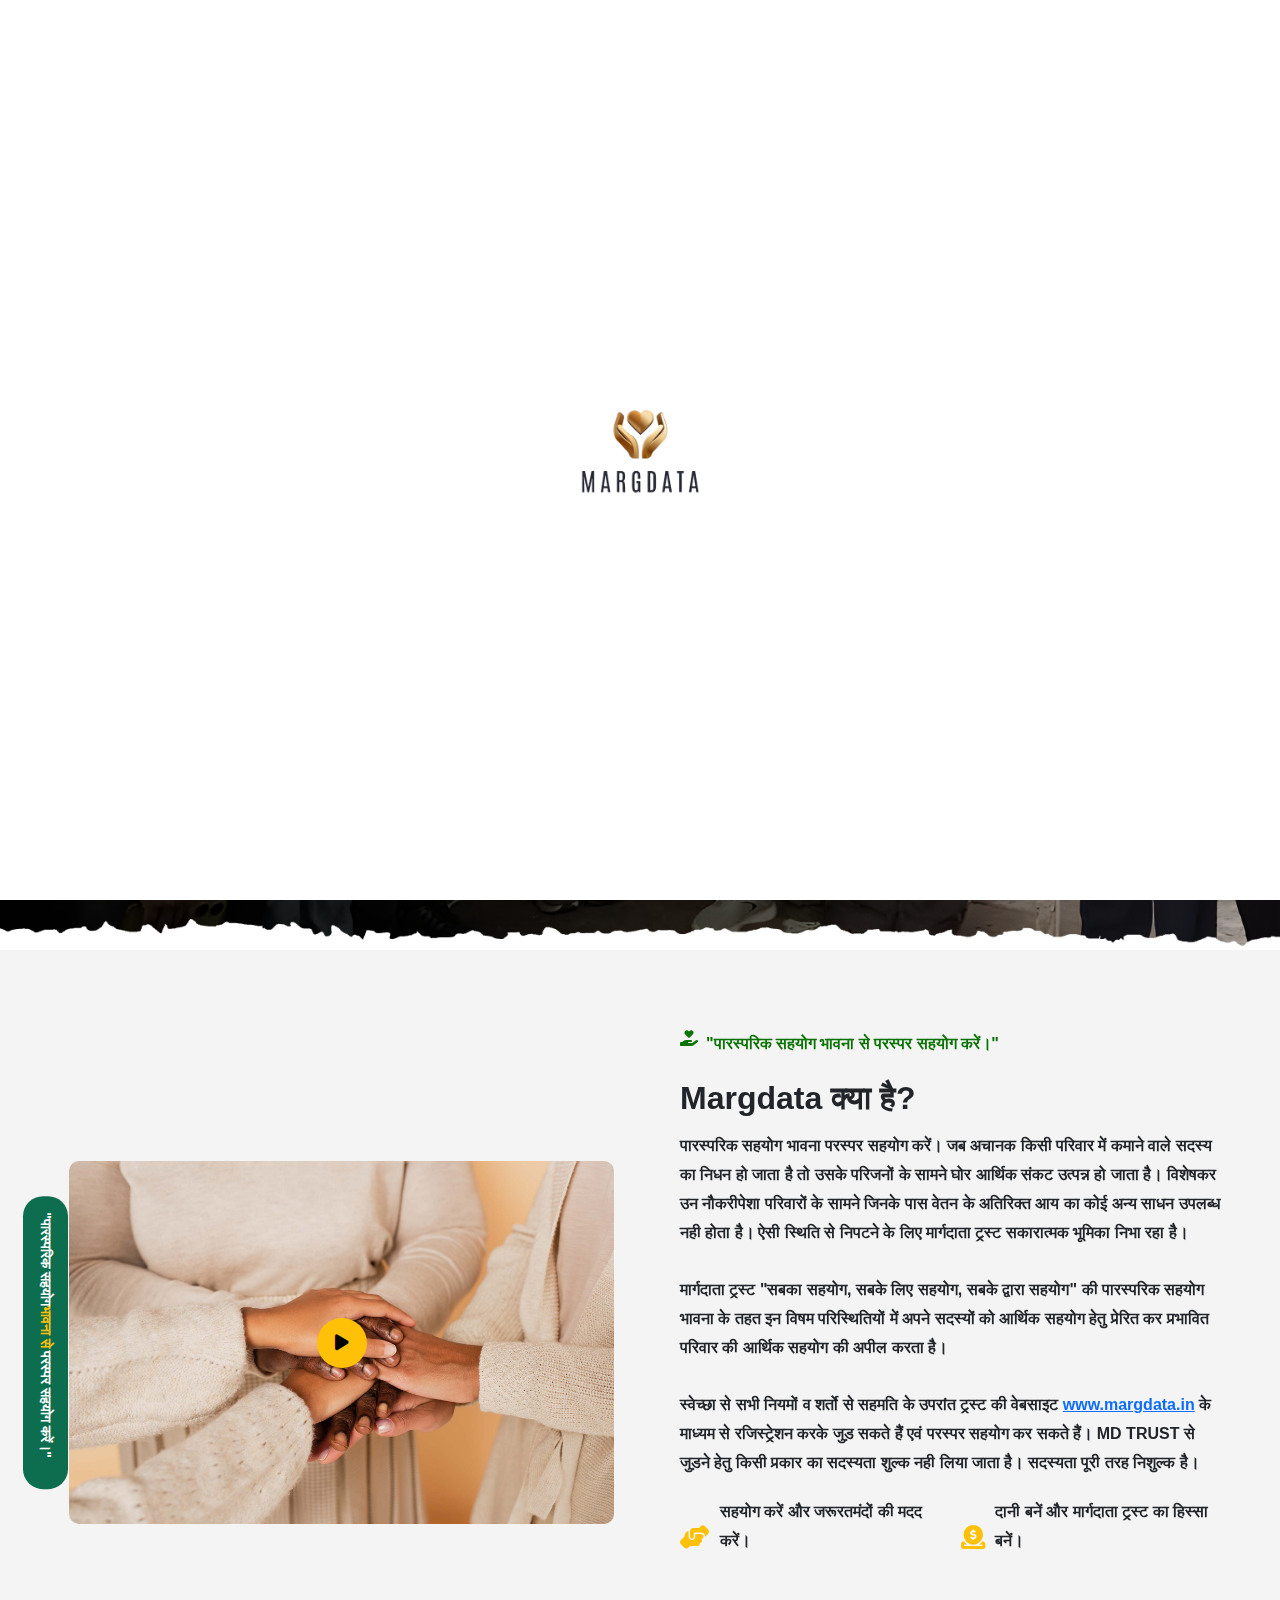
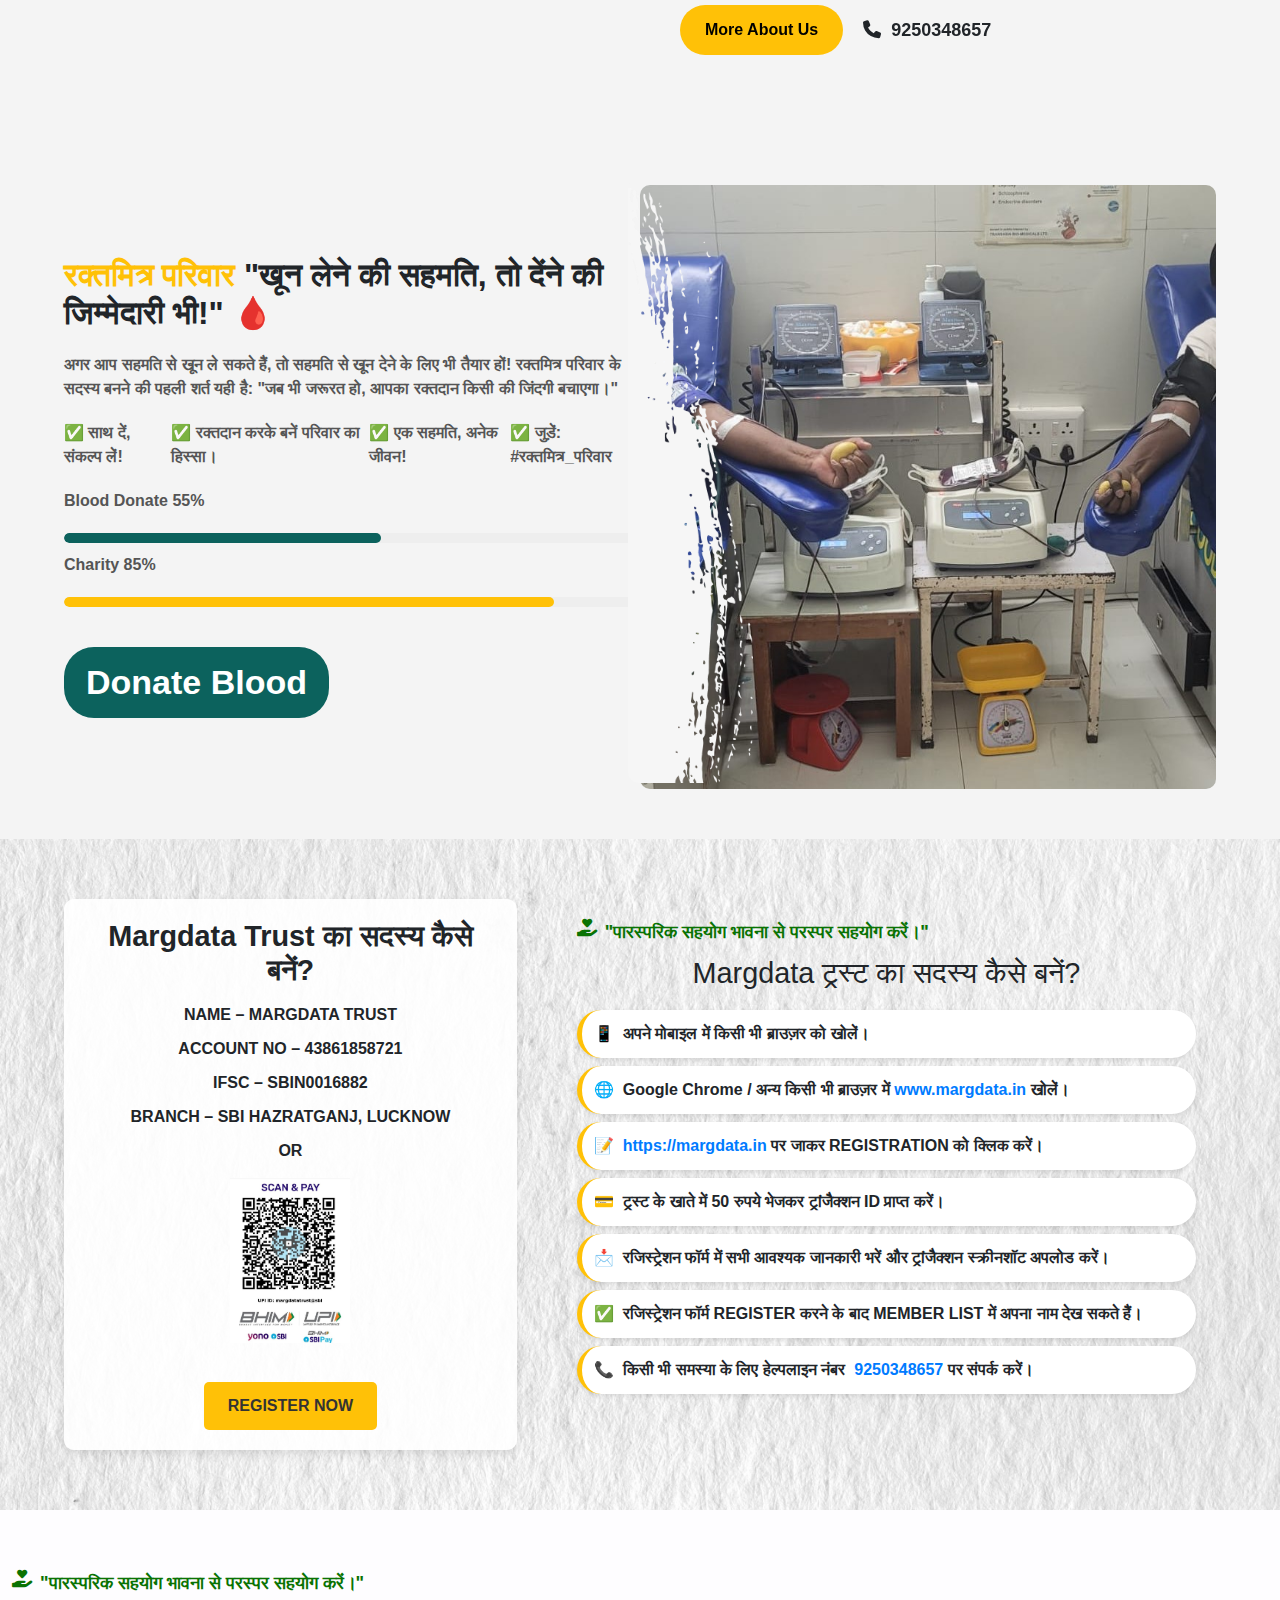
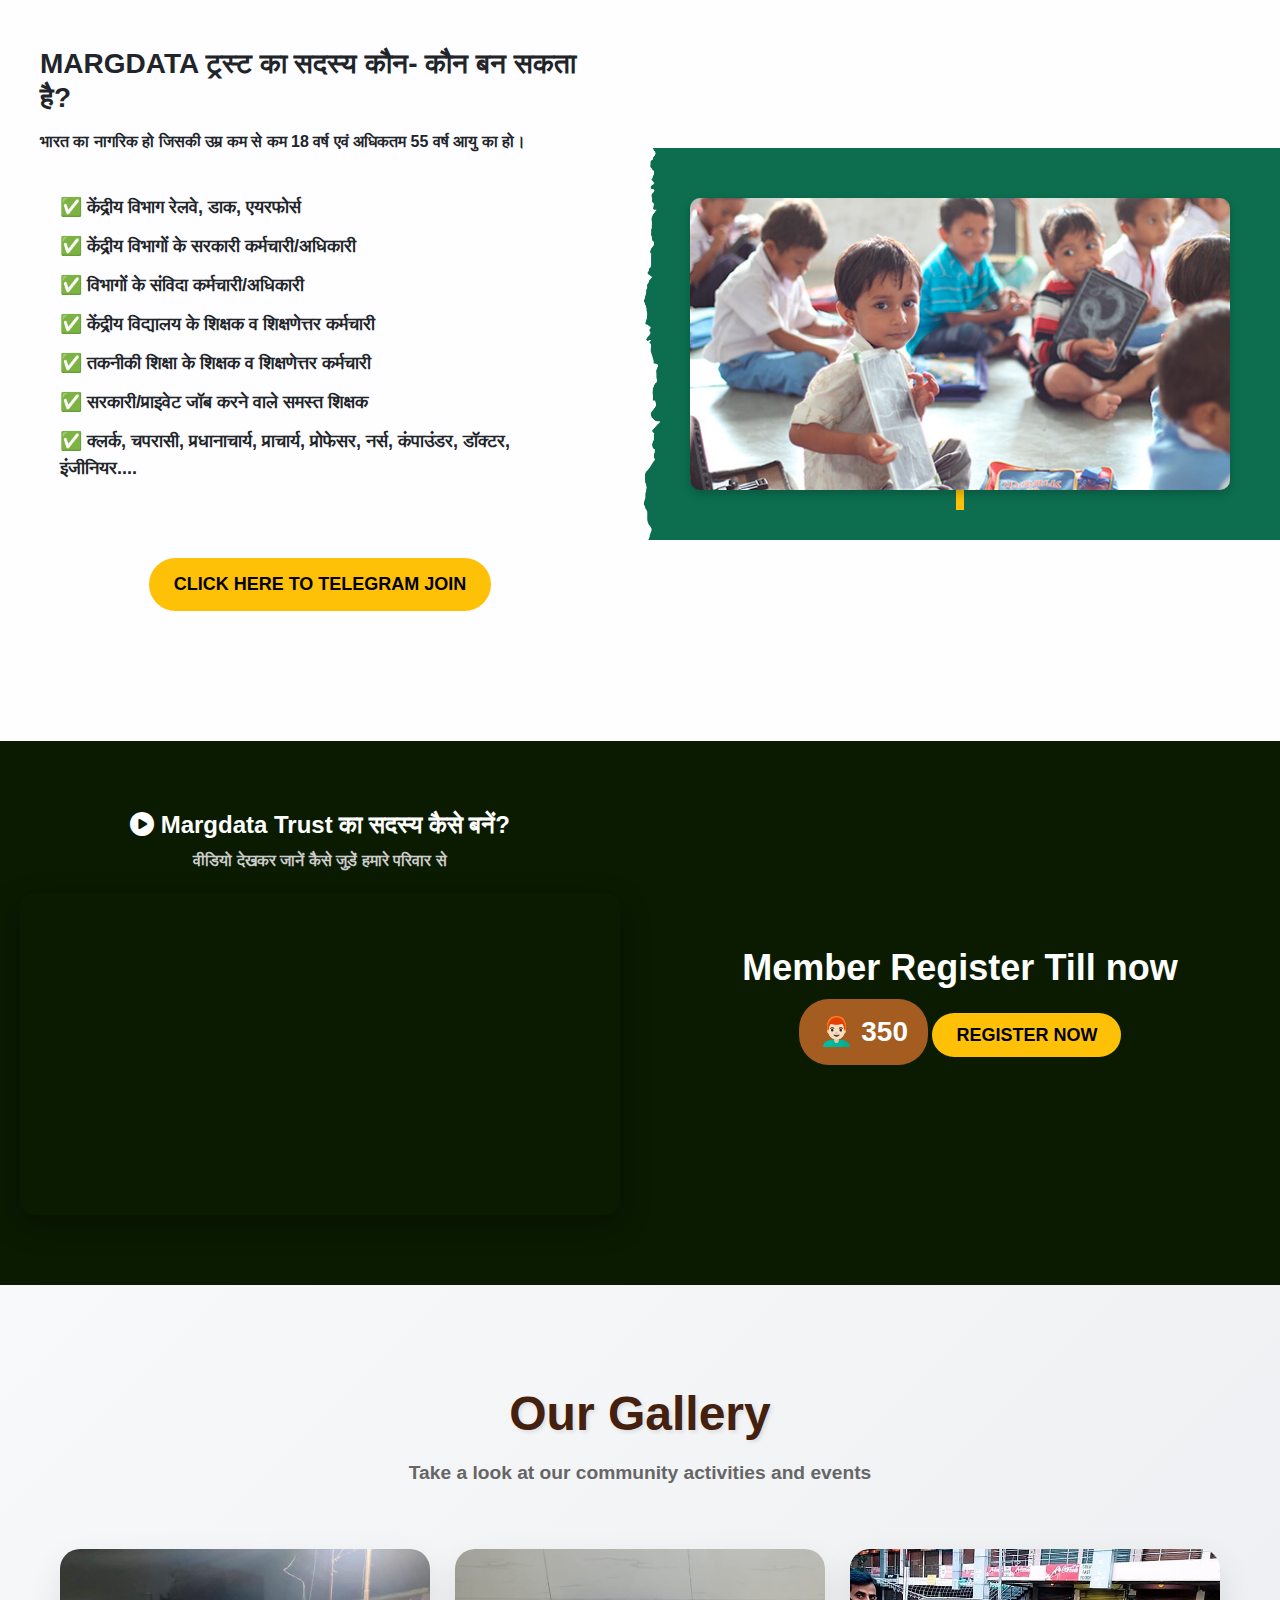
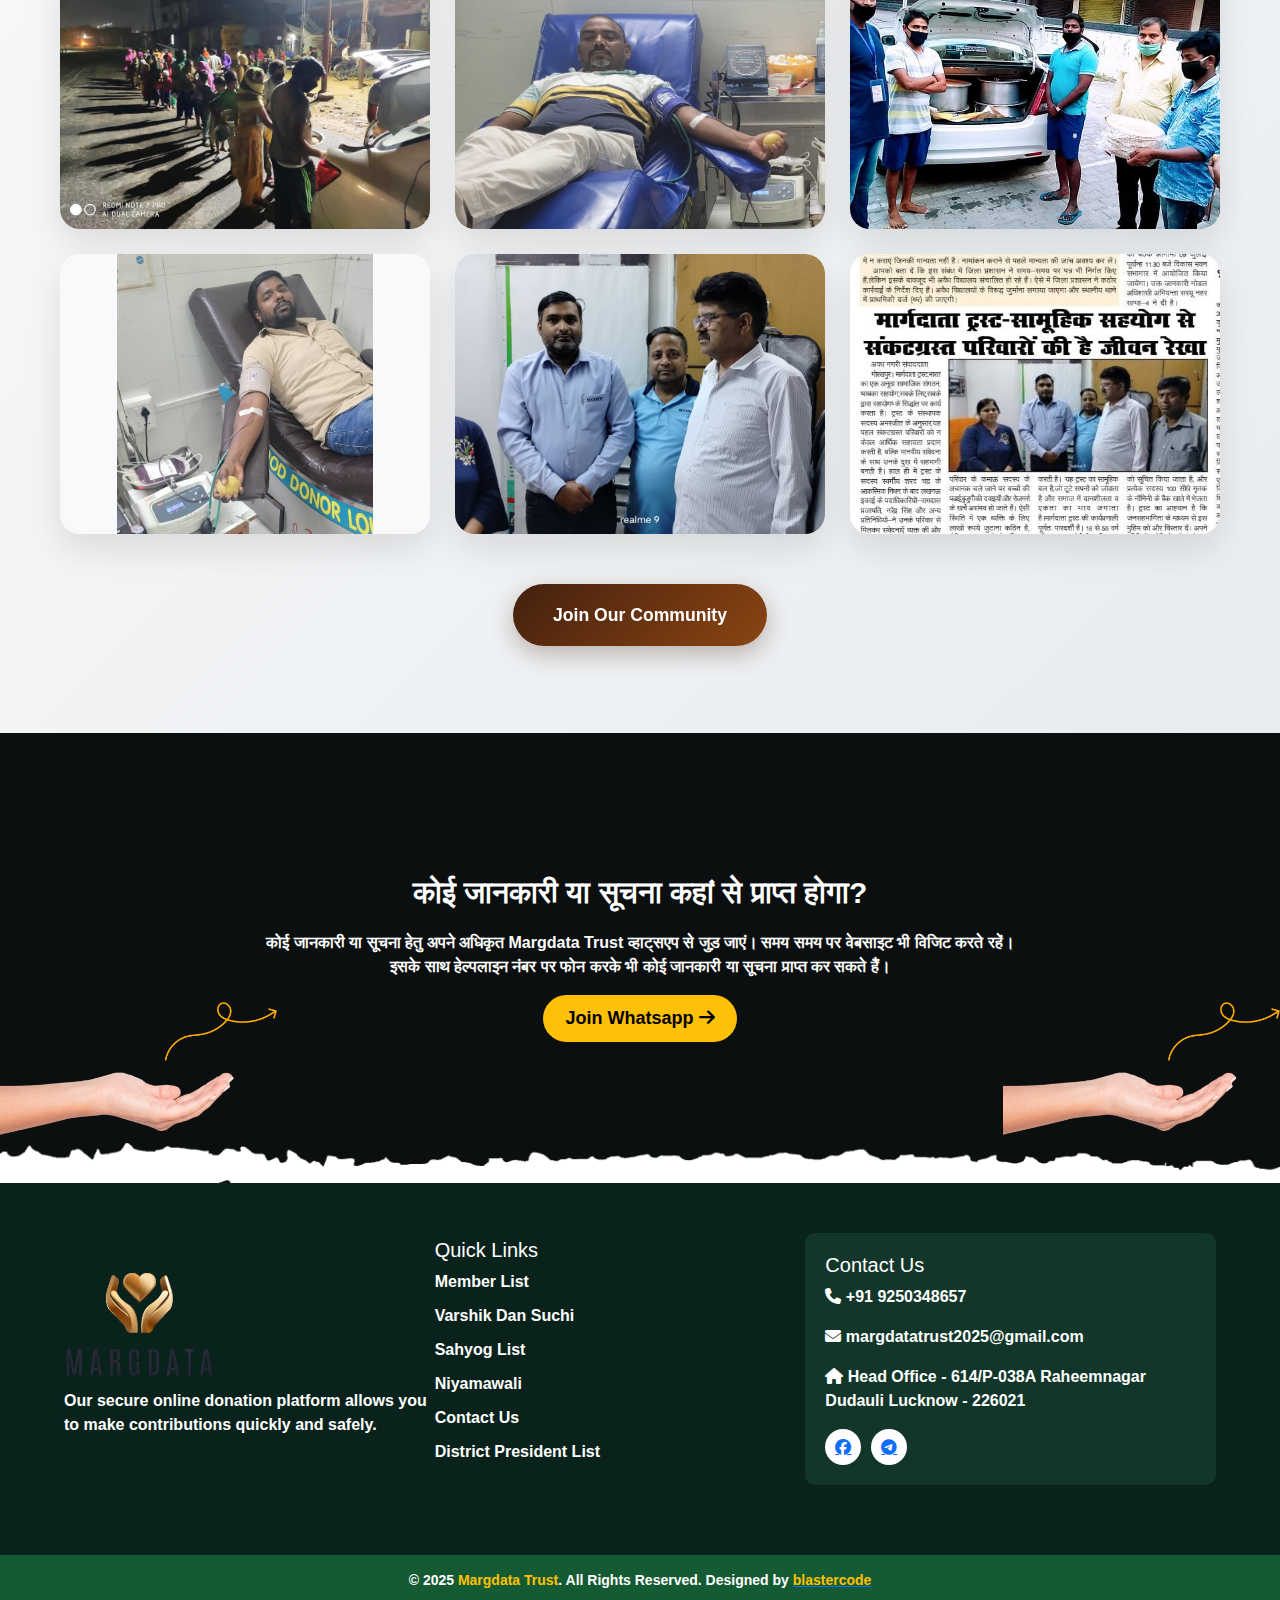
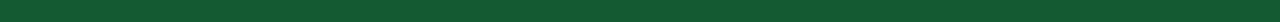
<file: index.html>
<!DOCTYPE html>
<html lang="en">
<head>
    <meta charset="UTF-8">
    <meta name="viewport" content="width=device-width, initial-scale=1.0">
    <title>Margdata</title>
    <link rel="icon" type="image/png" href="images/margdata - Copy.png">
    <link rel="stylesheet" href="https://cdnjs.cloudflare.com/ajax/libs/font-awesome/6.4.2/css/all.min.css">
    <link href="https://cdn.jsdelivr.net/npm/bootstrap@5.3.2/dist/css/bootstrap.min.css" rel="stylesheet">
    
    <link rel="stylesheet" href="css/style.css">
</head>
<body>
    <div id="preloader">
        <img src="images/margdata.png" alt="Loading..." class="loader-logo">
    </div>
    <!-- Desktop Header -->
    <header class="header desktop-header">
        <div class="header-left">
            <img src="images/margdata.png" alt="Margdata Logo">
        </div>
        <div class="header-right">
            <div class="header-info">
                <div><i class="fas fa-heart"></i> <b><a href="https://dashboard.margdata.in/donations/register/">Register Now</a></b></div>
                <div><i class="fas fa-phone"></i> <a href="tel:+919250348657">+91 9250348657</a></div>
                <div><i class="fas fa-envelope"></i> <a href="mailto:margdatatrust2025@gmail.com">margdatatrust2025@gmail.com</a></div>
                <div><span class="address">Regd. Under Indian Trust Act 1882, Regd.No. :85/2025</span></div>
            </div>
        </div>
    </header>

    <!-- Mobile Header -->
    <header class="header mobile-header">
        <div class="header-left">
            <img src="images/margdata.png" alt="Margdata Logo">
        </div>
        <div class="header-right">
            <div class="header-info">
                <div class="contact-line">
                    <span><i class="fas fa-phone"></i> <a href="tel:+919250348657">+91 9250348657</a></span>
                    <span><i class="fas fa-envelope"></i> <a href="mailto:margdatatrust2025@gmail.com">margdatatrust2025@gmail.com</a></span>
                </div>
                <div class="registration-line">
                    <span class="address">Regd. Under Indian Trust Act 1882, Regd.No. :85/2025</span>
                </div>
            </div>
        </div>
    </header>
    
    <nav class="navbar">
        <ul class="nav-links">
            <li><a href="index.html">Home</a></li>
            <li><a href="https://dashboard.margdata.in/donations/login/">Member List</a></li>
            <li><a href="https://dashboard.margdata.in/donations/login/">Sahyog List</a></li>
            <li><a href="https://dashboard.margdata.in/donations/register/">Registration</a></li>
            <li><a href="niyamwali.html">Niyamawali</a></li>
            <li><a href="contactus.html">Contact Us</a></li>
            <li><a href="about.html">About Us</a></li>
        </ul>
        <div class="nav-right">
            <div id="google_translate_element"></div>
            <a href="https://dashboard.margdata.in/donations/login/" class="login-btn">LOGIN</a>
        </div>
        <div class="hamburger" onclick="toggleMenu()">
            <i class="fas fa-bars"></i>
        </div>
        <script type="text/javascript">
            function googleTranslateElementInit() {
              new google.translate.TranslateElement({pageLanguage: 'hi', includedLanguages: "hi,en", layout: google.translate.TranslateElement.InlineLayout.SIMPLE}, 'google_translate_element');
            }
            </script>
    </nav>
    
    <!-- Loader Container -->



<!-- hero -->
<section class="hero">
    
    <!-- Slideshow Background -->
    <div class="hero-bg">
        <img src="images/hero-img-2.jpg" alt="Slide 1" class="active" />
        <img src="images/hero-img-1.jpg" alt="Slide 2" />
        <img src="images/hero-3.jpg" alt="Slide 3" />
    </div>
  
    <!-- Dark Overlay -->
    <div class="hero-overlay"></div>
  
    <!-- Text Content -->
    <div class="hero-content">
        
        <div class="donation-text">
           
            <i class="fas fa-hand-holding-heart"></i> "पारस्परिक सहयोग भावना से परस्पर सहयोग करें।"
        </div>
        <h1>"सबका सहयोग, सबके लिए&nbsp;<span class="highlight">सहयोग</span>&nbsp; सबके द्वारा सहयोग"</h1>
        <div class="hero-buttons">
            <a href="https://dashboard.margdata.in/donations/register/" class="register-btn">REGISTER NOW</a>
            <a href="tribute.html" class="sahyog-btn">SAHYOG VIVRAN</a>
            <form><script src="https://checkout.razorpay.com/v1/payment-button.js" data-payment_button_id="pl_QgxVXhlwT1Imup" async> </script> </form>
        </div>
        
        
    </div>
    <img src="images/team_bg_shape3_4.png" class="animated-hand hand-top-right" alt="Hand Top Right">
    <!-- Brush Stroke Effect -->
    <div class="hero-brush"></div>
    
</section>
<div class="floating-chat">
    <!-- Main Message Button -->
    <div id="chat-button" class="chat-icon">
        <i class="fas fa-comments"></i>
    </div>

    <!-- Contact Options -->
    <div class="chat-options">
        <a href="https://wa.me/+919250348657?text=Hello%20Margdata" target="_blank" class="chat-option whatsapp">
            <i class="fab fa-whatsapp"></i> WhatsApp
        </a>
        <!-- <a href="https://t.me/+5-FCjrwrSSU0NDk1" target="_blank" class="chat-option telegram">
            <i class="fab fa-telegram-plane"></i> Telegram
        </a> -->
    </div>
</div>

  
  <script>
    const slides = document.querySelectorAll('.hero-bg img');
    let currentSlide = 0;
    const slideInterval = 7000; // how long each slide is shown (in ms)
  
    setInterval(() => {
      // Remove 'active' from current slide
      slides[currentSlide].classList.remove('active');
      // Move to the next slide index
      currentSlide = (currentSlide + 1) % slides.length;
      // Add 'active' to the new current slide
      slides[currentSlide].classList.add('active');
    }, slideInterval);
  </script>
  
<!-- SPLIT SECTION -->
<section class="about-section">
    <div class="about-container"> <!-- Updated class name -->
        <!-- SVG Animated Element -->
        
        <div class="row align-items-center">
            
            <!-- Left Side: Images & Video -->
            <div class="col-lg-6 col-md-12 about-images">
                <div class="donation-bar">
                    <p> "पारस्परिक सहयोग<span>भावना से</span> परस्पर सहयोग करें।"</p>
                </div>
                <div class="image-wrapper">
                    <img src="images/close-up-shot-of-african-american-middle-aged-adu-HDBMCVT.jpg" class="image-main" alt="Main Image">
                    <a href="#" class="play-button"><i class="fas fa-play"></i></a>
                </div>
            </div>

            <!-- Right Side: Content -->
            <div class="col-lg-6 col-md-12 about-content">
                <p class="donation-text"><i class="fas fa-hand-holding-heart"></i>"पारस्परिक सहयोग भावना से परस्पर सहयोग करें।"</p>
                <h2>Margdata क्या है?</h2>
                <p>
                    पारस्परिक सहयोग भावना परस्पर सहयोग करें। जब अचानक किसी परिवार में कमाने वाले सदस्य का निधन हो जाता है तो उसके परिजनों के सामने घोर आर्थिक संकट उत्पन्न हो जाता है। 
                    विशेषकर उन नौकरीपेशा परिवारों के सामने जिनके पास वेतन के अतिरिक्त आय का कोई अन्य साधन उपलब्ध नही होता है। ऐसी स्थिति से निपटने के लिए मार्गदाता ट्रस्ट सकारात्मक भूमिका निभा रहा है।
                    <br><br>
                    मार्गदाता ट्रस्ट "सबका सहयोग, सबके लिए सहयोग, सबके द्वारा सहयोग" की पारस्परिक सहयोग भावना के तहत इन विषम परिस्थितियों में अपने सदस्यों को आर्थिक सहयोग हेतु प्रेरित कर प्रभावित परिवार की आर्थिक सहयोग की अपील करता है।
                    <br><br>
                    स्वेच्छा से सभी नियमों व शर्तो से सहमति के उपरांत ट्रस्ट की वेबसाइट <a href="#">www.margdata.in</a> के माध्यम से रजिस्ट्रेशन करके जुड़ सकते हैं एवं परस्पर सहयोग कर सकते हैं। 
                    MD TRUST से जुड़ने हेतु किसी प्रकार का सदस्यता शुल्क नही लिया जाता है। सदस्यता पूरी तरह निशुल्क है।
                </p>

                <!-- Bullet Points -->
                <div class="help-section">
                    <div class="help-box">
                        <i class="fas fa-hands-helping"></i>
                        <p>सहयोग करें और जरूरतमंदों की मदद करें।</p>
                    </div>
                    <div class="help-box">
                        <i class="fas fa-donate"></i>
                        <p>दानी बनें और मार्गदाता ट्रस्ट का हिस्सा बनें।</p>
                    </div>
                </div>

                <!-- Call to Action -->
                <div class="ctan-section">
                    <a href="about.html" class="btn more-about">More About Us</a>
                    <div class="contact-info">
                        <i class="fas fa-phone"></i> <span>9250348657</span>
                    </div>
                </div>
            </div>

        </div>
    </div>
    
</section>



  <!-- HERO SECTION (Fixed Background with Text Inside) -->


  <section class="why-choose-section">
    <div class="text-content">
        <h2><span class="highlight">रक्तमित्र परिवार</span> "खून लेने की सहमति, तो देंने की जिम्मेदारी भी!" 🩸 </h2>
        <p>अगर आप सहमति से खून ले सकते हैं, तो सहमति से खून देने के लिए भी तैयार हों!  
            रक्तमित्र परिवार के सदस्य बनने की पहली शर्त यही है:  
            "जब भी जरूरत हो, आपका रक्तदान किसी की जिंदगी बचाएगा।"  
            </p>
        <div class="features">
                <p> ✅ साथ दें, संकल्प लें!</p>
                <br/>
                <p>✅ रक्तदान करके बनें परिवार का हिस्सा।</p>
                <br/>
                <p> ✅ एक सहमति, अनेक जीवन!</p>
                <br/>
                <p> ✅ जुड़ें: #रक्तमित्र_परिवार</p>
        </div>
        <div class="progress-bars">
            <p>Blood Donate <span>55%</span></p>
            <div class="progress-bar donations-bar"><span></span></div>
            <p>Charity <span>85%</span></p>
            <div class="progress-bar charity-bar"><span></span></div>
        </div>
        <a href="https://dashboard.margdata.in/donations/register/" class="learn-more-btn">Donate Blood</a>
    </div>
    <div class="image-section">
        <img src="images/blood_donation.jpg" alt="Community Support">
        <img src="images/faq-shape2-1.png" class="stroke" alt="Brush Stroke">
    </div>
</section>

  <section class="margdata-section">
    <div class="margdata-content">
        <!-- Left Side: Bank Details + QR Code -->
        <div class="margdata-left">
            <h2>Margdata Trust का सदस्य कैसे बनें?</h2>
            <p>NAME – MARGDATA TRUST</p>
            <p>ACCOUNT NO – 43861858721</p>
            <p>IFSC – SBIN0016882</p>
            <p>BRANCH – SBI HAZRATGANJ, LUCKNOW</p>
            <p>OR</p>
            <img class="qr-code" src="images/QR.jpg" alt="Scan & Pay">
            <br>
            <a href="https://dashboard.margdata.in/donations/register/" class="btn-register">REGISTER NOW</a>
        </div>

        <!-- Right Side: Steps to Register -->
        <div class="margdata-right">
            <p class="donation-text"><i class="fas fa-hand-holding-heart"></i>"पारस्परिक सहयोग भावना से परस्पर सहयोग करें।"</p>
            <h2>Margdata ट्रस्ट का सदस्य कैसे बनें?</h2>
            <ul class="instructions">
                <li>📱 &nbsp;<strong>अपने मोबाइल में किसी भी ब्राउज़र को खोलें।</strong></li>
                <li>🌐 &nbsp;<strong>Google Chrome / अन्य किसी भी ब्राउज़र में</strong> &nbsp;<a href="https://margdata.in" target="_blank">www.margdata.in</a> <strong>&nbsp;खोलें।</strong></li>
                <li>📝 &nbsp;<a href="https://margdata.in" target="_blank">https://margdata.in</a>&nbsp; <strong>पर जाकर REGISTRATION को क्लिक करें।</strong></li>
                <li>💳 &nbsp;<strong>ट्रस्ट के खाते में 50 रुपये भेजकर ट्रांजैक्शन ID प्राप्त करें।</strong></li>
                <li>📩 &nbsp;<strong>रजिस्ट्रेशन फॉर्म में सभी आवश्यक जानकारी भरें और ट्रांजैक्शन स्क्रीनशॉट अपलोड करें।</strong></li>
                <li>✅ &nbsp;<strong>रजिस्ट्रेशन फॉर्म REGISTER करने के बाद MEMBER LIST में अपना नाम देख सकते हैं।</strong></li>
                <li>📞 &nbsp;<strong>किसी भी समस्या के लिए हेल्पलाइन नंबर</strong> &nbsp;<a href="tel:9250348657"><strong>&nbsp;9250348657</strong>&nbsp;</a> <strong>पर संपर्क करें।</strong></li>
            </ul>
        </div>
    </div>
</section>


  <!-- Membership FAQ Section -->
  <!-- Membership Section -->
  <section class="membership-section">
    <div class="container-fluid">
        <div class="row align-items-center">
            <p class="donation-text"><i class="fas fa-hand-holding-heart"></i>"पारस्परिक सहयोग भावना से परस्पर सहयोग करें।"</p>
            <!-- Left Side: Membership Content -->
            <div class="col-lg-6 col-md-12 membership-content">
                <h2><b>MARGDATA ट्रस्ट का सदस्य कौन- कौन बन सकता है?</b></h2>
                <p>भारत का नागरिक हो जिसकी उम्र कम से कम 18 वर्ष एवं अधिकतम 55 वर्ष आयु का हो।</p>

                <!-- Simple List -->
                <ul class="membership-list">
                    <li>✅ केंद्रीय विभाग रेलवे, डाक, एयरफोर्स</li>
                    <li>✅ केंद्रीय विभागों के सरकारी कर्मचारी/अधिकारी</li>
                    <li>✅ विभागों के संविदा कर्मचारी/अधिकारी</li>
                    <li>✅ केंद्रीय विद्यालय के शिक्षक व शिक्षणेत्तर कर्मचारी</li>
                    <li>✅ तकनीकी शिक्षा के शिक्षक व शिक्षणेत्तर कर्मचारी</li>
                    <li>✅ सरकारी/प्राइवेट जॉब करने वाले समस्त शिक्षक</li>
                    <li>✅ क्लर्क, चपरासी, प्रधानाचार्य, प्राचार्य, प्रोफेसर, नर्स, कंपाउंडर, डॉक्टर, इंजीनियर....</li>
                </ul>

                <!-- Telegram Join Button -->
                <div class="text-center mt-4">
                    <a href="https://t.me/+5-FCjrwrSSU0NDk1" class="btn telegram-btn">CLICK HERE TO TELEGRAM JOIN</a>
                </div>
            </div>

            <!-- Right Side: Image & Shape -->
            <div class="col-lg-6 col-md-12 faq-image-section">
                <div class="faq-image-wrapper">
                    <img src="images/01.jpg" class="faq-image large" alt="Family 1">
                    <div class="yellow-line"></div>
                </div>
                <div class="faq-shape"></div>
            </div>

        </div>
    </div>
</section>

<section class="member-register">
    <div class="video-container">
        <div class="video-header">
            <h3><i class="fas fa-play-circle"></i> Margdata Trust का सदस्य कैसे बनें?</h3>
            <p>वीडियो देखकर जानें कैसे जुड़ें हमारे परिवार से</p>
        </div>
        <div class="video-section">
            <div class="video-wrapper">
                <iframe 
                    width="100%" 
                    src="https://www.youtube.com/embed/eRnR5OBkUa4?si=aeBctybjXPQrDaGt" 
                    title="Margdata Trust Video" 
                    frameborder="0" 
                    allow="accelerometer; autoplay; clipboard-write; encrypted-media; gyroscope; picture-in-picture; web-share" 
                    allowfullscreen>
                </iframe>
                <div class="video-overlay">
                    <div class="play-icon">
                        <i class="fas fa-play"></i>
                    </div>
                </div>
            </div>
        </div>
    </div>
    <div class="register-info">
        <h2>Member Register Till now</h2>
        <div class="register-count">
            <span>👨🏻‍🦰</span> 350
        </div>
        <a href="https://dashboard.margdata.in/donations/register/" class="register-btn">REGISTER NOW</a>
    </div>
  </section>

  <!-- Gallery Section -->
  <section class="gallery-section">
    <div class="container">
        <div class="gallery-header">
            <h2>Our Gallery</h2>
            <p>Take a look at our community activities and events</p>
        </div>
        
        <div class="gallery-grid">
            <div class="gallery-item">
                <img src="images/IMG-20250301-WA0020.jpg" alt="Community Support">
                <div class="gallery-overlay">
                    <h4>Community Support</h4>
                    <p>Helping families in need</p>
                </div>
            </div>
            
            <div class="gallery-item">
                <img src="images/IMG-20250817-WA0001.jpg" alt="Blood Donation">
                <div class="gallery-overlay">
                    <h4>Blood Donation</h4>
                    <p>Saving lives through blood donation</p>
                </div>
            </div>
            
            <div class="gallery-item">
                <img src="images/IMG-20250817-WA0002.jpg" alt="Family Support">
                <div class="gallery-overlay">
                    <h4>Family Support</h4>
                    <p>Supporting families in crisis</p>
                </div>
            </div>
            
            <div class="gallery-item">
                <img src="images/IMG-20250817-WA0003.jpg" alt="Charity Work">
                <div class="gallery-overlay">
                    <h4>Charity Work</h4>
                    <p>Extending helping hands</p>
                </div>
            </div>
            
            <div class="gallery-item">
                <img src="images/IMG-20250817-WA0004.jpg" alt="Education Support">
                <div class="gallery-overlay">
                    <h4>Education Support</h4>
                    <p>Supporting education initiatives</p>
                </div>
            </div>
            
            <div class="gallery-item">
                <img src="images/IMG-20250817-WA0005.jpg" alt="Community Events">
                <div class="gallery-overlay">
                    <h4>Community Events</h4>
                    <p>Building stronger communities</p>
                </div>
            </div>
        </div>
        
        <div class="gallery-cta">
            <a href="https://dashboard.margdata.in/donations/register/" class="gallery-btn">Join Our Community</a>
        </div>
    </div>
  </section>
  <!--  SECTION 3rd -->
  <section class="cta-section">
    <h2>कोई जानकारी या सूचना कहां से प्राप्त होगा?</h2>
    <p>कोई जानकारी या सूचना हेतु अपने अधिकृत Margdata Trust व्हाट्सएप से जुड़ जाएं। 
        समय समय पर वेबसाइट भी विजिट करते रहें।<br/>
        इसके साथ हेल्पलाइन नंबर पर फोन करके भी कोई जानकारी या सूचना प्राप्त कर सकते हैं।
    </p>
    <a href="https://wa.me/+919250348657?text=Hello%20Margdata" class="cta-btn">Join Whatsapp <i class="fas fa-arrow-right"></i></a>

    <!-- Hand Images -->
    <img src="images/cta_shape2_3.png" class="hand-left" alt="Hand Left">
    
    <img src="images/cta_shape2_4.png" class="hand-right" alt="Hand Right">
     <!-- Bottom Brush Stroke -->
     <div class="bottom-brush"></div>
</section>



<footer class="footer">
    <div class="footer-container">
        <div class="footer-column footer-logo">
            <img src="images/margdata.png" alt="Logo">
            <p>Our secure online donation platform allows you to make contributions quickly and safely.</p>
        </div>
        <div class="footer-column">
            <h5>Quick Links</h5>
            <ul class="footer-links">
                <li><a href="https://dashboard.margdata.in/donations/login/">Member List</a></li>
                <li><a href="https://dashboard.margdata.in/donations/login/">Varshik Dan Suchi</a></li>
                <li><a href="https://dashboard.margdata.in/donations/login/">Sahyog List</a></li>
                <li><a href="niyamwali.html">Niyamawali</a></li>
                <li><a href="contactus.html">Contact Us</a></li>
                <li><a href="#">District President List</a></li>
            </ul>
        </div>
        <div class="footer-column footer-contact">
            <h5>Contact Us</h5>
            <p><i class="fas fa-phone"></i> +91 9250348657</p>
            <p><i class="fas fa-envelope"></i> margdatatrust2025@gmail.com</p>
            <p><i class="fas fa-home"></i> Head Office - 614/P-038A Raheemnagar Dudauli Lucknow - 226021</p>
            <div class="footer-icons">
                <a href="https://www.facebook.com/share/164BbWVRzo/"><i class="fab fa-facebook"></i></a>
                <a href="https://t.me/+5-FCjrwrSSU0NDk1"><i class="fab fa-telegram"></i></a>
            </div>
        </div>
    </div>
</footer>
<div class="footer-bottom">
    <p>&copy; 2025 <span>Margdata Trust</span>. All Rights Reserved. Designed by <a href="https://blastercode.com/"><span>blastercode</span></a></p>
</div>
<div class="scroll-to-top" onclick="scrollToTop()">
    <i class="fas fa-arrow-up"></i>
</div>

<script>
    document.addEventListener("DOMContentLoaded", function () {
        const hamburger = document.getElementById('hamburger');
        const navLinks = document.getElementById('nav-links');

        hamburger.addEventListener('click', function () {
            navLinks.classList.toggle('active');
        });
    });
</script>
<script>
    document.addEventListener("DOMContentLoaded", function () {
        const chatButton = document.getElementById("chat-button");
        const floatingChat = document.querySelector(".floating-chat");
        const chatOptions = document.querySelectorAll(".chat-option");

        chatButton.addEventListener("click", function () {
            floatingChat.classList.toggle("open");

            // Animate each option with delay for a staggered effect
            chatOptions.forEach((option, index) => {
                if (floatingChat.classList.contains("open")) {
                    setTimeout(() => {
                        option.style.opacity = "1";
                        option.style.transform = `translateY(0) scale(1)`;
                    }, index * 100);
                } else {
                    option.style.opacity = "0";
                    option.style.transform = `translateY(20px) scale(0.8)`;
                }
            });

            // Toggle icon between chat and close
            const icon = this.querySelector("i");
            if (icon.classList.contains("fa-comments")) {
                icon.classList.remove("fa-comments");
                icon.classList.add("fa-times");
            } else {
                icon.classList.remove("fa-times");
                icon.classList.add("fa-comments");
            }
        });
    });
</script>


<script type="text/javascript" src="//translate.google.com/translate_a/element.js?cb=googleTranslateElementInit"></script>
<script src="js/script.js"></script>
</body>
</html>
</file>
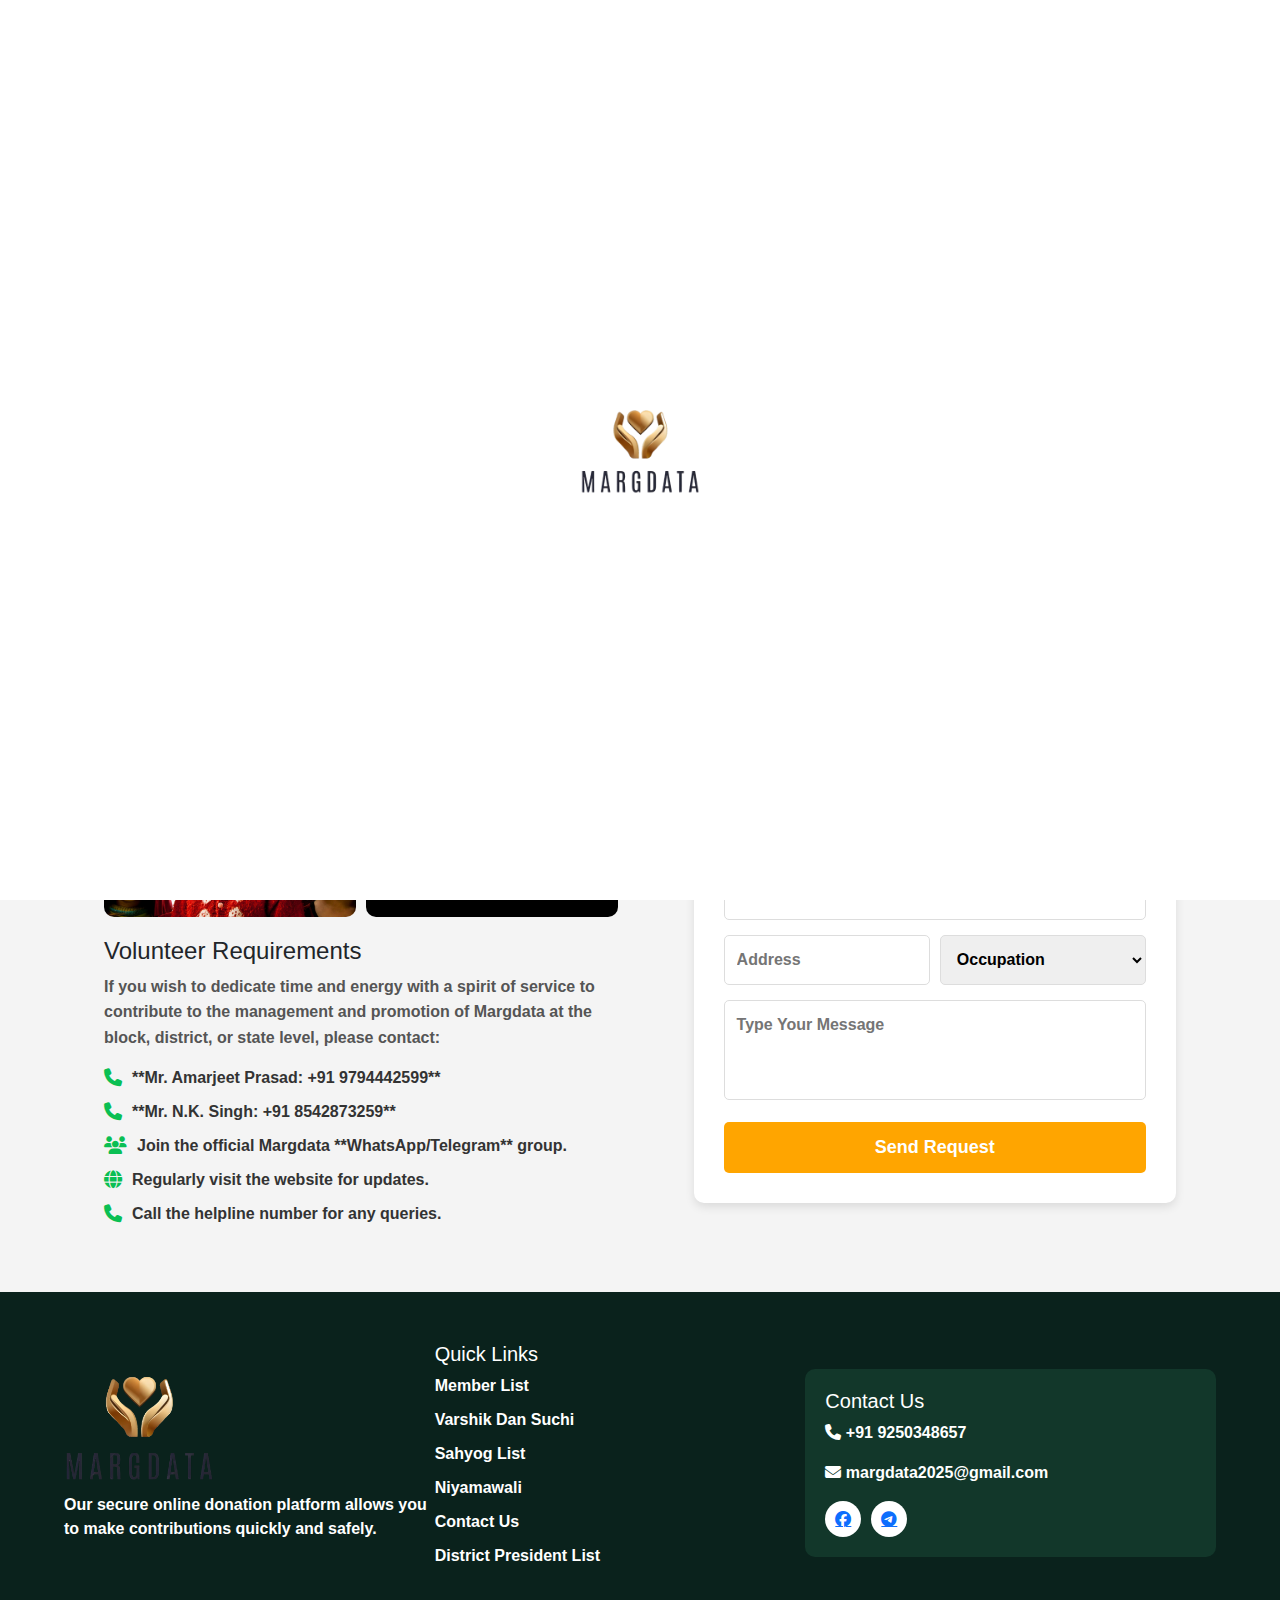
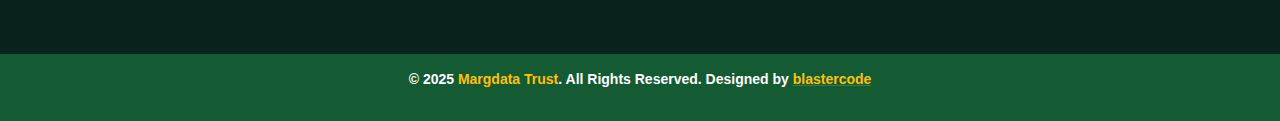
<file: contactus.html>
<!DOCTYPE html>
<html lang="en">
    <head>
        <meta charset="UTF-8">
        <meta name="viewport" content="width=device-width, initial-scale=1.0">
        <title>Contact-Us Margdata</title>
        <link rel="icon" type="image/png" href="images/margdata - Copy.png">
        <link rel="stylesheet" href="https://cdnjs.cloudflare.com/ajax/libs/font-awesome/6.4.2/css/all.min.css">
        <link href="https://cdn.jsdelivr.net/npm/bootstrap@5.3.2/dist/css/bootstrap.min.css" rel="stylesheet">
        
        <link rel="stylesheet" href="css/style.css">
    </head>
<body>
    <div id="preloader">
        <img src="images/margdata.png" alt="Loading..." class="loader-logo">
    </div>
    <header class="header">
        <div class="header-left">
            <img src="images/margdata.png" alt="Margdata Logo">
        </div>
        <div class="header-right">
            <div class="header-info">
                <div><i class="fas fa-heart"></i> <b><a href="https://dashboard.margdata.in/donations/register/">Register Now</a></b></div>
                <div><i class="fas fa-phone"></i> <a href="tel:+919250348657">+91 9250348657</a></div>
                <div><i class="fas fa-envelope"></i> <a href="mailto:margdata2025@gmail.com">margdata2025@gmail.com</a></div>
                <div><span class="address">Regd. Under Indian Trust Act 1882, Regd.No. :85/2025</span></div>
            </div>
        </div>
    </header>
    <nav class="navbar">
        <ul class="nav-links">
            <li><a href="index.html">Home</a></li>
            <li><a href="https://dashboard.margdata.in/donations/login/">Member List</a></li>
            <li><a href="https://dashboard.margdata.in/donations/login/">Sahyog List</a></li>
            <li><a href="https://dashboard.margdata.in/donations/register/">Registration</a></li>
            <li><a href="niyamwali.html">Niyamawali</a></li>
            <li><a href="contactus.html">Contact Us</a></li>
            <li><a href="about.html">About Us</a></li>
        </ul>
        <div class="nav-right">
            <div id="google_translate_element"></div>
            <a href="https://dashboard.margdata.in/donations/login/" class="login-btn">LOGIN</a>
        </div>
        <div class="hamburger" onclick="toggleMenu()">
            <i class="fas fa-bars"></i>
        </div>
        <script type="text/javascript">
            function googleTranslateElementInit() {
              new google.translate.TranslateElement({pageLanguage: 'hi', includedLanguages: "hi,en", layout: google.translate.TranslateElement.InlineLayout.SIMPLE}, 'google_translate_element');
            }
            </script>
    </nav>
    <style>
      
        /* Hero Section */
        .hero-header {
            position: relative;
            height: 60vh;
            background: url('images/close-up-shot-of-african-american-middle-aged-adu-HDBMCVT.jpg') no-repeat center center/cover;
            display: flex;
            align-items: center;
            justify-content: center;
            text-align: center;
            color: white;
        }
        /* Fade Overlay */
        .hero-header::before {
            content: "";
            position: absolute;
            inset: 0;
            background: rgba(0, 0, 0, 0.6);
        }
        .hero-content {
            position: relative;
            z-index: 2;
        }
        .hero-content h1 {
            font-size: 48px;
            font-weight: bold;
        }
        .breadcrumb {
            background: none;
            justify-content: center;
        }
        .breadcrumb a {
            color: #FFC107;
            text-decoration: none;
        }
        .breadcrumb a:hover {
            text-decoration: underline;
        }
        /* Brush Stroke Effect */
        .brush-stroke {
            position: absolute;
            bottom: -1px;
            width: 100%;
            height: 80px;
            background: url('images/banner-one-shape.png') no-repeat center center / cover;
        }
        /* Responsive Design */
        @media (max-width: 768px) {
            .hero-header {
                height: 40vh;
            }
            .hero-content h1 {
                font-size: 28px;
            }
        }
    </style>

    <!-- Hero Section -->
    <div class="hero-header">
        <div class="hero-content">
            <h1>Contact Us</h1>
            <nav aria-label="breadcrumb">
                <ol class="breadcrumb text-uppercase">
                    <li class="breadcrumb-item"><a href="index.html">Home</a></li>
                    <li class="breadcrumb-item text-white active" aria-current="page">Contact Us</li>
                </ol>
            </nav>
        </div>
        <div class="brush-stroke"></div>
    </div>

    <div class="floating-chat">
        <!-- Main Message Button -->
        <div id="chat-button" class="chat-icon">
            <i class="fas fa-comments"></i>
        </div>
    
        <!-- Contact Options -->
        <div class="chat-options">
            <a href="https://wa.me/+919250348657?text=Hello%20Margdata" target="_blank" class="chat-option whatsapp">
                <i class="fab fa-whatsapp"></i> WhatsApp
            </a>
            <!-- <a href="https://t.me/+5-FCjrwrSSU0NDk1" target="_blank" class="chat-option telegram">
                <i class="fab fa-telegram-plane"></i> Telegram
            </a> -->
        </div>
    </div>


    

    <section class="contact-section">
        <!-- Left Section -->
        <div class="contact-left">
            <h2>How to Become a Volunteer at Margdata?</h2>
            <div class="contact-images">
                <img src="images/homeslide_2.jpg" alt="Volunteers">
                <img src="images/pexels-pixabay-265702.jpg" alt="Volunteers">
            </div>
            <h4>Volunteer Requirements</h4>
            <p>If you wish to dedicate time and energy with a spirit of service to contribute to the management and promotion of Margdata at the block, district, or state level, please contact:</p>
            <ul>
                <li><i class="fas fa-phone"></i> **Mr. Amarjeet Prasad: +91 9794442599**</li>
                <li><i class="fas fa-phone"></i> **Mr. N.K. Singh: +91 8542873259**</li>
                <li><i class="fas fa-users"></i> Join the official Margdata **WhatsApp/Telegram** group.</li>
                <li><i class="fas fa-globe"></i> Regularly visit the website for updates.</li>
                <li><i class="fas fa-phone"></i> Call the helpline number for any queries.</li>
            </ul>
        </div>

        <!-- Right Section -->
        <div class="contact-form">
            <input type="text" placeholder="Your Name" required>
            <input type="email" placeholder="Email Address" required>
            <input type="text" placeholder="Phone Number" required>
            <div style="display: flex; gap: 10px;">
                <input type="text" placeholder="Address" style="flex: 1;">
                <select style="flex: 1;">
                    <option>Occupation</option>
                    <option>Student</option>
                    <option>Volunteer</option>
                    <option>Other</option>
                </select>
            </div>
            <textarea placeholder="Type Your Message"></textarea>
            <button>Send Request</button>
        </div>
    </section>
    <!-- SPLIT SECTION -->

    <footer class="footer">
        <div class="footer-container">
            <div class="footer-column footer-logo">
                <img src="images/margdata.png" alt="Logo">
                <p>Our secure online donation platform allows you to make contributions quickly and safely.</p>
            </div>
            <div class="footer-column">
                <h5>Quick Links</h5>
                <ul class="footer-links">
                    <li><a href="https://dashboard.margdata.in/donations/login/">Member List</a></li>
                    <li><a href="https://dashboard.margdata.in/donations/login/">Varshik Dan Suchi</a></li>
                    <li><a href="https://dashboard.margdata.in/donations/login/">Sahyog List</a></li>
                    <li><a href="niyamwali.html">Niyamawali</a></li>
                    <li><a href="contactus.html">Contact Us</a></li>
                    <li><a href="#">District President List</a></li>
                </ul>
            </div>
            <div class="footer-column footer-contact">
                <h5>Contact Us</h5>
                <p><i class="fas fa-phone"></i> +91 9250348657</p>
                <p><i class="fas fa-envelope"></i> margdata2025@gmail.com</p>
                <div class="footer-icons">
                    <a href="https://www.facebook.com/share/164BbWVRzo/"><i class="fab fa-facebook"></i></a>
                    <a href="https://t.me/+5-FCjrwrSSU0NDk1"><i class="fab fa-telegram"></i></a>
                </div>
            </div>
        </div>
    </footer>
    <div class="footer-bottom">
        <p>&copy; 2025 <span>Margdata Trust</span>. All Rights Reserved. Designed by <a href="https://blastercode.com/"><span>blastercode</span></a></p>
    </div>
<div class="scroll-to-top" onclick="scrollToTop()">
    <i class="fas fa-arrow-up"></i>
</div>
<script>
    document.addEventListener("DOMContentLoaded", function () {
        const chatButton = document.getElementById("chat-button");
        const floatingChat = document.querySelector(".floating-chat");
        const chatOptions = document.querySelectorAll(".chat-option");

        chatButton.addEventListener("click", function () {
            floatingChat.classList.toggle("open");

            // Animate each option with delay for a staggered effect
            chatOptions.forEach((option, index) => {
                if (floatingChat.classList.contains("open")) {
                    setTimeout(() => {
                        option.style.opacity = "1";
                        option.style.transform = `translateY(0) scale(1)`;
                    }, index * 100);
                } else {
                    option.style.opacity = "0";
                    option.style.transform = `translateY(20px) scale(0.8)`;
                }
            });

            // Toggle icon between chat and close
            const icon = this.querySelector("i");
            if (icon.classList.contains("fa-comments")) {
                icon.classList.remove("fa-comments");
                icon.classList.add("fa-times");
            } else {
                icon.classList.remove("fa-times");
                icon.classList.add("fa-comments");
            }
        });
    });
</script>
<script type="text/javascript" src="//translate.google.com/translate_a/element.js?cb=googleTranslateElementInit"></script>
<script src="js/script.js"></script>
</body>
</html>
</file>
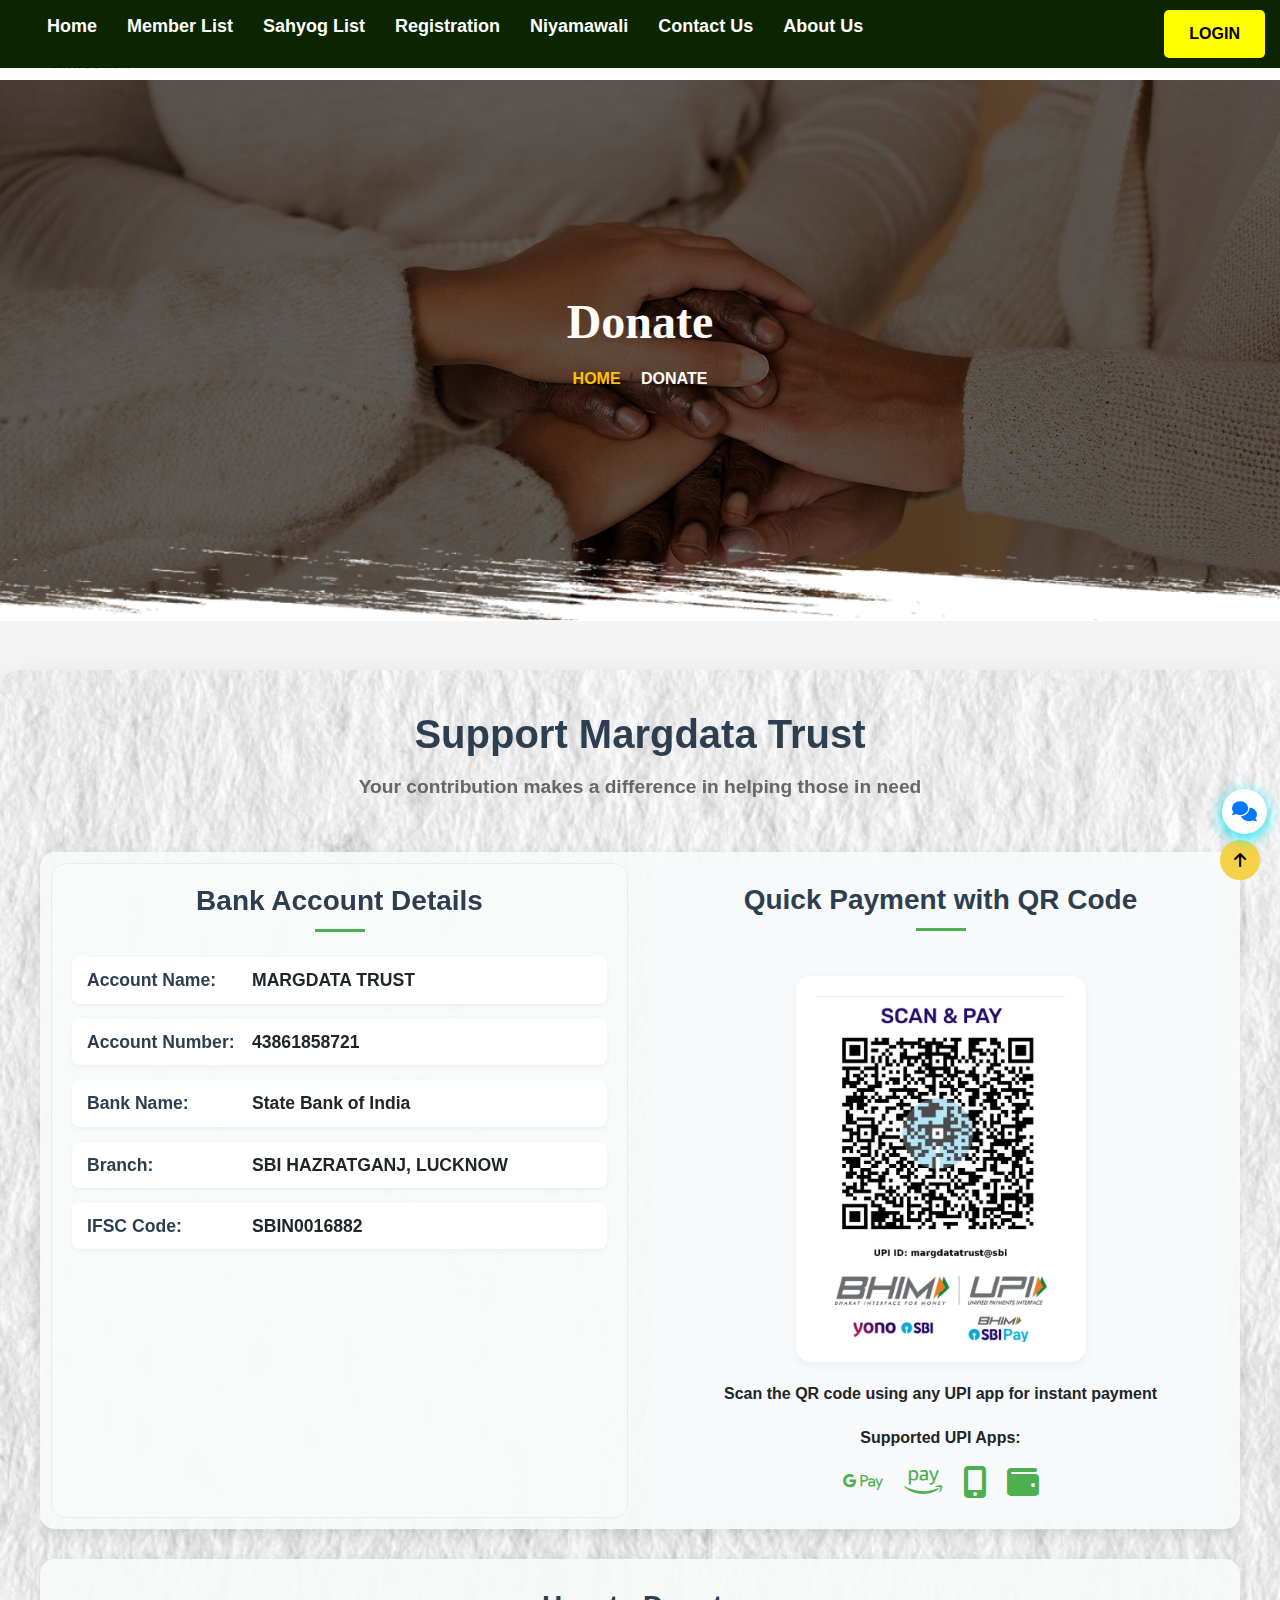
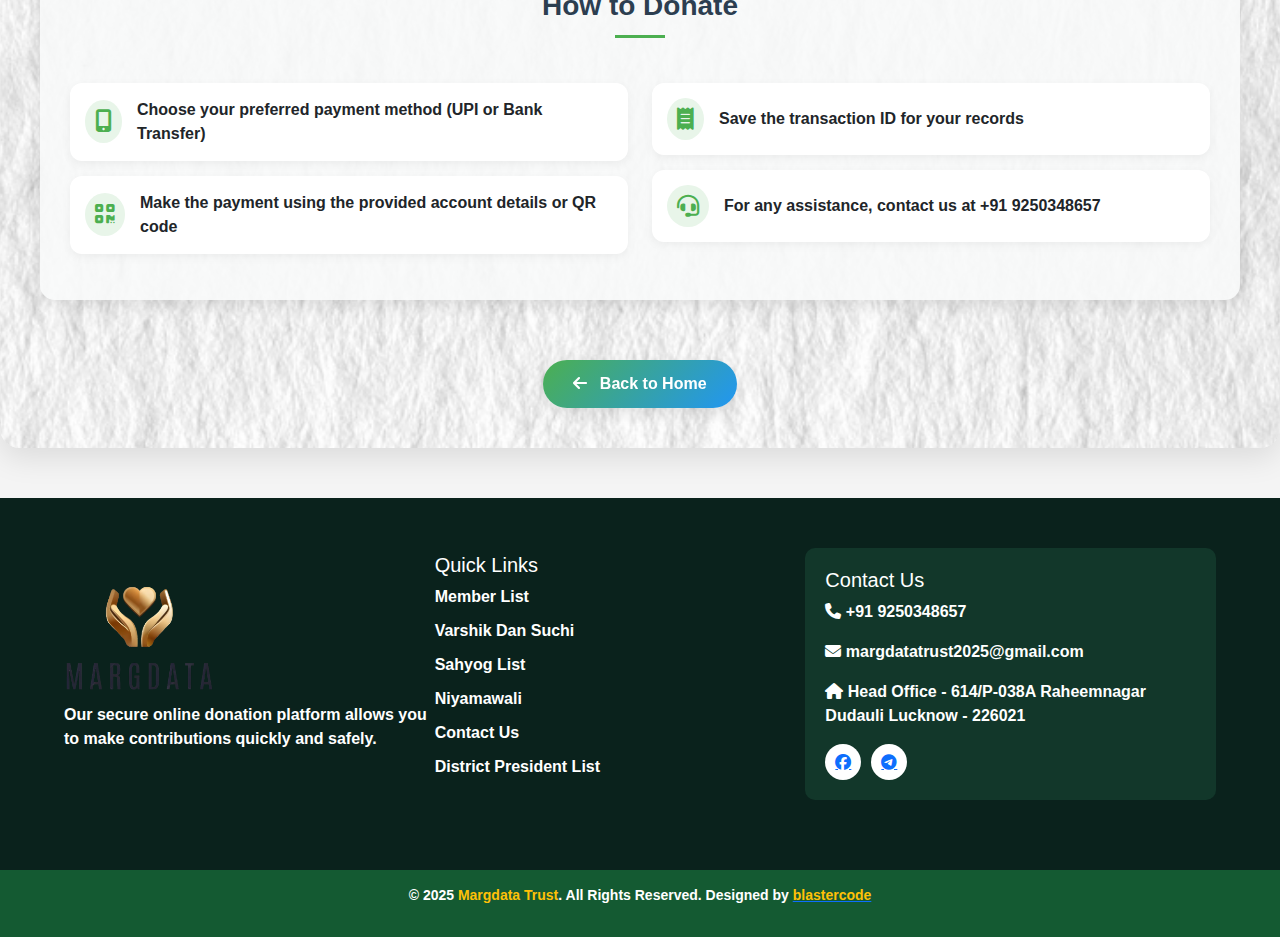
<file: donate.html>
<!DOCTYPE html>
<html lang="en">
<head>
    <meta charset="UTF-8">
    <meta name="viewport" content="width=device-width, initial-scale=1.0">
    <title>Donate - Margdata Trust</title>
    <link rel="icon" type="image/png" href="images/margdata - Copy.png">
    <link rel="stylesheet" href="https://cdnjs.cloudflare.com/ajax/libs/font-awesome/6.4.2/css/all.min.css">
    <link href="https://cdn.jsdelivr.net/npm/bootstrap@5.3.2/dist/css/bootstrap.min.css" rel="stylesheet">
    <link rel="stylesheet" href="css/style.css">
    <style>
        
        .donation-container {
            width: 100%;
            margin: 50px auto;
            padding: 40px;
            background: url('images/gray-bg1-3.png') no-repeat center center/cover;
            border-radius: 20px;
            box-shadow: 0 10px 30px rgba(0,0,0,0.1);
            position: relative;
            overflow: hidden;
        }

        .donation-container::before {
            content: '';
            position: absolute;
            top: 0;
            left: 0;
            width: 100%;
            height: 100%;
            z-index: 1;
        }

        .donation-header, .donation-content, .back-btn {
            position: relative;
            z-index: 2;
        }

        .account-details, .qr-content {
            background: rgba(248, 249, 250, 0.9);
            backdrop-filter: blur(5px);
        }

        .donation-header {
            text-align: center;
            margin-bottom: 50px;
            position: relative;
        }

        .donation-header h1 {
            color: #2c3e50;
            margin-bottom: 15px;
            font-size: 2.5em;
            font-weight: 700;
        }

        .donation-header p {
            color: #666;
            font-size: 1.2em;
            max-width: 600px;
            margin: 0 auto;
        }

        .account-details {
            padding: 30px;
            border-radius: 15px;
            margin-bottom: 40px;
            border: 1px solid #e9ecef;
            transition: transform 0.3s ease;
        }

        .account-details:hover {
            transform: translateY(-5px);
        }

        .account-details h3 {
            color: #2c3e50;
            margin-bottom: 25px;
            text-align: center;
            font-weight: 600;
            position: relative;
            padding-bottom: 15px;
        }

        .account-details h3::after {
            content: '';
            position: absolute;
            bottom: 0;
            left: 50%;
            transform: translateX(-50%);
            width: 50px;
            height: 3px;
            background: #4CAF50;
        }

        .account-info {
            margin-bottom: 20px;
        }

        .account-info p {
            margin: 15px 0;
            font-size: 1.1em;
            padding: 10px 15px;
            background: white;
            border-radius: 8px;
            box-shadow: 0 2px 5px rgba(0,0,0,0.05);
            display: flex;
            align-items: center;
        }

        .account-info strong {
            color: #2c3e50;
            margin-right: 15px;
            min-width: 150px;
        }

        .qr-section {
            text-align: center;
            margin: 40px 0;
            padding: 30px;
            background: #f8f9fa;
            border-radius: 15px;
            border: 1px solid #e9ecef;
        }

        .qr-section h3 {
            color: #2c3e50;
            margin-bottom: 25px;
            font-weight: 600;
        }

        .qr-section img {
            max-width: 250px;
            margin: 20px 0;
            padding: 15px;
            background: white;
            border-radius: 15px;
            box-shadow: 0 5px 15px rgba(0,0,0,0.1);
            transition: transform 0.3s ease;
        }

        .qr-section img:hover {
            transform: scale(1.05);
        }

        .qr-section p {
            color: #666;
            font-size: 1.1em;
            margin-top: 20px;
        }

        .donation-steps {
            margin-top: 50px;
            padding: 30px;
            background: #f8f9fa;
            border-radius: 15px;
            border: 1px solid #e9ecef;
        }

        .donation-steps h3 {
            color: #2c3e50;
            margin-bottom: 30px;
            text-align: center;
            font-weight: 600;
            position: relative;
            padding-bottom: 15px;
        }

        .donation-steps h3::after {
            content: '';
            position: absolute;
            bottom: 0;
            left: 50%;
            transform: translateX(-50%);
            width: 50px;
            height: 3px;
            background: #4CAF50;
        }

        .steps-list {
            list-style: none;
            padding: 0;
        }

        .steps-list li {
            margin: 20px 0;
            padding: 20px;
            background: white;
            border-radius: 12px;
            display: flex;
            align-items: center;
            box-shadow: 0 3px 10px rgba(0,0,0,0.05);
            transition: transform 0.3s ease;
        }

        .steps-list li:hover {
            transform: translateX(10px);
        }

        .steps-list li i {
            margin-right: 20px;
            color: #4CAF50;
            font-size: 1.4em;
            background: #e8f5e9;
            padding: 10px;
            border-radius: 50%;
        }

        .back-btn {
            display: inline-block;
            margin-top: 30px;
            padding: 12px 30px;
            background: linear-gradient(135deg, #4CAF50 0%, #2196F3 100%);
            color: white;
            text-decoration: none;
            border-radius: 30px;
            transition: all 0.3s ease;
            font-weight: 600;
            box-shadow: 0 5px 15px rgba(0,0,0,0.1);
        }

        .back-btn:hover {
            transform: translateY(-3px);
            box-shadow: 0 8px 20px rgba(0,0,0,0.15);
            color: white;
        }

        .back-btn i {
            margin-right: 8px;
        }

        @media (max-width: 768px) {
            .donation-container {
                margin: 20px;
                padding: 20px;
            }

            .account-info p {
                flex-direction: column;
                align-items: flex-start;
            }

            .account-info strong {
                margin-bottom: 5px;
            }
        }

        

        /* Hero Section */
        .hero-header {
            position: relative;
            height: 60vh;
            background: url('images/close-up-shot-of-african-american-middle-aged-adu-HDBMCVT.jpg') no-repeat center center/cover;
            display: flex;
            align-items: center;
            justify-content: center;
            text-align: center;
            color: white;
        }
        /* Fade Overlay */
        .hero-header::before {
            content: "";
            position: absolute;
            inset: 0;
            background: rgba(0, 0, 0, 0.6);
        }
        .hero-content {
            position: relative;
            z-index: 2;
        }
        .hero-content h1 {
            font-size: 48px;
            font-weight: bold;
        }
        .breadcrumb {
            background: none;
            justify-content: center;
        }
        .breadcrumb a {
            color: #FFC107;
            text-decoration: none;
        }
        .breadcrumb a:hover {
            text-decoration: underline;
        }
        /* Brush Stroke Effect */
        .brush-stroke {
            position: absolute;
            bottom: -1px;
            width: 100%;
            height: 80px;
            background: url('images/banner-one-shape.png') no-repeat center center / cover;
        }
        /* Responsive Design */
        @media (max-width: 768px) {
            .hero-header {
                height: 40vh;
            }
            .hero-content h1 {
                font-size: 28px;
            }
        }
        .content-section {
            position: relative;
            padding: 50px 5%;
            text-align: justify;
            max-width: 1200px;
            margin: auto;
        }

        .content-section h2 {
            text-align: center;
            font-weight: bold;
            margin-bottom: 20px;
        }

        .content-section p {
            font-size: 16px;
            line-height: 1.8;
            margin-bottom: 15px;
        }

        .donation-content {
            margin-top: 30px;
        }

        .qr-section {
            padding: 30px;
            display: flex;
            align-items: center;
            justify-content: center;
        }

        .qr-content {
            text-align: center;
            background: #f8f9fa;
            padding: 30px;
            border-radius: 15px;
            width: 100%;
        }

        .qr-wrapper {
            background: white;
            padding: 20px;
            border-radius: 15px;
            display: inline-block;
            margin: 20px 0;
            box-shadow: 0 5px 15px rgba(0,0,0,0.1);
        }

        .qr-wrapper img {
            max-width: 250px;
            height: auto;
        }

        .upi-apps {
            margin-top: 20px;
        }

        .app-icons {
            display: flex;
            justify-content: center;
            gap: 20px;
            margin-top: 10px;
        }

        .app-icons i {
            font-size: 2em;
            color: #4CAF50;
        }

        @media (max-width: 768px) {
            .account-details, .qr-section {
                margin-bottom: 30px;
            }
        }

        .payment-details-card {
            background: rgba(248, 249, 250, 0.9);
            border-radius: 15px;
            padding: 11px;
            margin-bottom: 30px;
            box-shadow: 0 5px 15px rgba(0,0,0,0.1);
        }

        .account-details {
            padding: 20px;
            height: 100%;
        }

        .account-details h3, .qr-content h3 {
            text-align: center;
            margin-bottom: 25px;
            color: #2c3e50;
            font-weight: 600;
            position: relative;
            padding-bottom: 15px;
        }

        .account-details h3::after, .qr-content h3::after {
            content: '';
            position: absolute;
            bottom: 0;
            left: 50%;
            transform: translateX(-50%);
            width: 50px;
            height: 3px;
            background: #4CAF50;
        }

        .qr-content {
            text-align: center;
            padding: 20px;
            height: 100%;
        }

        .qr-wrapper {
            background: white;
            padding: 20px;
            border-radius: 15px;
            display: inline-block;
            margin: 20px 0;
            box-shadow: 0 3px 10px rgba(0,0,0,0.05);
        }

        .donation-steps-card {
            background: rgba(248, 249, 250, 0.9);
            border-radius: 15px;
            padding: 30px;
            box-shadow: 0 5px 15px rgba(0,0,0,0.1);
        }

        .donation-steps-card h3 {
            text-align: center;
            margin-bottom: 30px;
            color: #2c3e50;
            font-weight: 600;
            position: relative;
            padding-bottom: 15px;
        }

        .donation-steps-card h3::after {
            content: '';
            position: absolute;
            bottom: 0;
            left: 50%;
            transform: translateX(-50%);
            width: 50px;
            height: 3px;
            background: #4CAF50;
        }

        .steps-list {
            list-style: none;
            padding: 0;
        }

        .steps-list li {
            margin: 15px 0;
            padding: 15px;
            background: white;
            border-radius: 12px;
            display: flex;
            align-items: center;
            box-shadow: 0 3px 10px rgba(0,0,0,0.05);
            transition: transform 0.3s ease;
        }

        .steps-list li:hover {
            transform: translateX(10px);
        }

        .steps-list li i {
            margin-right: 15px;
            color: #4CAF50;
            font-size: 1.4em;
            background: #e8f5e9;
            padding: 10px;
            border-radius: 50%;
        }

        @media (max-width: 768px) {
            .account-details, .qr-content {
                margin-bottom: 30px;
            }
            .steps-list li {
                margin: 10px 0;
            }
        }

        /* Add responsive styles */
        @media (max-width: 1200px) {
            .donation-container {
                width: 95%;
                margin: 30px auto;
            }
        }

        @media (max-width: 992px) {
            .donation-container {
                width: 90%;
                padding: 30px;
            }

            .donation-header h1 {
                font-size: 2.2em;
            }

            .account-info p {
                font-size: 1em;
            }
        }

        @media (max-width: 768px) {
            .donation-container {
                width: 95%;
                padding: 20px;
                margin: 20px auto;
            }

            .donation-header h1 {
                font-size: 2em;
            }

            .donation-header p {
                font-size: 1.1em;
            }

            .account-details, .qr-content {
                margin-bottom: 30px;
            }

            .account-info p {
                padding: 8px 12px;
            }

            .qr-section img {
                max-width: 200px;
            }

            .steps-list li {
                padding: 15px;
            }
        }

        @media (max-width: 576px) {
            .donation-container {
                width: 100%;
                padding: 15px;
                margin: 15px auto;
                border-radius: 15px;
            }

            .donation-header h1 {
                font-size: 1.8em;
            }

            .donation-header p {
                font-size: 1em;
            }

            .account-info p {
                font-size: 0.95em;
                padding: 8px 10px;
            }

            .account-info strong {
                min-width: 120px;
            }

            .qr-section {
                padding: 20px;
            }

            .qr-section img {
                max-width: 180px;
            }

            .steps-list li {
                padding: 12px;
            }

            .steps-list li i {
                font-size: 1.2em;
                padding: 8px;
            }

            .back-btn {
                padding: 10px 20px;
                font-size: 0.95em;
            }
        }

        @media (max-width: 400px) {
            .donation-header h1 {
                font-size: 1.6em;
            }

            .account-info p {
                font-size: 0.9em;
            }

            .account-info strong {
                min-width: 100px;
            }

            .qr-section img {
                max-width: 160px;
            }

            .steps-list li {
                padding: 10px;
            }

            .steps-list li i {
                font-size: 1.1em;
                padding: 7px;
            }
        }
    </style>
</head>
<body>
    <!-- Header -->
    <header class="header">
        <div class="header-left">
            <img src="images/margdata.png" alt="Margdata Logo">
        </div>
        <div class="header-right">
            <div class="header-info">
                <div><i class="fas fa-heart"></i> <b><a href="https://dashboard.margdata.in/donations/register/">Register Now</a></b></div>
                <div><i class="fas fa-phone"></i> <a href="tel:+919250348657">+91 9250348657</a></div>
                <div><i class="fas fa-envelope"></i> <a href="mailto:margdatatrust2025@gmail.com">margdatatrust2025@gmail.com</a></div>
                <div><span class="address">Regd. Under Indian Trust Act 1882, Regd.No. :85/2025</span></div>
            </div>
        </div>
    </header>
    <nav class="navbar">
        <ul class="nav-links">
            <li><a href="index.html">Home</a></li>
            <li><a href="https://dashboard.margdata.in/donations/login/">Member List</a></li>
            <li><a href="https://dashboard.margdata.in/donations/login/">Sahyog List</a></li>
            <li><a href="https://dashboard.margdata.in/donations/register/">Registration</a></li>
            <li><a href="niyamwali.html">Niyamawali</a></li>
            <li><a href="contactus.html">Contact Us</a></li>
            <li><a href="about.html">About Us</a></li>
        </ul>
        <div class="nav-right">
            <div id="google_translate_element"></div>
            <a href="https://dashboard.margdata.in/donations/login/" class="login-btn">LOGIN</a>
        </div>
        <div class="hamburger" onclick="toggleMenu()">
            <i class="fas fa-bars"></i>
        </div>
        <script type="text/javascript">
            function googleTranslateElementInit() {
              new google.translate.TranslateElement({pageLanguage: 'hi', includedLanguages: "hi,en", layout: google.translate.TranslateElement.InlineLayout.SIMPLE}, 'google_translate_element');
            }
            </script>
    </nav>

    <!-- Hero Section -->
    <div class="hero-header">
        <div class="hero-content">
            <h1>Donate</h1>
            <nav aria-label="breadcrumb">
                <ol class="breadcrumb text-uppercase">
                    <li class="breadcrumb-item"><a href="index.html">Home</a></li>
                    <li class="breadcrumb-item text-white active" aria-current="page">Donate</li>
                </ol>
            </nav>
        </div>
        <div class="brush-stroke"></div>
    </div><div class="floating-chat">
        <!-- Main Message Button -->
        <div id="chat-button" class="chat-icon">
            <i class="fas fa-comments"></i>
        </div>
    
        <!-- Contact Options -->
        <div class="chat-options">
            <a href="https://wa.me/+919250348657?text=Hello%20Margdata" target="_blank" class="chat-option whatsapp">
                <i class="fab fa-whatsapp"></i> WhatsApp
            </a>
            <!-- <a href="https://t.me/+5-FCjrwrSSU0NDk1" target="_blank" class="chat-option telegram">
                <i class="fab fa-telegram-plane"></i> Telegram
            </a> -->
        </div>
    </div>


    <div class="donation-container">
        <div class="donation-header">
            <h1>Support Margdata Trust</h1>
            <p>Your contribution makes a difference in helping those in need</p>
        </div>

        <!-- Payment Details Card -->
        <div class="payment-details-card">
            <div class="row">
                <!-- Left Side: Account Details -->
                <div class="col-md-6">
                    <div class="account-details">
                        <h3>Bank Account Details</h3>
                        <div class="account-info">
                            <p><strong>Account Name:</strong> MARGDATA TRUST</p>
                            <p><strong>Account Number:</strong> 43861858721</p>
                            <p><strong>Bank Name:</strong> State Bank of India</p>
                            <p><strong>Branch:</strong> SBI HAZRATGANJ, LUCKNOW</p>
                            <p><strong>IFSC Code:</strong> SBIN0016882</p>
                        </div>
                    </div>
                </div>

                <!-- Right Side: QR Code -->
                <div class="col-md-6">
                    <div class="qr-content">
                        <h3>Quick Payment with QR Code</h3>
                        <div class="qr-wrapper">
                            <img src="images/QR.jpg" alt="Payment QR Code">
                        </div>
                        <p>Scan the QR code using any UPI app for instant payment</p>
                        <div class="upi-apps">
                            <p>Supported UPI Apps:</p>
                            <div class="app-icons">
                                <i class="fab fa-google-pay"></i>
                                <i class="fab fa-amazon-pay"></i>
                                <i class="fas fa-mobile-alt"></i>
                                <i class="fas fa-wallet"></i>
                            </div>
                        </div>
                    </div>
                </div>
            </div>
        </div>

        <!-- How to Donate Card -->
        <div class="donation-steps-card">
            <h3>How to Donate</h3>
            <div class="row">
                <div class="col-md-6">
                    <ul class="steps-list">
                        <li>
                            <i class="fas fa-mobile-alt"></i>
                            <span>Choose your preferred payment method (UPI or Bank Transfer)</span>
                        </li>
                        <li>
                            <i class="fas fa-qrcode"></i>
                            <span>Make the payment using the provided account details or QR code</span>
                        </li>
                    </ul>
                </div>
                <div class="col-md-6">
                    <ul class="steps-list">
                        <li>
                            <i class="fas fa-receipt"></i>
                            <span>Save the transaction ID for your records</span>
                        </li>
                        <li>
                            <i class="fas fa-headset"></i>
                            <span>For any assistance, contact us at +91 9250348657</span>
                        </li>
                    </ul>
                </div>
            </div>
        </div>

        <div style="text-align: center; margin-top: 30px;">
            <a href="index.html" class="back-btn"><i class="fas fa-arrow-left"></i> Back to Home</a>
        </div>
    </div>

    <!-- Footer -->
    <footer class="footer">
        <div class="footer-container">
            <div class="footer-column footer-logo">
                <img src="images/margdata.png" alt="Logo">
                <p>Our secure online donation platform allows you to make contributions quickly and safely.</p>
            </div>
            <div class="footer-column">
                <h5>Quick Links</h5>
                <ul class="footer-links">
                    <li><a href="https://dashboard.margdata.in/donations/login/">Member List</a></li>
                    <li><a href="https://dashboard.margdata.in/donations/login/">Varshik Dan Suchi</a></li>
                    <li><a href="https://dashboard.margdata.in/donations/login/">Sahyog List</a></li>
                    <li><a href="niyamwali.html">Niyamawali</a></li>
                    <li><a href="contactus.html">Contact Us</a></li>
                    <li><a href="#">District President List</a></li>
                </ul>
            </div>
            <div class="footer-column footer-contact">
                <h5>Contact Us</h5>
                <p><i class="fas fa-phone"></i> +91 9250348657</p>
                <p><i class="fas fa-envelope"></i> margdatatrust2025@gmail.com</p>
                <p><i class="fas fa-home"></i> Head Office - 614/P-038A Raheemnagar Dudauli Lucknow - 226021</p>
                <div class="footer-icons">
                    <a href="https://www.facebook.com/share/164BbWVRzo/"><i class="fab fa-facebook"></i></a>
                    <a href="https://t.me/+5-FCjrwrSSU0NDk1"><i class="fab fa-telegram"></i></a>
                </div>
            </div>
        </div>
    </footer>
    <div class="footer-bottom">
        <p>&copy; 2025 <span>Margdata Trust</span>. All Rights Reserved. Designed by <a href="https://blastercode.com/"><span>blastercode</span></a></p>
    </div>
<div class="scroll-to-top" onclick="scrollToTop()">
    <i class="fas fa-arrow-up"></i>
</div>


<script>
    document.addEventListener("DOMContentLoaded", function () {
        const chatButton = document.getElementById("chat-button");
        const floatingChat = document.querySelector(".floating-chat");
        const chatOptions = document.querySelectorAll(".chat-option");

        chatButton.addEventListener("click", function () {
            floatingChat.classList.toggle("open");

            // Animate each option with delay for a staggered effect
            chatOptions.forEach((option, index) => {
                if (floatingChat.classList.contains("open")) {
                    setTimeout(() => {
                        option.style.opacity = "1";
                        option.style.transform = `translateY(0) scale(1)`;
                    }, index * 100);
                } else {
                    option.style.opacity = "0";
                    option.style.transform = `translateY(20px) scale(0.8)`;
                }
            });

            // Toggle icon between chat and close
            const icon = this.querySelector("i");
            if (icon.classList.contains("fa-comments")) {
                icon.classList.remove("fa-comments");
                icon.classList.add("fa-times");
            } else {
                icon.classList.remove("fa-times");
                icon.classList.add("fa-comments");
            }
        });
    });
</script>

<script type="text/javascript" src="//translate.google.com/translate_a/element.js?cb=googleTranslateElementInit"></script>
<script src="js/script.js"></script>
</body>
</html>
</file>
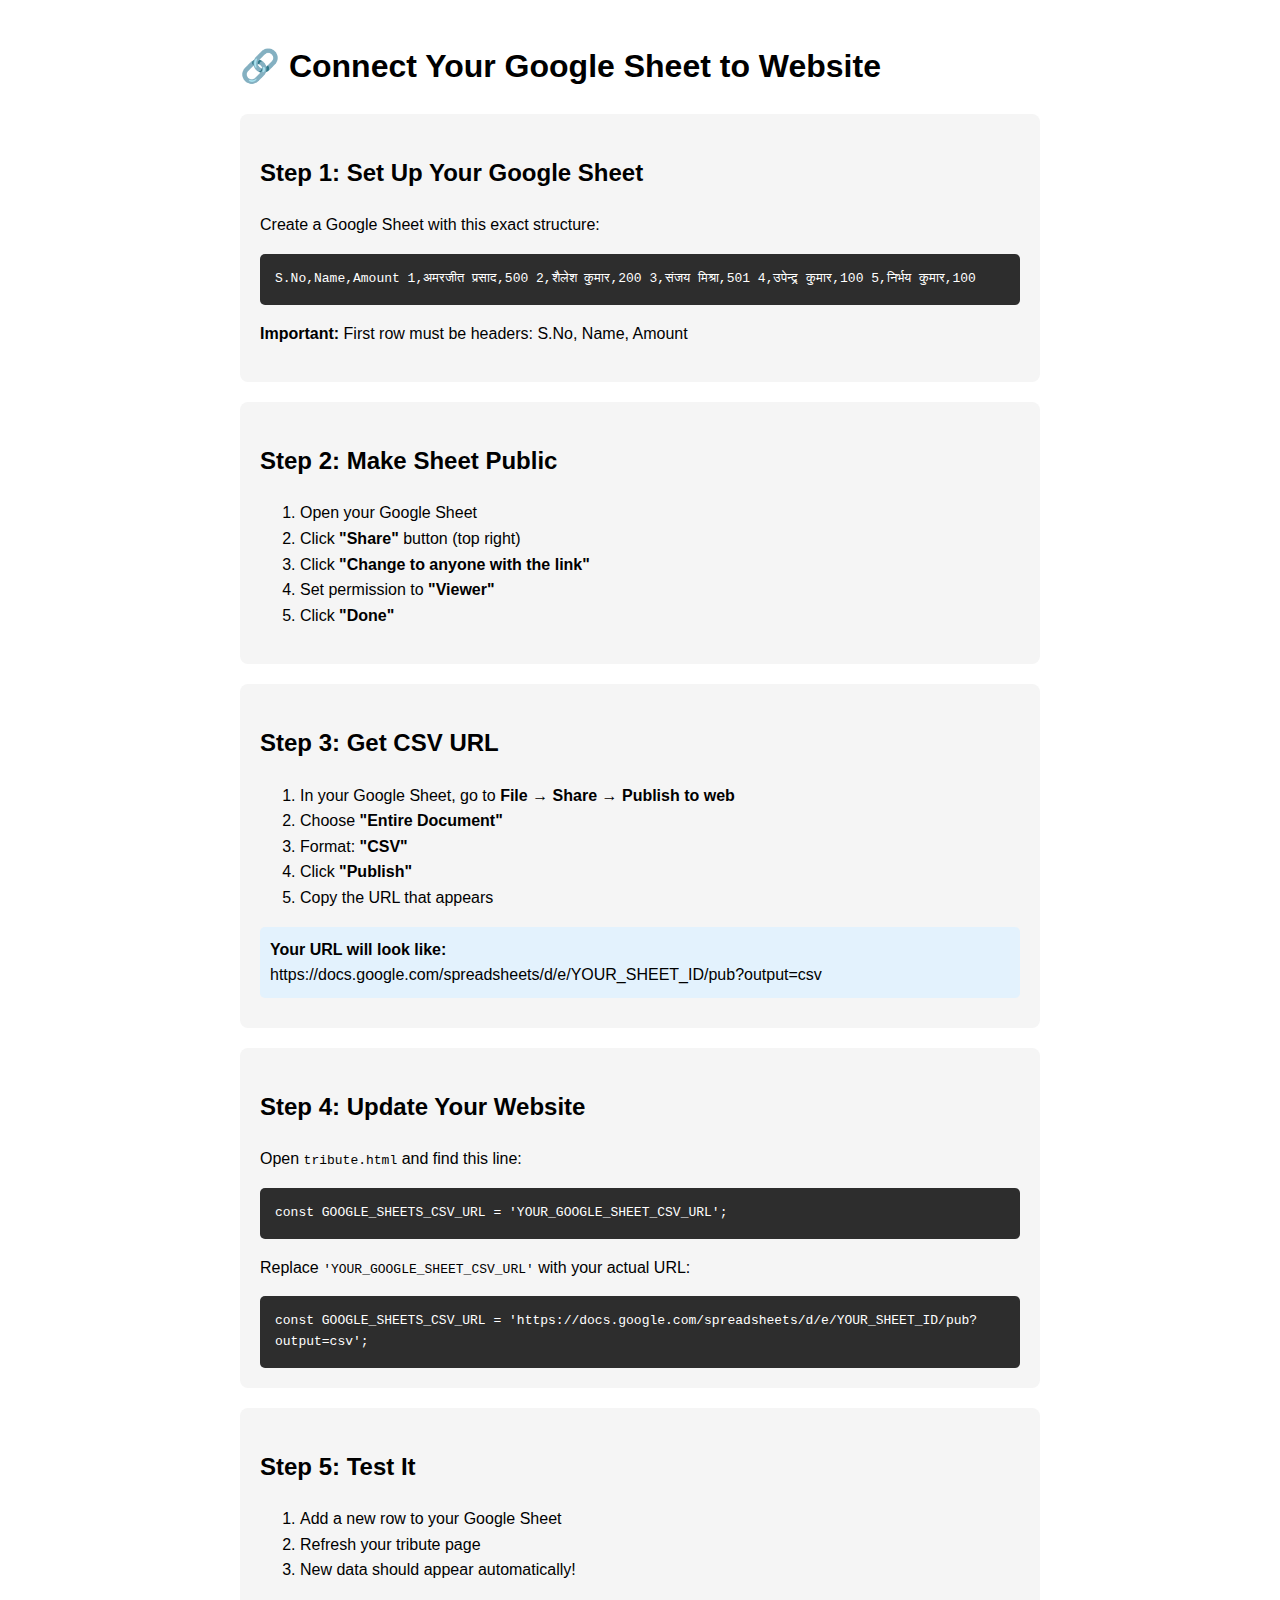
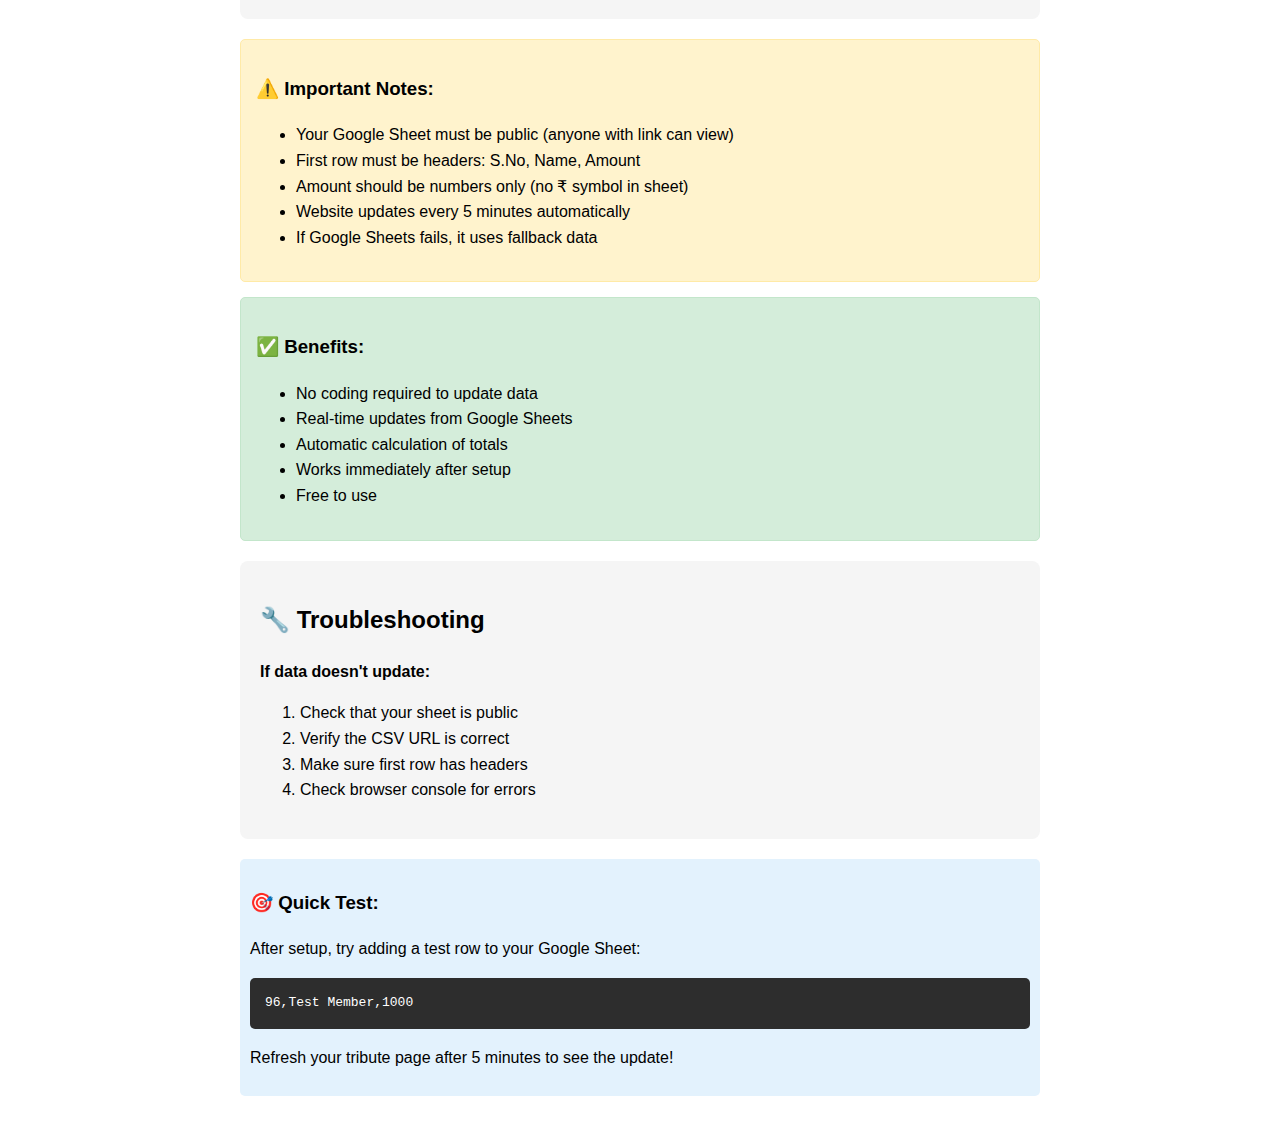
<file: google-sheets-setup.html>
<!DOCTYPE html>
<html lang="en">
<head>
    <meta charset="UTF-8">
    <meta name="viewport" content="width=device-width, initial-scale=1.0">
    <title>Google Sheets Setup Guide - Margdata</title>
    <style>
        body {
            font-family: Arial, sans-serif;
            max-width: 800px;
            margin: 0 auto;
            padding: 20px;
            line-height: 1.6;
        }
        .step {
            background: #f5f5f5;
            padding: 20px;
            margin: 20px 0;
            border-radius: 8px;
        }
        .code {
            background: #2d2d2d;
            color: #fff;
            padding: 15px;
            border-radius: 5px;
            overflow-x: auto;
            font-family: monospace;
        }
        .important {
            background: #fff3cd;
            border: 1px solid #ffeaa7;
            padding: 15px;
            border-radius: 5px;
            margin: 15px 0;
        }
        .success {
            background: #d4edda;
            border: 1px solid #c3e6cb;
            padding: 15px;
            border-radius: 5px;
            margin: 15px 0;
        }
        .highlight {
            background: #e3f2fd;
            padding: 10px;
            border-radius: 5px;
            margin: 10px 0;
        }
    </style>
</head>
<body>
    <h1>🔗 Connect Your Google Sheet to Website</h1>
    
    <div class="step">
        <h2>Step 1: Set Up Your Google Sheet</h2>
        <p>Create a Google Sheet with this exact structure:</p>
        <div class="code">
S.No,Name,Amount
1,अमरजीत प्रसाद,500
2,शैलेश कुमार,200
3,संजय मिश्रा,501
4,उपेन्द्र कुमार,100
5,निर्भय कुमार,100
        </div>
        <p><strong>Important:</strong> First row must be headers: S.No, Name, Amount</p>
    </div>

    <div class="step">
        <h2>Step 2: Make Sheet Public</h2>
        <ol>
            <li>Open your Google Sheet</li>
            <li>Click <strong>"Share"</strong> button (top right)</li>
            <li>Click <strong>"Change to anyone with the link"</strong></li>
            <li>Set permission to <strong>"Viewer"</strong></li>
            <li>Click <strong>"Done"</strong></li>
        </ol>
    </div>

    <div class="step">
        <h2>Step 3: Get CSV URL</h2>
        <ol>
            <li>In your Google Sheet, go to <strong>File → Share → Publish to web</strong></li>
            <li>Choose <strong>"Entire Document"</strong></li>
            <li>Format: <strong>"CSV"</strong></li>
            <li>Click <strong>"Publish"</strong></li>
            <li>Copy the URL that appears</li>
        </ol>
        <div class="highlight">
            <strong>Your URL will look like:</strong><br>
            https://docs.google.com/spreadsheets/d/e/YOUR_SHEET_ID/pub?output=csv
        </div>
    </div>

    <div class="step">
        <h2>Step 4: Update Your Website</h2>
        <p>Open <code>tribute.html</code> and find this line:</p>
        <div class="code">
const GOOGLE_SHEETS_CSV_URL = 'YOUR_GOOGLE_SHEET_CSV_URL';
        </div>
        <p>Replace <code>'YOUR_GOOGLE_SHEET_CSV_URL'</code> with your actual URL:</p>
        <div class="code">
const GOOGLE_SHEETS_CSV_URL = 'https://docs.google.com/spreadsheets/d/e/YOUR_SHEET_ID/pub?output=csv';
        </div>
    </div>

    <div class="step">
        <h2>Step 5: Test It</h2>
        <ol>
            <li>Add a new row to your Google Sheet</li>
            <li>Refresh your tribute page</li>
            <li>New data should appear automatically!</li>
        </ol>
    </div>

    <div class="important">
        <h3>⚠️ Important Notes:</h3>
        <ul>
            <li>Your Google Sheet must be public (anyone with link can view)</li>
            <li>First row must be headers: S.No, Name, Amount</li>
            <li>Amount should be numbers only (no ₹ symbol in sheet)</li>
            <li>Website updates every 5 minutes automatically</li>
            <li>If Google Sheets fails, it uses fallback data</li>
        </ul>
    </div>

    <div class="success">
        <h3>✅ Benefits:</h3>
        <ul>
            <li>No coding required to update data</li>
            <li>Real-time updates from Google Sheets</li>
            <li>Automatic calculation of totals</li>
            <li>Works immediately after setup</li>
            <li>Free to use</li>
        </ul>
    </div>

    <div class="step">
        <h2>🔧 Troubleshooting</h2>
        <p><strong>If data doesn't update:</strong></p>
        <ol>
            <li>Check that your sheet is public</li>
            <li>Verify the CSV URL is correct</li>
            <li>Make sure first row has headers</li>
            <li>Check browser console for errors</li>
        </ol>
    </div>

    <div class="highlight">
        <h3>🎯 Quick Test:</h3>
        <p>After setup, try adding a test row to your Google Sheet:</p>
        <div class="code">
96,Test Member,1000
        </div>
        <p>Refresh your tribute page after 5 minutes to see the update!</p>
    </div>
</body>
</html>
</file>
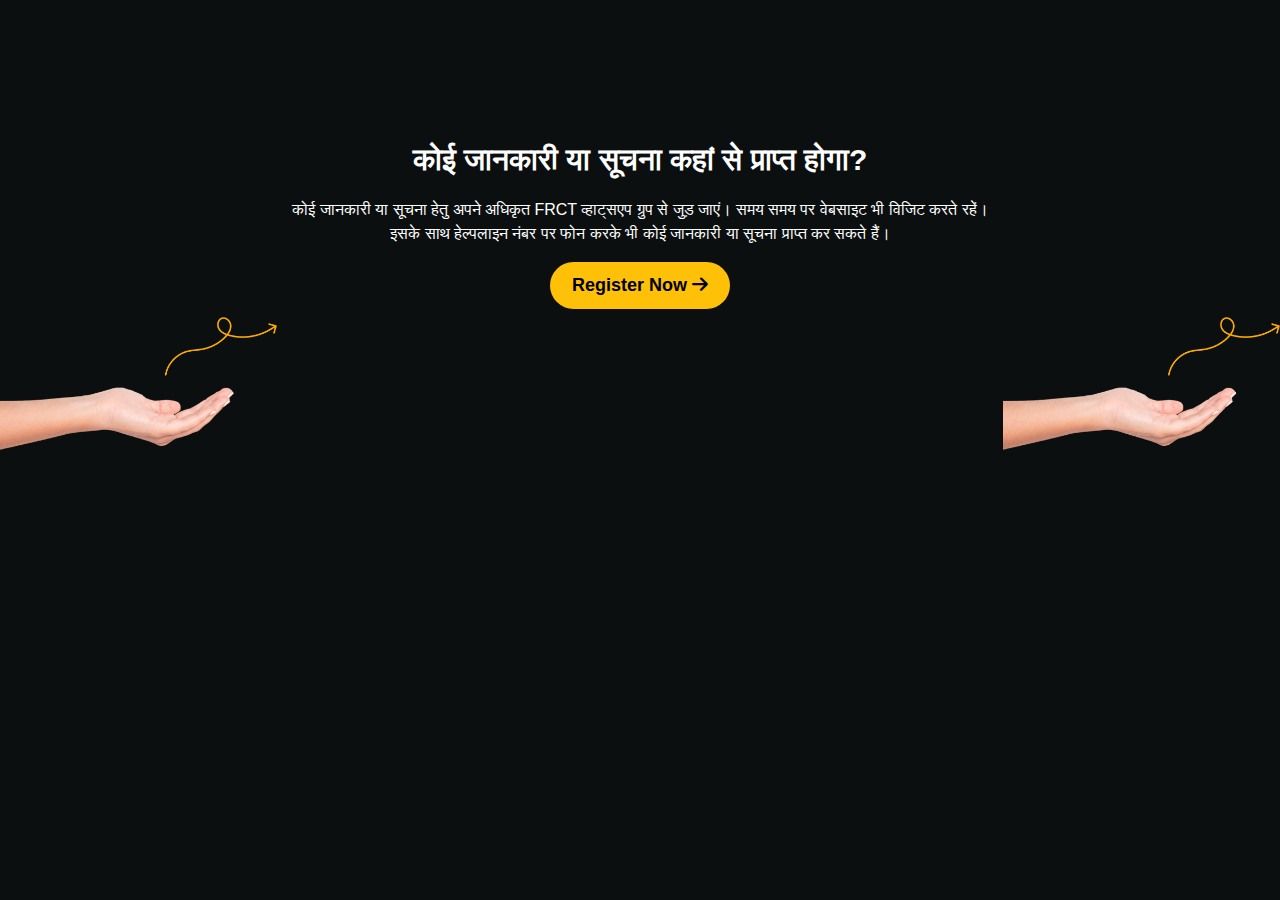
<file: login.html>
<!DOCTYPE html>
<html lang="en">
<head>
    <meta charset="UTF-8">
    <meta name="viewport" content="width=device-width, initial-scale=1.0">
    <title>Half Height CTA Section</title>
    <link href="https://cdn.jsdelivr.net/npm/bootstrap@5.3.0/dist/css/bootstrap.min.css" rel="stylesheet">
    <link rel="stylesheet" href="https://cdnjs.cloudflare.com/ajax/libs/font-awesome/6.4.2/css/all.min.css">
    <style>
        body {
            margin: 0;
            padding: 0;
            font-family: 'Poppins', sans-serif;
            background-color: #0C0F0F;
            color: white;
            overflow-x: hidden;
        }

        .cta-section {
            position: relative;
            text-align: center;
            padding: 50px 5%; /* Reduced padding for half-height */
            background-color: #0C0F0F;
            min-height: 50vh; /* Half of full viewport height */
            display: flex;
            flex-direction: column;
            justify-content: center;
            align-items: center;
            color: #ffff;
        }

        .cta-section h2 {
            font-size: 30px;
            font-weight: bold;
            margin-bottom: 20px;
            max-width: 700px;
        }

        .cta-btn {
            background: #FFC107;
            color: black;
            font-size: 18px;
            font-weight: bold;
            padding: 10px 22px;
            border-radius: 30px;
            text-decoration: none;
            display: inline-block;
            transition: 0.3s;
        }

        .cta-btn:hover {
            background: #E5A500;
        }

        /* Left and Right Hand Images */
        .hand-left, .hand-right {
            position: absolute;
            bottom: 0;
            width: 277px;
            animation: moveUpDown 2s infinite alternate ease-in-out;
        }

        .hand-left {
            left: 0%;
        }

        .hand-right {
            right: 0%;
            transform: scaleX(-1);
        }

        /* Move Up & Down Animation */
        @keyframes moveUpDown {
            0% {
                transform: translateY(0);
            }
            100% {
                transform: translateY(-15px);
            }
        }

        /* Responsive Design */
        @media (max-width: 768px) {
            .cta-section {
                min-height: 40vh; /* Adjust for smaller screens */
            }

            .cta-section h2 {
                font-size: 24px;
            }

            .hand-left, .hand-right {
                width: 130px;
            }
        }
    </style>
</head>
<body>

    <section class="cta-section">
        <h2>कोई जानकारी या सूचना कहां से प्राप्त होगा?</h2>
        <p>कोई जानकारी या सूचना हेतु अपने अधिकृत FRCT व्हाट्सएप ग्रुप से जुड़ जाएं। 
            समय समय पर वेबसाइट भी विजिट करते रहें।<br/>
            इसके साथ हेल्पलाइन नंबर पर फोन करके भी कोई जानकारी या सूचना प्राप्त कर सकते हैं।
        </p>
        <a href="#" class="cta-btn">Register Now <i class="fas fa-arrow-right"></i></a>

        <!-- Hand Images -->
        <img src="images/cta_shape2_3.png" class="hand-left" alt="Hand Left">
        <img src="images/cta_shape2_4.png" class="hand-right" alt="Hand Right">
    </section>

</body>
</html>
</file>
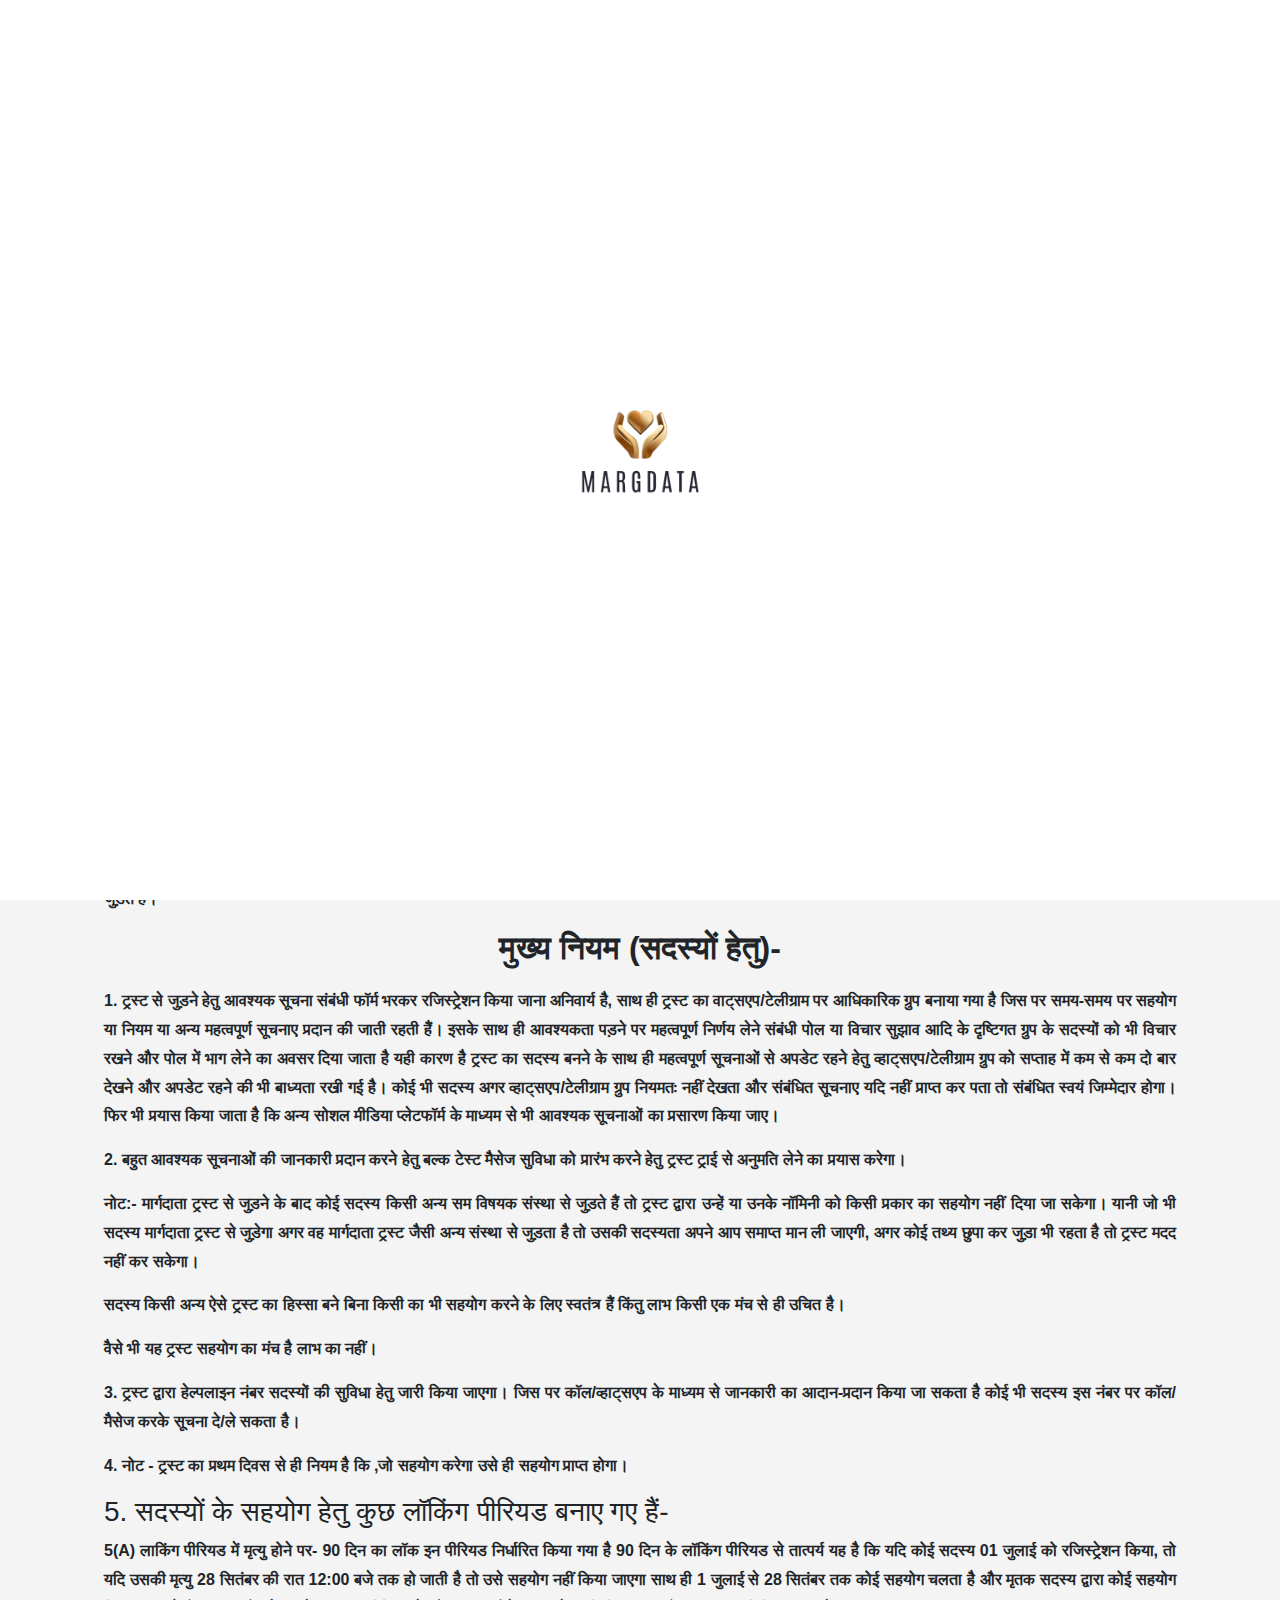
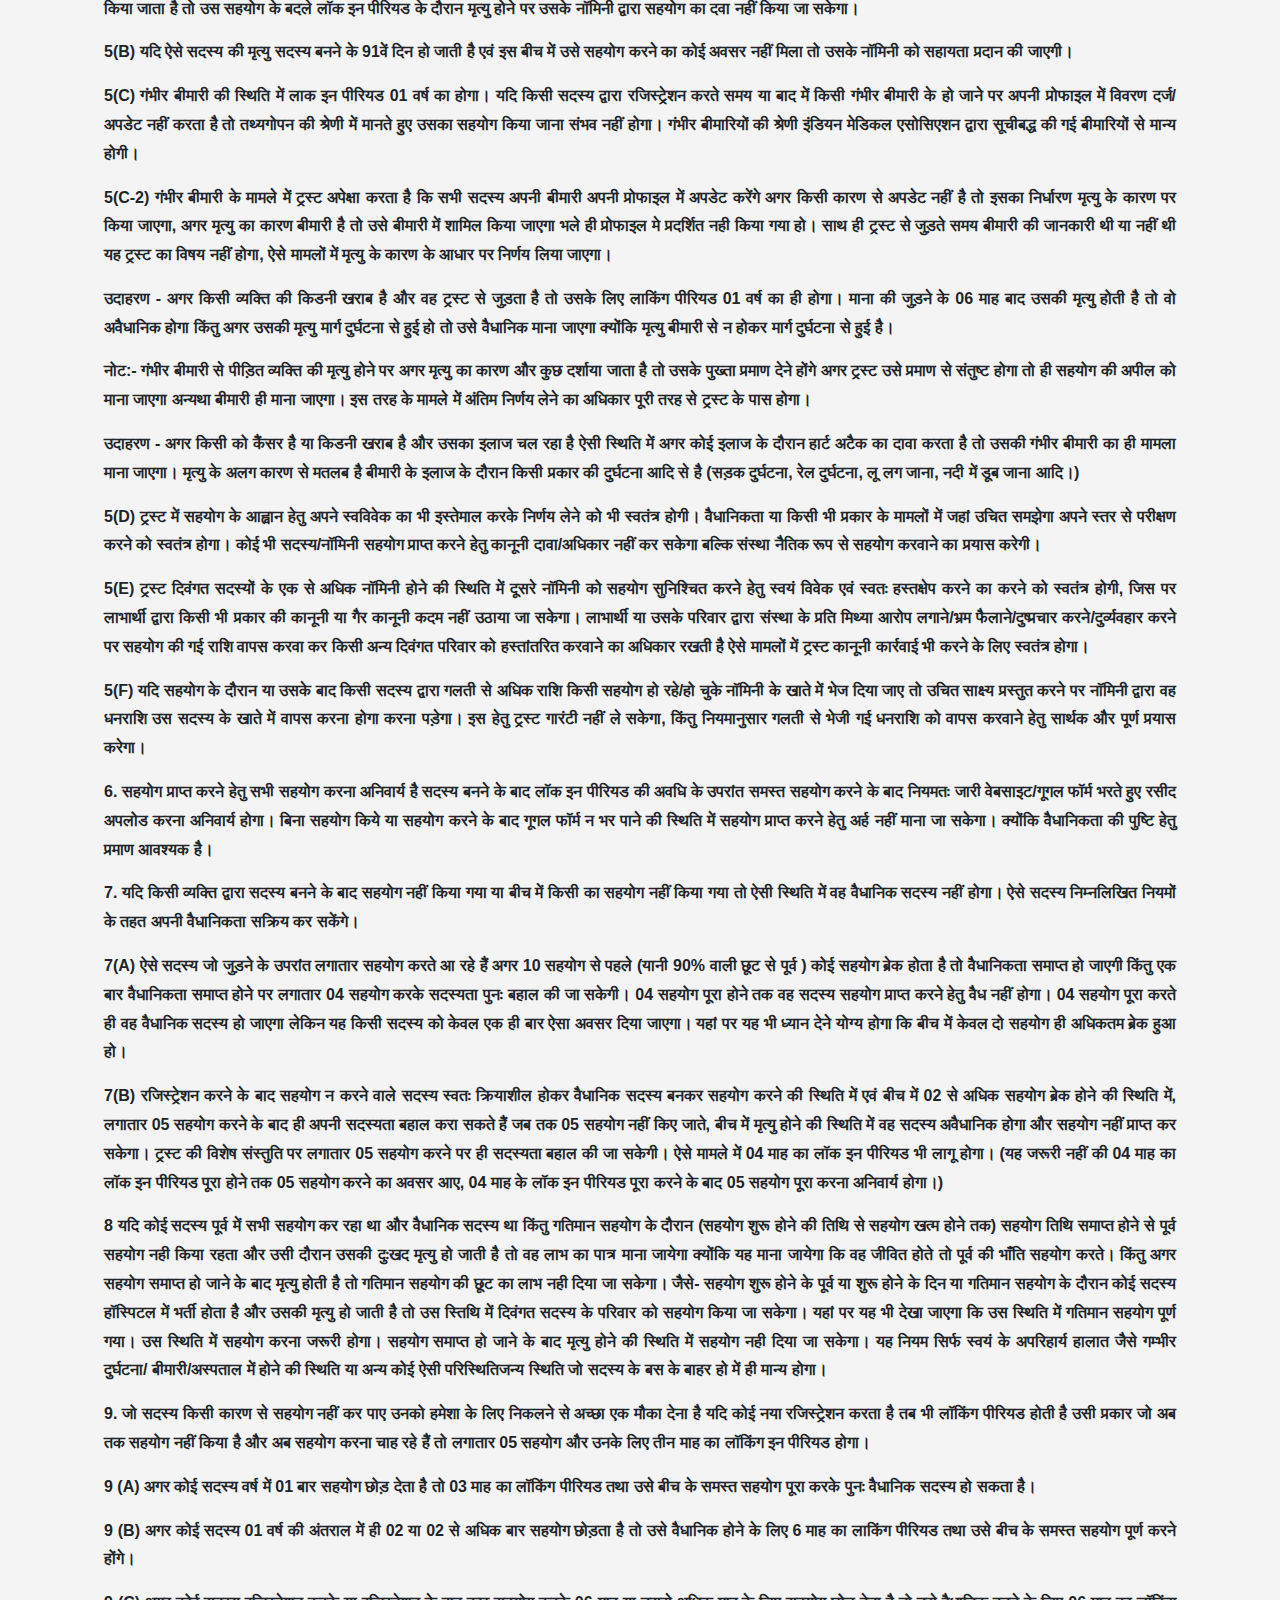
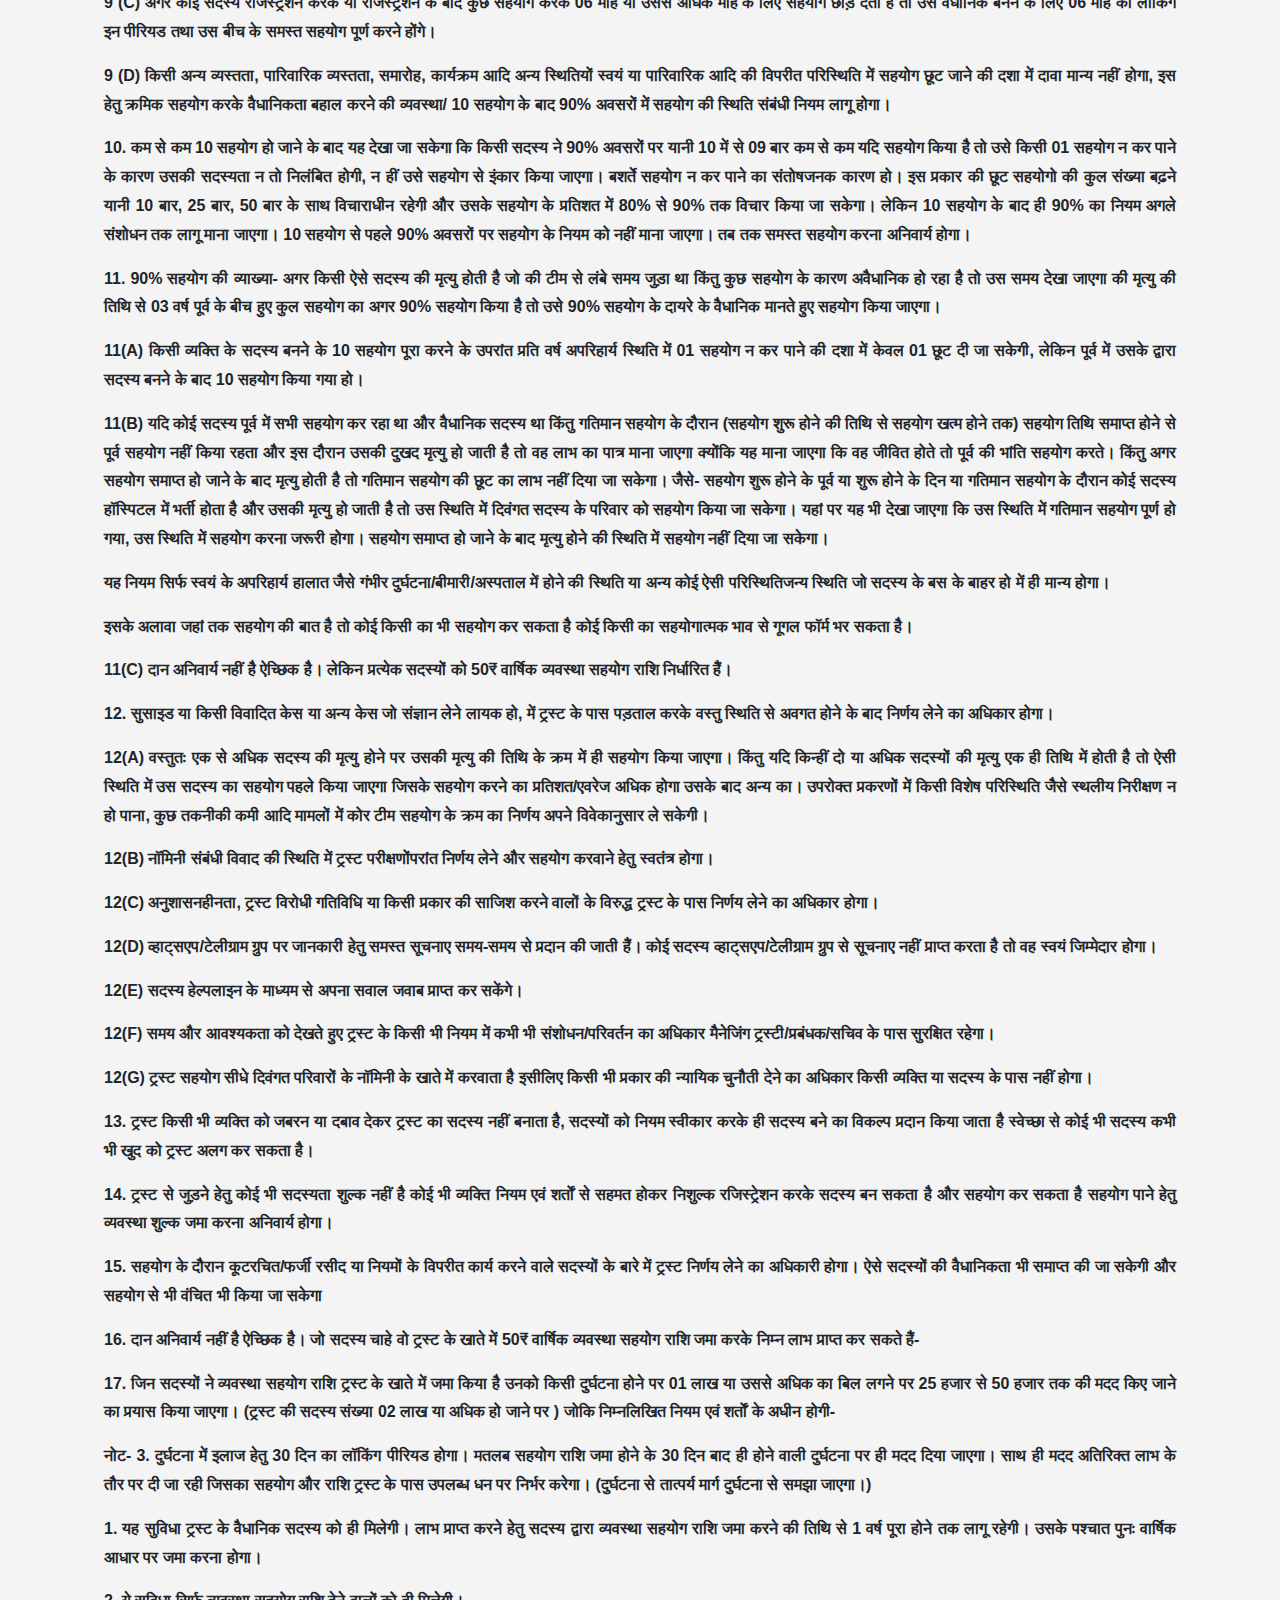
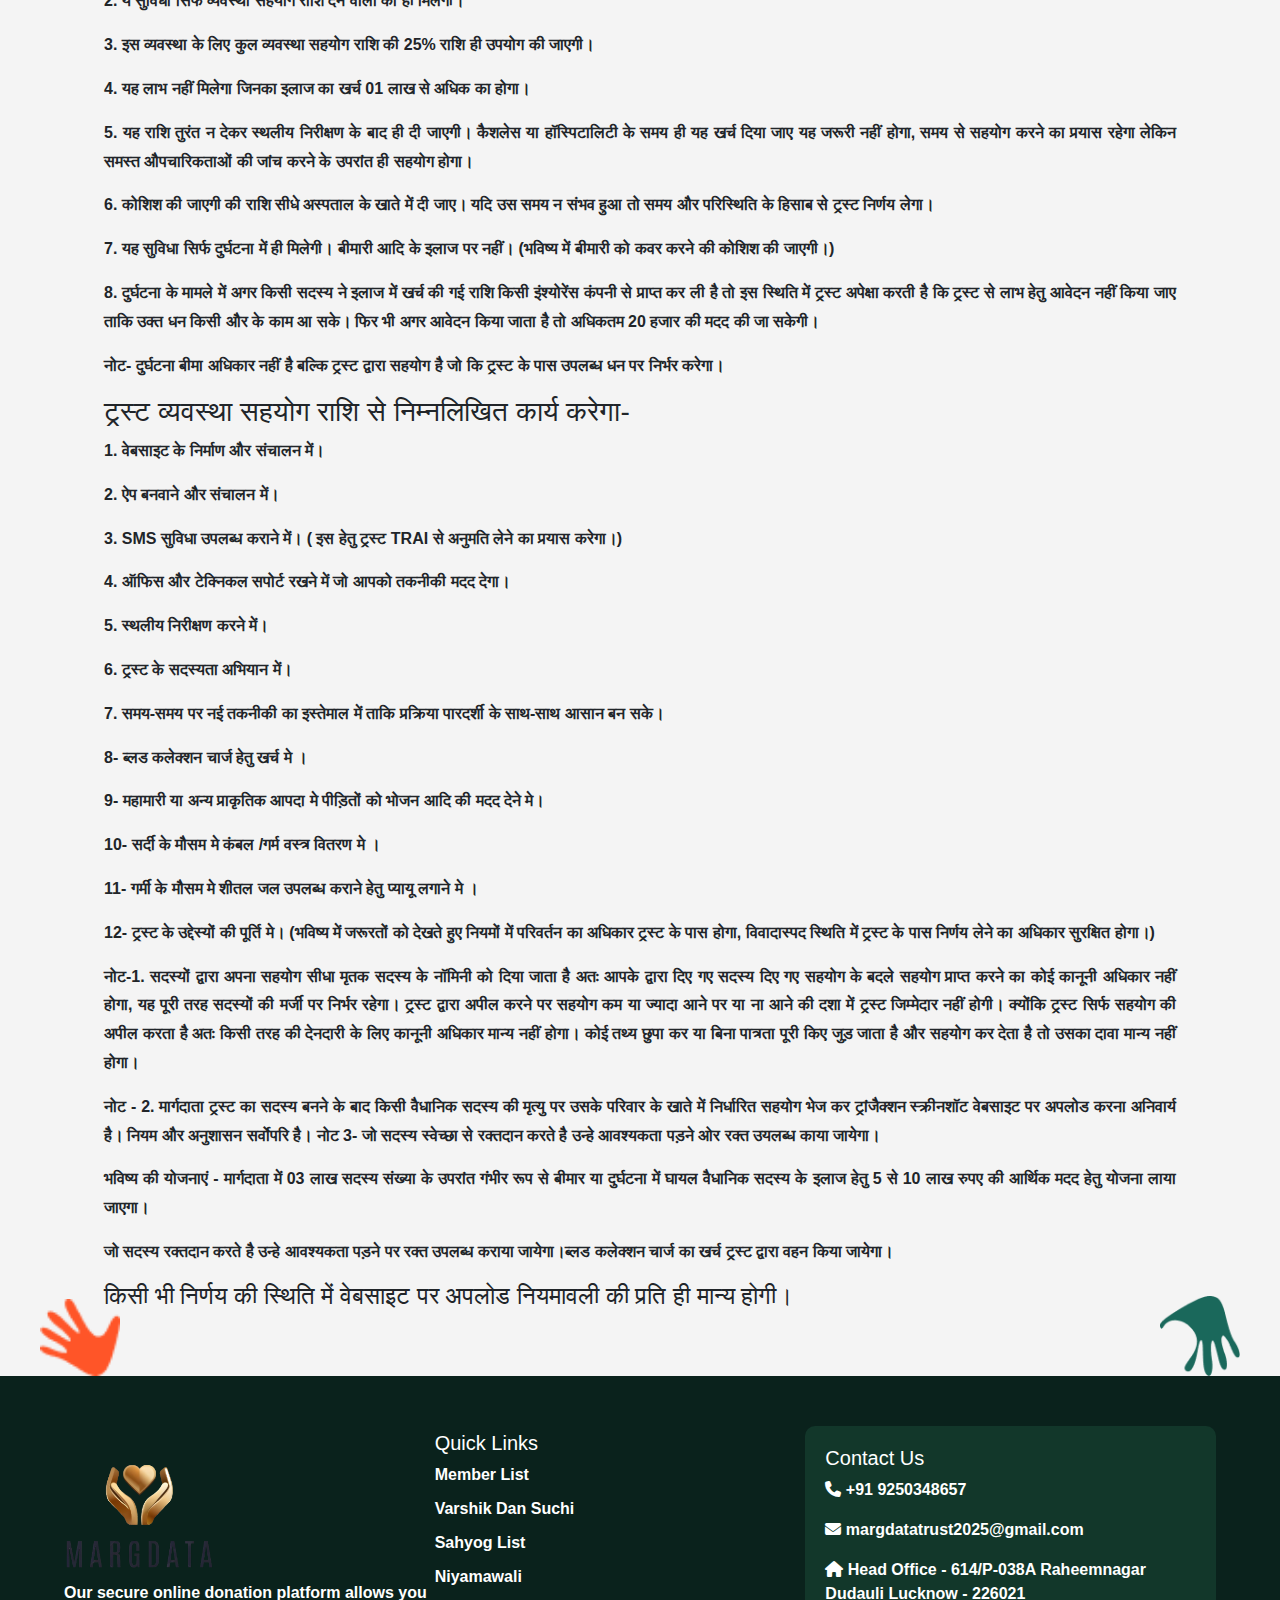
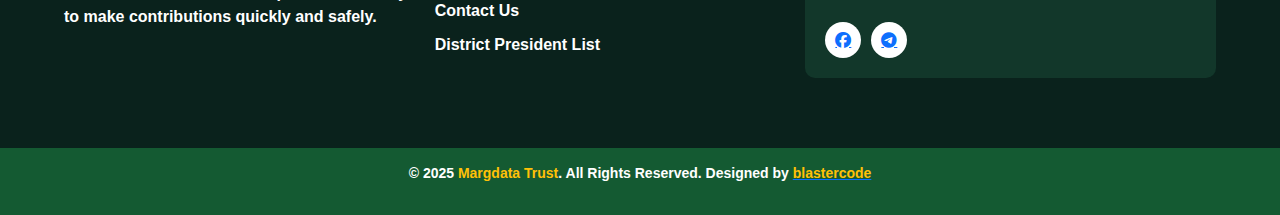
<file: niyamwali.html>
<!DOCTYPE html>
<html lang="en">
    <head>
        <meta charset="UTF-8">
        <meta name="viewport" content="width=device-width, initial-scale=1.0">
        <title>Niyamawali Margdata</title>
        <link rel="icon" type="image/png" href="images/margdata - Copy.png">
        <link rel="stylesheet" href="https://cdnjs.cloudflare.com/ajax/libs/font-awesome/6.4.2/css/all.min.css">
        <link href="https://cdn.jsdelivr.net/npm/bootstrap@5.3.2/dist/css/bootstrap.min.css" rel="stylesheet">
        
        <link rel="stylesheet" href="css/style.css">
    </head>
<body>
    <div id="preloader">
        <img src="images/margdata.png" alt="Loading..." class="loader-logo">
    </div>
    <header class="header">
        <div class="header-left">
            <img src="images/margdata.png" alt="Margdata Logo">
        </div>
        <div class="header-right">
            <div class="header-info">
                <div><i class="fas fa-heart"></i> <b><a href="https://dashboard.margdata.in/donations/register/">Register Now</a></b></div>
                <div><i class="fas fa-phone"></i> <a href="tel:+919250348657">+91 9250348657</a></div>
                <div><i class="fas fa-envelope"></i> <a href="mailto:margdatatrust2025@gmail.com">margdatatrust2025@gmail.com</a></div>
                <div><span class="address">Regd. Under Indian Trust Act 1882, Regd.No. :85/2025</span></div>
            </div>
        </div>
    </header>
    <nav class="navbar">
        <ul class="nav-links">
            <li><a href="index.html">Home</a></li>
            <li><a href="https://dashboard.margdata.in/donations/login/">Member List</a></li>
            <li><a href="https://dashboard.margdata.in/donations/login/">Sahyog List</a></li>
            <li><a href="https://dashboard.margdata.in/donations/register/">Registration</a></li>
            <li><a href="niyamwali.html">Niyamawali</a></li>
            <li><a href="contactus.html">Contact Us</a></li>
            <li><a href="about.html">About Us</a></li>
        </ul>
        <div class="nav-right">
            <div id="google_translate_element"></div>
            <a href="https://dashboard.margdata.in/donations/login/" class="login-btn">LOGIN</a>
        </div>
        <div class="hamburger" onclick="toggleMenu()">
            <i class="fas fa-bars"></i>
        </div>
        <script type="text/javascript">
            function googleTranslateElementInit() {
              new google.translate.TranslateElement({pageLanguage: 'hi', includedLanguages: "hi,en", layout: google.translate.TranslateElement.InlineLayout.SIMPLE}, 'google_translate_element');
            }
            </script>
    </nav>

    <style>
      
        /* Hero Section */
        .hero-header {
            position: relative;
            height: 60vh;
            background: url('images/close-up-shot-of-african-american-middle-aged-adu-HDBMCVT.jpg') no-repeat center center/cover;
            display: flex;
            align-items: center;
            justify-content: center;
            text-align: center;
            color: white;
        }
        /* Fade Overlay */
        .hero-header::before {
            content: "";
            position: absolute;
            inset: 0;
            background: rgba(0, 0, 0, 0.6);
        }
        .hero-content {
            position: relative;
            z-index: 2;
        }
        .hero-content h1 {
            font-size: 48px;
            font-weight: bold;
        }
        .breadcrumb {
            background: none;
            justify-content: center;
        }
        .breadcrumb a {
            color: #FFC107;
            text-decoration: none;
        }
        .breadcrumb a:hover {
            text-decoration: underline;
        }
        /* Brush Stroke Effect */
        .brush-stroke {
            position: absolute;
            bottom: -1px;
            width: 100%;
            height: 80px;
            background: url('images/banner-one-shape.png') no-repeat center center / cover;
        }
        /* Responsive Design */
        @media (max-width: 768px) {
            .hero-header {
                height: 40vh;
            }
            .hero-content h1 {
                font-size: 28px;
            }
        }
        .content-section {
            position: relative;
            padding: 50px 5%;
            text-align: justify;
            max-width: 1200px;
            margin: auto;
        }

        .content-section h2 {
            text-align: center;
            font-weight: bold;
            margin-bottom: 20px;
        }

        .content-section p {
            font-size: 16px;
            line-height: 1.8;
            margin-bottom: 15px;
        }

        .hand {
            position: absolute;
            width: 80px;
            animation: moveUpDown 2s infinite alternate ease-in-out;
        }

        .hand-top-left { top: 0; left: 0; }
        .hand-top-right { top: 0; right: 0; }
        .hand-bottom-left { bottom: 0; left: 0; }
        .hand-bottom-right { bottom: 0; right: 0; }

        @keyframes moveUpDown {
            0% { transform: translateY(0); }
            100% { transform: translateY(-10px); }
        }

        @media (max-width: 768px) {
            .hand { width: 50px; }
        }
    </style>

    <!-- Hero Section -->
    <div class="hero-header">
        <div class="hero-content">
            <h1>Niyamawali</h1>
            <nav aria-label="breadcrumb">
                <ol class="breadcrumb text-uppercase">
                    <li class="breadcrumb-item"><a href="index.html">Home</a></li>
                    <li class="breadcrumb-item text-white active" aria-current="page">Niyamawali</li>
                </ol>
            </nav>
        </div>
        <div class="brush-stroke"></div>
    </div><div class="floating-chat">
        <!-- Main Message Button -->
        <div id="chat-button" class="chat-icon">
            <i class="fas fa-comments"></i>
        </div>
    
        <!-- Contact Options -->
        <div class="chat-options">
            <a href="https://wa.me/+919250348657?text=Hello%20Margdata" target="_blank" class="chat-option whatsapp">
                <i class="fab fa-whatsapp"></i> WhatsApp
            </a>
            <!-- <a href="https://t.me/+5-FCjrwrSSU0NDk1" target="_blank" class="chat-option telegram">
                <i class="fab fa-telegram-plane"></i> Telegram
            </a> -->
        </div>
    </div>

    <section class="content-section">
        <img src="images/team_bg_shape3_3.png" class="hand hand-top-left" alt="Hand">
    <img src="images/team_bg_shape3_4.png" class="hand hand-top-right" alt="Hand">
        <h1>"पारस्परिक सहयोग भावना से परस्पर सहयोग करें।"</h1>
        <p>यूँ अचानक किसी परिवार के कमाने वाले व्यक्ति का आकस्मिक निधन हो जाने से उसके परिजनों के सामने घोर आर्थिक संकट उत्पन्न हो जाता है विशेष कर उन नौकरी पेशा व्यक्तियों, जिनके पास वेतन के अतिरिक्त आय का कोई अन्य साधन उपलब्ध नहीं है। ऐसी स्थिति से निपटने के लिए ट्रस्ट पारस्परिक सहयोग भावना यथा "सबका सहयोग, सबके लिए सहयोग, सबके द्वारा सहयोग" के लिए अपील कर सदस्यों को प्रेरित कर सहयोग कराता है। इसमें सभी नागरिक एवं सभी विभागों में कार्य करने वाले सरकारी/अर्द्ध सरकारी/ संविदा/प्राइवेट नौकरी पेशा लोग, जिनकी उम्र 18 से 55 वर्ष तक हो स्वेच्छा से सदस्य बन सकते हैं। स्वेच्छा से सभी नियम व शर्तों से सहमति के उपरांत वेबसाइट के माध्यम से रजिस्ट्रेशन करके जुड़ सकते हैं।
        </p>
        <p>ट्रस्ट से जुड़ने हेतु किसी भी प्रकार का सदस्यता शुल्क नहीं लिया जाता है यह सदस्यता पूरी तरह निशुल्क है किसी भी व्यक्ति को बाध्य करके ट्रस्ट से नहीं जोड़ा जाता बल्कि सभी अपनी स्वेच्छा से   जुड़ते हैं।
        </p>
            <h2>मुख्य नियम (सदस्यों हेतु)- </h2>
        <p>1. ट्रस्ट से जुड़ने हेतु आवश्यक सूचना संबंधी फॉर्म भरकर रजिस्ट्रेशन किया जाना अनिवार्य है, साथ ही ट्रस्ट का वाट्सएप/टेलीग्राम पर आधिकारिक ग्रुप बनाया गया है जिस पर समय-समय पर सहयोग या नियम या अन्य महत्वपूर्ण सूचनाए प्रदान की जाती रहती हैं। इसके साथ ही आवश्यकता पड़ने पर महत्वपूर्ण निर्णय लेने संबंधी पोल या विचार सुझाव आदि के दृष्टिगत ग्रुप के सदस्यों को भी विचार रखने और पोल में भाग लेने का अवसर दिया जाता है यही कारण है ट्रस्ट का सदस्य बनने के साथ ही महत्वपूर्ण सूचनाओं से अपडेट रहने हेतु व्हाट्सएप/टेलीग्राम ग्रुप को सप्ताह में कम से कम दो बार देखने और अपडेट रहने की भी बाध्यता रखी गई है। कोई भी सदस्य अगर व्हाट्सएप/टेलीग्राम ग्रुप नियमतः नहीं देखता और संबंधित सूचनाए यदि नहीं प्राप्त कर पता तो संबंधित स्वयं जिम्मेदार होगा। फिर भी प्रयास किया जाता है कि अन्य सोशल मीडिया प्लेटफॉर्म के माध्यम से भी आवश्यक सूचनाओं का प्रसारण किया जाए।
        </p>
        <p>2. बहुत आवश्यक सूचनाओं की जानकारी प्रदान करने हेतु बल्क टेस्ट मैसेज सुविधा को प्रारंभ करने हेतु ट्रस्ट ट्राई से अनुमति लेने का प्रयास करेगा।
        </p>
        <p>नोट:- 
            मार्गदाता ट्रस्ट से जुड़ने के बाद कोई सदस्य किसी अन्य सम विषयक संस्था से जुड़ते हैं तो ट्रस्ट द्वारा उन्हें या उनके नॉमिनी को किसी प्रकार का सहयोग नहीं दिया जा सकेगा। यानी जो भी सदस्य मार्गदाता ट्रस्ट से जुड़ेगा अगर वह मार्गदाता ट्रस्ट जैसी अन्य संस्था से जुड़ता है तो उसकी सदस्यता अपने आप समाप्त मान ली जाएगी, अगर कोई तथ्य छुपा कर जुड़ा भी रहता है तो ट्रस्ट मदद नहीं कर सकेगा।
             </p>
        <p>सदस्य  किसी अन्य ऐसे ट्रस्ट का हिस्सा बने बिना  किसी का भी सहयोग करने के लिए स्वतंत्र हैं किंतु लाभ किसी एक मंच से ही उचित है।
        </p>
        <p>वैसे भी यह ट्रस्ट सहयोग का मंच है लाभ का नहीं।
        </p>
        <p>3. ट्रस्ट द्वारा हेल्पलाइन नंबर सदस्यों की सुविधा हेतु जारी किया जाएगा। जिस पर कॉल/व्हाट्सएप के माध्यम से जानकारी का आदान-प्रदान किया जा सकता है कोई भी सदस्य इस नंबर पर कॉल/मैसेज करके सूचना दे/ले सकता है।
        </p>
        <p>4. 
            नोट - ट्रस्ट का प्रथम दिवस से ही नियम है कि ,जो सहयोग करेगा उसे ही सहयोग प्राप्त होगा।
            </p>
            <h3>5.  सदस्यों के सहयोग हेतु कुछ लॉकिंग पीरियड बनाए गए हैं- </h3>
        <p>5(A) लाकिंग पीरियड में मृत्यु होने पर- 90 दिन का लॉक इन पीरियड निर्धारित किया गया है 90 दिन के लॉकिंग पीरियड से तात्पर्य यह है कि यदि कोई सदस्य 01 जुलाई को रजिस्ट्रेशन किया, तो यदि उसकी मृत्यु 28 सितंबर की रात 12:00 बजे तक हो जाती है तो उसे सहयोग नहीं किया जाएगा साथ ही 1 जुलाई से 28 सितंबर तक कोई सहयोग चलता है और मृतक सदस्य द्वारा कोई सहयोग किया जाता है  तो उस सहयोग के बदले लॉक इन पीरियड के दौरान मृत्यु होने पर उसके नॉमिनी द्वारा सहयोग का दवा नहीं किया जा सकेगा।
        </p>
        <p>5(B) यदि ऐसे सदस्य की मृत्यु सदस्य बनने के 91वें दिन हो जाती है एवं इस बीच में उसे सहयोग करने का कोई अवसर नहीं मिला तो उसके नॉमिनी को सहायता प्रदान की जाएगी।
        </p>
        <p>5(C) गंभीर बीमारी की स्थिति में लाक इन पीरियड 01 वर्ष का होगा। यदि किसी सदस्य द्वारा रजिस्ट्रेशन करते समय या बाद में किसी गंभीर बीमारी के हो जाने पर अपनी प्रोफाइल में विवरण दर्ज/अपडेट नहीं करता है तो तथ्यगोपन की श्रेणी में मानते हुए उसका सहयोग किया जाना संभव नहीं होगा। गंभीर बीमारियों की श्रेणी इंडियन मेडिकल एसोसिएशन द्वारा सूचीबद्ध की गई बीमारियों से मान्य होगी।
        </p>
        <p>5(C-2) गंभीर बीमारी के मामले में ट्रस्ट अपेक्षा करता है कि सभी सदस्य अपनी बीमारी अपनी प्रोफाइल में अपडेट करेंगे अगर किसी कारण से अपडेट नहीं है तो इसका निर्धारण मृत्यु के कारण पर किया जाएगा, अगर मृत्यु का कारण बीमारी है तो उसे बीमारी में शामिल किया जाएगा भले ही प्रोफाइल मे प्रदर्शित नही किया गया हो। साथ ही ट्रस्ट से जुड़ते समय बीमारी की जानकारी थी या नहीं थी यह ट्रस्ट का विषय नहीं होगा, ऐसे मामलों में मृत्यु के कारण के आधार पर निर्णय लिया जाएगा।
        </p>
        <p>उदाहरण - अगर किसी व्यक्ति की किडनी खराब है और वह ट्रस्ट से जुड़ता है तो उसके लिए लाकिंग पीरियड 01 वर्ष का ही होगा। माना की जुड़ने के 06 माह बाद उसकी मृत्यु होती है तो वो अवैधानिक होगा किंतु अगर उसकी मृत्यु मार्ग दुर्घटना से हुई हो तो उसे वैधानिक माना जाएगा क्योंकि मृत्यु बीमारी से न होकर मार्ग दुर्घटना से हुई है।
        </p>
        <p>नोट:- गंभीर बीमारी से पीड़ित व्यक्ति की मृत्यु होने पर अगर मृत्यु का कारण और कुछ दर्शाया जाता है तो उसके पुख्ता प्रमाण देने होंगे अगर ट्रस्ट उसे प्रमाण से संतुष्ट होगा तो ही सहयोग की अपील को माना जाएगा अन्यथा बीमारी ही माना जाएगा। इस तरह के मामले में अंतिम निर्णय लेने का अधिकार पूरी तरह से ट्रस्ट के पास होगा।
        </p>
        <p>उदाहरण - अगर किसी को कैंसर है या किडनी खराब है और उसका इलाज चल रहा है ऐसी स्थिति में अगर कोई इलाज के दौरान हार्ट अटैक का दावा करता है तो उसकी गंभीर बीमारी का ही मामला माना जाएगा। मृत्यु के अलग कारण से मतलब है बीमारी के इलाज के दौरान किसी प्रकार की दुर्घटना आदि से है (सड़क दुर्घटना, रेल दुर्घटना, लू लग जाना, नदी में डूब जाना आदि।)
        </p>
        <p>5(D) ट्रस्ट में  सहयोग के आह्वान हेतु अपने स्वविवेक का भी इस्तेमाल करके निर्णय लेने को भी स्वतंत्र होगी। वैधानिकता या किसी भी प्रकार के मामलों में जहां उचित समझेगा अपने स्तर से परीक्षण करने को स्वतंत्र होगा। कोई भी सदस्य/नॉमिनी सहयोग प्राप्त करने हेतु कानूनी दावा/अधिकार नहीं कर सकेगा बल्कि संस्था नैतिक रूप से सहयोग करवाने का प्रयास करेगी।
        </p>
        <p>5(E) ट्रस्ट दिवंगत सदस्यों के एक से अधिक नॉमिनी होने की स्थिति में दूसरे नॉमिनी को सहयोग सुनिश्चित करने हेतु स्वयं विवेक एवं स्वतः हस्तक्षेप करने का करने को स्वतंत्र होगी, जिस पर लाभार्थी द्वारा किसी भी प्रकार की कानूनी या गैर कानूनी कदम नहीं उठाया जा सकेगा। लाभार्थी या उसके परिवार द्वारा संस्था के प्रति मिथ्या आरोप लगाने/भ्रम फैलाने/दुष्प्रचार करने/दुर्व्यवहार करने पर सहयोग की गई राशि वापस करवा कर किसी अन्य दिवंगत परिवार को हस्तांतरित करवाने का अधिकार रखती है ऐसे मामलों में ट्रस्ट कानूनी कार्रवाई भी करने के लिए स्वतंत्र होगा।
        </p>
        <p>5(F)  यदि सहयोग के दौरान या उसके बाद किसी सदस्य द्वारा गलती से अधिक राशि किसी सहयोग हो रहे/हो चुके नॉमिनी के खाते में भेज दिया जाए तो उचित साक्ष्य प्रस्तुत करने पर नॉमिनी द्वारा वह धनराशि उस सदस्य के खाते में वापस करना होगा करना पड़ेगा। इस हेतु ट्रस्ट गारंटी नहीं ले सकेगा, किंतु नियमानुसार गलती से भेजी गई धनराशि को वापस करवाने हेतु सार्थक और पूर्ण प्रयास करेगा।
        </p>
        <p>6. सहयोग प्राप्त करने हेतु सभी सहयोग करना अनिवार्य है सदस्य बनने के बाद लॉक इन पीरियड की अवधि के उपरांत समस्त सहयोग करने के बाद नियमतः जारी वेबसाइट/गूगल फॉर्म भरते हुए रसीद अपलोड करना अनिवार्य होगा। बिना सहयोग किये या सहयोग करने के बाद गूगल फॉर्म न भर पाने की स्थिति में सहयोग प्राप्त करने हेतु अर्ह नहीं माना जा सकेगा। क्योंकि वैधानिकता की पुष्टि हेतु प्रमाण आवश्यक है।
        </p>
        <p>7. यदि किसी व्यक्ति द्वारा सदस्य बनने के बाद सहयोग नहीं किया गया या बीच में किसी का सहयोग नहीं किया गया तो ऐसी स्थिति में वह वैधानिक सदस्य नहीं होगा। ऐसे सदस्य निम्नलिखित नियमों के तहत अपनी वैधानिकता सक्रिय कर सकेंगे। 
        </p>
        <p>7(A) ऐसे सदस्य जो जुड़ने के उपरांत लगातार सहयोग करते आ रहे हैं अगर 10 सहयोग से पहले (यानी 90% वाली छूट से पूर्व ) कोई सहयोग ब्रेक होता है तो वैधानिकता समाप्त हो जाएगी किंतु एक बार वैधानिकता समाप्त होने पर लगातार 04 सहयोग करके सदस्यता पुनः बहाल की जा सकेगी। 04 सहयोग पूरा होने तक वह सदस्य सहयोग प्राप्त करने हेतु वैध नहीं होगा। 04 सहयोग पूरा करते ही वह वैधानिक सदस्य हो जाएगा लेकिन यह किसी सदस्य को केवल एक ही बार ऐसा अवसर दिया जाएगा। यहां पर यह भी ध्यान देने योग्य होगा कि बीच में केवल दो सहयोग ही अधिकतम ब्रेक हुआ हो।
        </p>
        <p>7(B) रजिस्ट्रेशन करने के बाद सहयोग न करने वाले सदस्य स्वतः क्रियाशील होकर वैधानिक सदस्य बनकर सहयोग करने की स्थिति में एवं बीच में 02 से अधिक सहयोग ब्रेक होने की स्थिति में, लगातार 05 सहयोग करने के बाद ही अपनी सदस्यता बहाल करा सकते हैं जब तक 05 सहयोग नहीं किए जाते, बीच में मृत्यु होने की स्थिति में वह सदस्य अवैधानिक होगा और सहयोग नहीं प्राप्त कर सकेगा। ट्रस्ट की विशेष संस्तुति पर लगातार 05 सहयोग करने पर ही सदस्यता बहाल की जा सकेगी। ऐसे मामले में 04 माह का लॉक इन पीरियड भी लागू होगा। (यह जरूरी नहीं की 04 माह का लॉक इन पीरियड पूरा होने तक 05 सहयोग करने का अवसर आए, 04 माह के लॉक इन पीरियड पूरा करने के बाद 05 सहयोग पूरा करना अनिवार्य होगा।)
        </p>
        <p>8 यदि कोई सदस्य पूर्व में सभी सहयोग कर रहा था और वैधानिक सदस्य था किंतु गतिमान सहयोग के दौरान (सहयोग शुरू होने की तिथि से सहयोग खत्म होने तक) सहयोग तिथि समाप्त होने से पूर्व सहयोग नही किया रहता और उसी दौरान उसकी दुःखद मृत्यु हो जाती है तो वह लाभ का पात्र माना जायेगा क्योंकि यह माना जायेगा कि वह जीवित होते तो पूर्व की भाँति सहयोग करते। किंतु अगर सहयोग समाप्त हो जाने के बाद मृत्यु होती है तो गतिमान सहयोग की छूट का लाभ नही दिया जा सकेगा। जैसे- सहयोग शुरू होने के पूर्व या शुरू होने के दिन या गतिमान सहयोग के दौरान कोई सदस्य हॉस्पिटल में भर्ती होता है और उसकी मृत्यु हो जाती है तो उस स्तिथि में दिवंगत सदस्य के परिवार को सहयोग किया जा सकेगा। यहां पर यह भी देखा जाएगा कि उस स्थिति में गतिमान सहयोग पूर्ण गया। उस स्थिति में सहयोग करना जरूरी होगा। सहयोग समाप्त हो जाने के बाद मृत्यु होने की स्थिति में सहयोग नही दिया जा सकेगा। यह नियम सिर्फ स्वयं के अपरिहार्य हालात जैसे गम्भीर दुर्घटना/ बीमारी/अस्पताल में होने की स्थिति या अन्य कोई ऐसी परिस्थितिजन्य स्थिति जो सदस्य के बस के बाहर हो में ही मान्य होगा। 
        </p>
        <p>9. जो सदस्य किसी कारण से सहयोग नहीं कर पाए उनको हमेशा के लिए निकलने से अच्छा एक मौका देना है यदि कोई नया रजिस्ट्रेशन करता है तब भी लॉकिंग पीरियड होती है उसी प्रकार जो अब तक सहयोग नहीं किया है और अब सहयोग करना चाह रहे हैं तो लगातार 05 सहयोग और उनके लिए तीन माह का लॉकिंग इन पीरियड होगा।
        </p>
        <p>9 (A) अगर कोई सदस्य वर्ष में 01 बार सहयोग छोड़ देता है तो 03 माह का लॉकिंग पीरियड तथा उसे बीच के समस्त सहयोग पूरा करके पुनः वैधानिक सदस्य हो सकता है।
        </p>
        <p>9 (B) अगर कोई सदस्य 01 वर्ष की अंतराल में ही 02 या 02 से अधिक बार सहयोग छोड़ता है तो उसे वैधानिक होने के लिए 6 माह का लाकिंग पीरियड तथा उसे बीच के समस्त सहयोग पूर्ण करने होंगे।
        </p>
        <p>9 (C) अगर कोई सदस्य रजिस्ट्रेशन करके या रजिस्ट्रेशन के बाद कुछ सहयोग करके 06 माह या उससे अधिक माह के लिए सहयोग छोड़ देता है तो उसे वैधानिक बनने के लिए 06 माह का लॉकिंग इन पीरियड तथा उस बीच के समस्त सहयोग पूर्ण करने होंगे।
        </p>
        <p>9 (D) किसी अन्य व्यस्तता, पारिवारिक व्यस्तता, समारोह, कार्यक्रम आदि अन्य स्थितियों स्वयं या पारिवारिक आदि की विपरीत परिस्थिति में सहयोग छूट जाने की दशा में दावा मान्य नहीं होगा, इस हेतु क्रमिक सहयोग करके वैधानिकता बहाल करने की व्यवस्था/ 10 सहयोग के बाद 90% अवसरों में सहयोग की स्थिति संबंधी नियम लागू होगा।
        </p>
        <p>10. कम से कम 10 सहयोग हो जाने के बाद यह देखा जा सकेगा कि किसी सदस्य ने 90% अवसरों पर यानी 10 में से 09 बार कम से कम यदि सहयोग किया है तो उसे किसी 01 सहयोग न कर पाने के कारण उसकी सदस्यता न तो निलंबित होगी, न हीं उसे सहयोग से इंकार किया जाएगा। बशर्ते सहयोग न कर पाने का संतोषजनक कारण हो। इस प्रकार की छूट सहयोगो की कुल संख्या बढ़ने यानी 10 बार, 25 बार, 50 बार के साथ विचाराधीन रहेगी और उसके सहयोग के प्रतिशत में 80% से 90% तक विचार किया जा सकेगा। लेकिन 10 सहयोग के बाद ही 90% का नियम अगले संशोधन तक लागू माना जाएगा। 10 सहयोग से पहले 90% अवसरों पर सहयोग के नियम को नहीं माना जाएगा। तब तक समस्त सहयोग करना अनिवार्य होगा।
        </p>
        <p>11. 90% सहयोग की व्याख्या- अगर किसी ऐसे सदस्य की मृत्यु होती है जो की टीम से लंबे समय जुड़ा था किंतु कुछ सहयोग के कारण अवैधानिक हो रहा है तो उस समय देखा जाएगा की मृत्यु की तिथि से 03 वर्ष पूर्व के बीच हुए कुल सहयोग का अगर 90% सहयोग किया है तो उसे 90% सहयोग के दायरे के वैधानिक मानते हुए सहयोग किया जाएगा।
        </p>
        <p>11(A) किसी व्यक्ति के सदस्य बनने के 10 सहयोग पूरा करने के उपरांत प्रति वर्ष अपरिहार्य स्थिति में 01 सहयोग न कर पाने की दशा में केवल 01 छूट  दी जा सकेगी, लेकिन पूर्व में उसके द्वारा सदस्य बनने के बाद 10 सहयोग किया गया हो।
        </p>
        <p>11(B) यदि कोई सदस्य पूर्व में सभी सहयोग कर रहा था और वैधानिक सदस्य था किंतु गतिमान सहयोग के दौरान (सहयोग शुरू होने की तिथि से सहयोग खत्म होने तक) सहयोग तिथि समाप्त होने से पूर्व सहयोग नहीं किया रहता और इस दौरान उसकी दुखद मृत्यु हो जाती है तो वह लाभ का पात्र माना जाएगा क्योंकि यह माना जाएगा कि वह जीवित होते तो पूर्व की भांति सहयोग करते। किंतु अगर सहयोग समाप्त हो जाने के बाद मृत्यु होती है तो गतिमान सहयोग की छूट का लाभ नहीं दिया जा सकेगा। जैसे- सहयोग शुरू होने के पूर्व या शुरू होने के दिन या गतिमान सहयोग के दौरान कोई सदस्य हॉस्पिटल में भर्ती होता है और उसकी मृत्यु हो जाती है तो उस स्थिति में दिवंगत सदस्य के परिवार को सहयोग किया जा सकेगा। यहां पर यह भी देखा जाएगा कि उस स्थिति में गतिमान सहयोग पूर्ण हो गया, उस स्थिति में सहयोग करना जरूरी होगा। सहयोग समाप्त हो जाने के बाद मृत्यु होने की स्थिति में सहयोग नहीं दिया जा सकेगा।</p>
        <p> यह नियम सिर्फ स्वयं के अपरिहार्य हालात जैसे गंभीर दुर्घटना/बीमारी/अस्पताल में होने की स्थिति या अन्य कोई ऐसी परिस्थितिजन्य स्थिति जो सदस्य के बस के बाहर हो में ही मान्य होगा।
        </p>
        <p>इसके अलावा जहां तक सहयोग की बात है तो कोई किसी का भी सहयोग कर सकता है कोई किसी का सहयोगात्मक भाव से गूगल फॉर्म भर सकता है।

        </p>
        <p>11(C) दान अनिवार्य नहीं है ऐच्छिक है। लेकिन प्रत्येक सदस्यों को 50₹ वार्षिक व्यवस्था सहयोग राशि निर्धारित हैं।
        </p>
        <p>12. सुसाइड या किसी विवादित केस या अन्य केस जो संज्ञान लेने लायक हो, में ट्रस्ट के पास पड़ताल करके वस्तु स्थिति से अवगत होने के बाद निर्णय लेने का अधिकार होगा।
        </p>
        <p> 12(A) वस्तुतः एक से अधिक सदस्य की मृत्यु होने पर उसकी मृत्यु की तिथि के क्रम में ही सहयोग किया जाएगा। किंतु यदि किन्हीं दो या अधिक सदस्यों की मृत्यु एक ही तिथि में होती है तो ऐसी स्थिति में उस सदस्य का सहयोग पहले किया जाएगा जिसके सहयोग करने का प्रतिशत/एवरेज अधिक होगा उसके बाद अन्य का। उपरोक्त प्रकरणों में किसी विशेष परिस्थिति जैसे स्थलीय निरीक्षण न हो पाना, कुछ तकनीकी कमी आदि मामलों में कोर टीम सहयोग के क्रम का निर्णय अपने विवेकानुसार ले सकेगी।
        </p>
        <p>12(B) नॉमिनी संबंधी विवाद की स्थिति में ट्रस्ट परीक्षणोंपरांत निर्णय लेने और सहयोग करवाने हेतु स्वतंत्र होगा।
        </p>
        <p>12(C) अनुशासनहीनता, ट्रस्ट विरोधी गतिविधि या किसी प्रकार की साजिश करने वालों के विरुद्ध ट्रस्ट के पास निर्णय लेने का अधिकार होगा।
        </p>
        <p>12(D) व्हाट्सएप/टेलीग्राम ग्रुप पर जानकारी हेतु समस्त सूचनाए समय-समय से प्रदान की जाती हैं। कोई सदस्य व्हाट्सएप/टेलीग्राम ग्रुप से सूचनाए नहीं प्राप्त करता है तो वह स्वयं जिम्मेदार होगा।
        </p>
        <p>12(E) सदस्य हेल्पलाइन के माध्यम से अपना सवाल जवाब प्राप्त कर सकेंगे।
        </p>
        <p>12(F) समय और आवश्यकता को देखते हुए ट्रस्ट के किसी भी नियम में कभी भी संशोधन/परिवर्तन का अधिकार मैनेजिंग ट्रस्टी/प्रबंधक/सचिव के पास सुरक्षित रहेगा।
        </p>
        <p>12(G)  ट्रस्ट सहयोग सीधे दिवंगत परिवारों के नॉमिनी के खाते में करवाता है इसीलिए किसी भी प्रकार की न्यायिक चुनौती देने का अधिकार किसी व्यक्ति या सदस्य के पास नहीं होगा।
        </p>
        <p>13. ट्रस्ट किसी भी व्यक्ति को जबरन या दबाव देकर ट्रस्ट का सदस्य नहीं बनाता है, सदस्यों को नियम स्वीकार करके ही सदस्य बने का विकल्प प्रदान किया जाता है स्वेच्छा से कोई भी सदस्य कभी भी खुद को  ट्रस्ट अलग कर सकता है।

        </p>
        <p>14. ट्रस्ट से जुड़ने हेतु कोई भी सदस्यता शुल्क नहीं है कोई भी व्यक्ति नियम एवं शर्तों से सहमत होकर निशुल्क रजिस्ट्रेशन करके सदस्य बन सकता है और सहयोग कर सकता है सहयोग पाने हेतु व्यवस्था शुल्क जमा करना अनिवार्य होगा। 

        </p>
        <p>15. सहयोग के दौरान कूटरचित/फर्जी रसीद या नियमों के विपरीत कार्य करने वाले सदस्यों के बारे में ट्रस्ट निर्णय लेने का अधिकारी होगा। ऐसे सदस्यों की वैधानिकता भी समाप्त की जा सकेगी और सहयोग से भी वंचित भी किया जा सकेगा</p>
        <p>16. दान अनिवार्य नहीं है ऐच्छिक है। जो सदस्य चाहे वो ट्रस्ट के खाते में 50₹ वार्षिक व्यवस्था सहयोग राशि जमा करके निम्न लाभ प्राप्त कर सकते हैं- 
        </p>
        <p>17. जिन सदस्यों ने व्यवस्था सहयोग राशि ट्रस्ट के खाते में जमा किया है उनको किसी दुर्घटना होने पर 01 लाख या उससे अधिक का बिल लगने पर 25 हजार से 50 हजार तक की मदद किए जाने का प्रयास किया जाएगा। (ट्रस्ट की सदस्य संख्या 02 लाख या अधिक हो जाने पर ) जोकि निम्नलिखित नियम एवं शर्तों के अधीन होगी- 
        </p>
        <p>नोट- 3. दुर्घटना में इलाज हेतु 30 दिन का लॉकिंग पीरियड होगा। मतलब सहयोग राशि जमा होने के 30 दिन बाद ही होने वाली दुर्घटना पर ही मदद दिया जाएगा। साथ ही मदद अतिरिक्त लाभ के तौर पर दी जा रही जिसका सहयोग और राशि ट्रस्ट के पास उपलब्ध धन पर निर्भर करेगा। (दुर्घटना से तात्पर्य मार्ग दुर्घटना से समझा जाएगा।) 
        </p>
        <p>        <p>1.  यह  सुविधा ट्रस्ट के वैधानिक सदस्य को ही मिलेगी। लाभ प्राप्त करने हेतु सदस्य द्वारा व्यवस्था सहयोग राशि जमा करने की तिथि से 1 वर्ष पूरा होने तक लागू रहेगी। उसके पश्चात पुनः वार्षिक आधार पर जमा करना होगा।
        </p>
    </p>
        <p>2. ये सुविधा सिर्फ व्यवस्था सहयोग राशि देने वालों को ही मिलेगी।

        </p>
        <p>3. इस व्यवस्था के लिए कुल व्यवस्था सहयोग राशि की 25% राशि ही उपयोग की जाएगी।</p>
        <p>4. यह लाभ नहीं मिलेगा जिनका इलाज का खर्च 01 लाख से अधिक का होगा।
        </p>
        <p>5. यह राशि तुरंत न देकर स्थलीय निरीक्षण के बाद ही दी जाएगी। कैशलेस या हॉस्पिटालिटी के समय ही यह खर्च दिया जाए यह जरूरी नहीं होगा, समय से सहयोग करने का प्रयास रहेगा लेकिन समस्त औपचारिकताओं की जांच करने के उपरांत ही सहयोग होगा।
        </p>
        <p>6. कोशिश की जाएगी की राशि सीधे अस्पताल के खाते में दी जाए। यदि उस समय न संभव हुआ तो समय और परिस्थिति के हिसाब से ट्रस्ट निर्णय लेगा।
        </p>
        <p>7. यह सुविधा सिर्फ दुर्घटना में ही मिलेगी। बीमारी आदि के इलाज पर नहीं। (भविष्य में बीमारी को कवर करने की कोशिश की जाएगी।) 
        </p>
        <p>8. दुर्घटना के मामले में अगर किसी सदस्य ने इलाज में खर्च की गई राशि किसी इंश्योरेंस कंपनी से प्राप्त कर ली है तो इस स्थिति में ट्रस्ट अपेक्षा करती है कि ट्रस्ट से लाभ हेतु आवेदन नहीं किया जाए ताकि उक्त धन किसी और के काम आ सके। फिर भी अगर आवेदन किया जाता है तो अधिकतम 20 हजार की मदद की जा सकेगी।
        </p>
        <p>नोट- दुर्घटना बीमा अधिकार नहीं है बल्कि ट्रस्ट द्वारा सहयोग है जो कि ट्रस्ट के पास उपलब्ध धन पर निर्भर करेगा। 
        </p>
        <h3>ट्रस्ट  व्यवस्था सहयोग राशि से निम्नलिखित कार्य करेगा- 
        </h3>
        <p>1. वेबसाइट के निर्माण और संचालन में।
        </p>
        <p> 2. ऐप बनवाने और संचालन में।
        </p>
        <p>3. SMS सुविधा उपलब्ध कराने में। ( इस हेतु ट्रस्ट TRAI से अनुमति लेने का प्रयास करेगा।)
        </p>
        <p>4. ऑफिस और टेक्निकल सपोर्ट रखने में जो आपको तकनीकी मदद देगा।
        </p>
        <p>5. स्थलीय निरीक्षण करने में।
        </p>
        <p>6. ट्रस्ट के सदस्यता अभियान में।
        </p>
        <p>7. समय-समय पर नई तकनीकी का इस्तेमाल में ताकि प्रक्रिया पारदर्शी के साथ-साथ आसान बन सके।
       </p>
        <p>8-  ब्लड कलेक्शन चार्ज हेतु खर्च मे ।
        </p>
        <p>9- महामारी या अन्य प्राकृतिक आपदा मे पीड़ितों को भोजन आदि की मदद देने मे।</p>
        <p>10- सर्दी के मौसम मे कंबल /गर्म वस्त्र वितरण मे ।
        </p>
        <p>11- गर्मी के मौसम मे शीतल जल उपलब्ध कराने हेतु प्यायू लगाने मे ।
        </p>
        <p>12-  ट्रस्ट के उद्देस्यों की पूर्ति मे।
            (भविष्य में जरूरतों को देखते हुए नियमों में परिवर्तन का अधिकार ट्रस्ट के पास होगा, विवादास्पद स्थिति में ट्रस्ट के पास निर्णय लेने का अधिकार सुरक्षित होगा।)
          </p>
        <p>नोट-1. सदस्यों द्वारा अपना सहयोग सीधा मृतक सदस्य के नॉमिनी को दिया जाता है अतः आपके द्वारा दिए गए सदस्य दिए गए सहयोग के बदले सहयोग प्राप्त करने का कोई कानूनी अधिकार नहीं होगा, यह पूरी तरह सदस्यों की मर्जी पर निर्भर रहेगा। ट्रस्ट द्वारा अपील करने पर सहयोग कम या ज्यादा आने पर या ना आने की दशा में ट्रस्ट जिम्मेदार नहीं होगी। क्योंकि ट्रस्ट सिर्फ सहयोग की अपील करता है अतः किसी तरह की देनदारी के लिए कानूनी अधिकार मान्य नहीं होगा। कोई तथ्य छुपा कर या बिना पात्रता पूरी किए जुड़ जाता है और सहयोग कर देता है तो उसका दावा मान्य नहीं होगा।
        </p>
        <p>नोट - 2. मार्गदाता ट्रस्ट का सदस्य बनने के बाद किसी वैधानिक सदस्य की मृत्यु पर उसके परिवार के खाते में निर्धारित सहयोग भेज कर ट्रांजैक्शन स्क्रीनशॉट वेबसाइट पर अपलोड करना अनिवार्य है। नियम और अनुशासन सर्वोपरि है।
            नोट 3- जो सदस्य स्वेच्छा से रक्तदान करते है उन्हे आवश्यकता पड़ने ओर रक्त उयलब्ध काया जायेगा।
            </p>
        <p>भविष्य की योजनाएं - मार्गदाता में 03 लाख सदस्य संख्या के उपरांत गंभीर रूप से बीमार या दुर्घटना में घायल वैधानिक सदस्य के इलाज हेतु 5 से 10 लाख रुपए की आर्थिक मदद हेतु योजना लाया जाएगा।
        </p>
        <p>जो सदस्य रक्तदान करते है उन्हे आवश्यकता पड़ने पर रक्त उपलब्ध कराया जायेगा।ब्लड कलेक्शन चार्ज का खर्च  ट्रस्ट द्वारा वहन किया जायेगा।
        </p>
        <h4>किसी भी निर्णय की स्थिति में वेबसाइट पर अपलोड नियमावली की प्रति ही मान्य होगी।
        </h4>
        
        </p>
        <img src="images/team_bg_shape3_5.png" class="hand hand-bottom-left" alt="Hand">
        <img src="images/team_bg_shape3_6.png" class="hand hand-bottom-right" alt="Hand">
    </section>

   
    
   
    
    <!-- SPLIT SECTION -->

    <footer class="footer">
        <div class="footer-container">
            <div class="footer-column footer-logo">
                <img src="images/margdata.png" alt="Logo">
                <p>Our secure online donation platform allows you to make contributions quickly and safely.</p>
            </div>
            <div class="footer-column">
                <h5>Quick Links</h5>
                <ul class="footer-links">
                    <li><a href="https://dashboard.margdata.in/donations/login/">Member List</a></li>
                    <li><a href="https://dashboard.margdata.in/donations/login/">Varshik Dan Suchi</a></li>
                    <li><a href="https://dashboard.margdata.in/donations/login/">Sahyog List</a></li>
                    <li><a href="niyamwali.html">Niyamawali</a></li>
                    <li><a href="contactus.html">Contact Us</a></li>
                    <li><a href="#">District President List</a></li>
                </ul>
            </div>
            <div class="footer-column footer-contact">
                <h5>Contact Us</h5>
                <p><i class="fas fa-phone"></i> +91 9250348657</p>
                <p><i class="fas fa-envelope"></i> margdatatrust2025@gmail.com</p>
                <p><i class="fas fa-home"></i> Head Office - 614/P-038A Raheemnagar Dudauli Lucknow - 226021</p>
                <div class="footer-icons">
                    <a href="https://www.facebook.com/share/164BbWVRzo/"><i class="fab fa-facebook"></i></a>
                    <a href="https://t.me/+5-FCjrwrSSU0NDk1"><i class="fab fa-telegram"></i></a>
                </div>
            </div>
        </div>
    </footer>
    <div class="footer-bottom">
        <p>&copy; 2025 <span>Margdata Trust</span>. All Rights Reserved. Designed by <a href="https://blastercode.com/"><span>blastercode</span></a></p>
    </div>
<div class="scroll-to-top" onclick="scrollToTop()">
    <i class="fas fa-arrow-up"></i>
</div>


<script>
    document.addEventListener("DOMContentLoaded", function () {
        const chatButton = document.getElementById("chat-button");
        const floatingChat = document.querySelector(".floating-chat");
        const chatOptions = document.querySelectorAll(".chat-option");

        chatButton.addEventListener("click", function () {
            floatingChat.classList.toggle("open");

            // Animate each option with delay for a staggered effect
            chatOptions.forEach((option, index) => {
                if (floatingChat.classList.contains("open")) {
                    setTimeout(() => {
                        option.style.opacity = "1";
                        option.style.transform = `translateY(0) scale(1)`;
                    }, index * 100);
                } else {
                    option.style.opacity = "0";
                    option.style.transform = `translateY(20px) scale(0.8)`;
                }
            });

            // Toggle icon between chat and close
            const icon = this.querySelector("i");
            if (icon.classList.contains("fa-comments")) {
                icon.classList.remove("fa-comments");
                icon.classList.add("fa-times");
            } else {
                icon.classList.remove("fa-times");
                icon.classList.add("fa-comments");
            }
        });
    });
</script>

<script type="text/javascript" src="//translate.google.com/translate_a/element.js?cb=googleTranslateElementInit"></script>
<script src="js/script.js"></script>
</body>
</html>
</file>
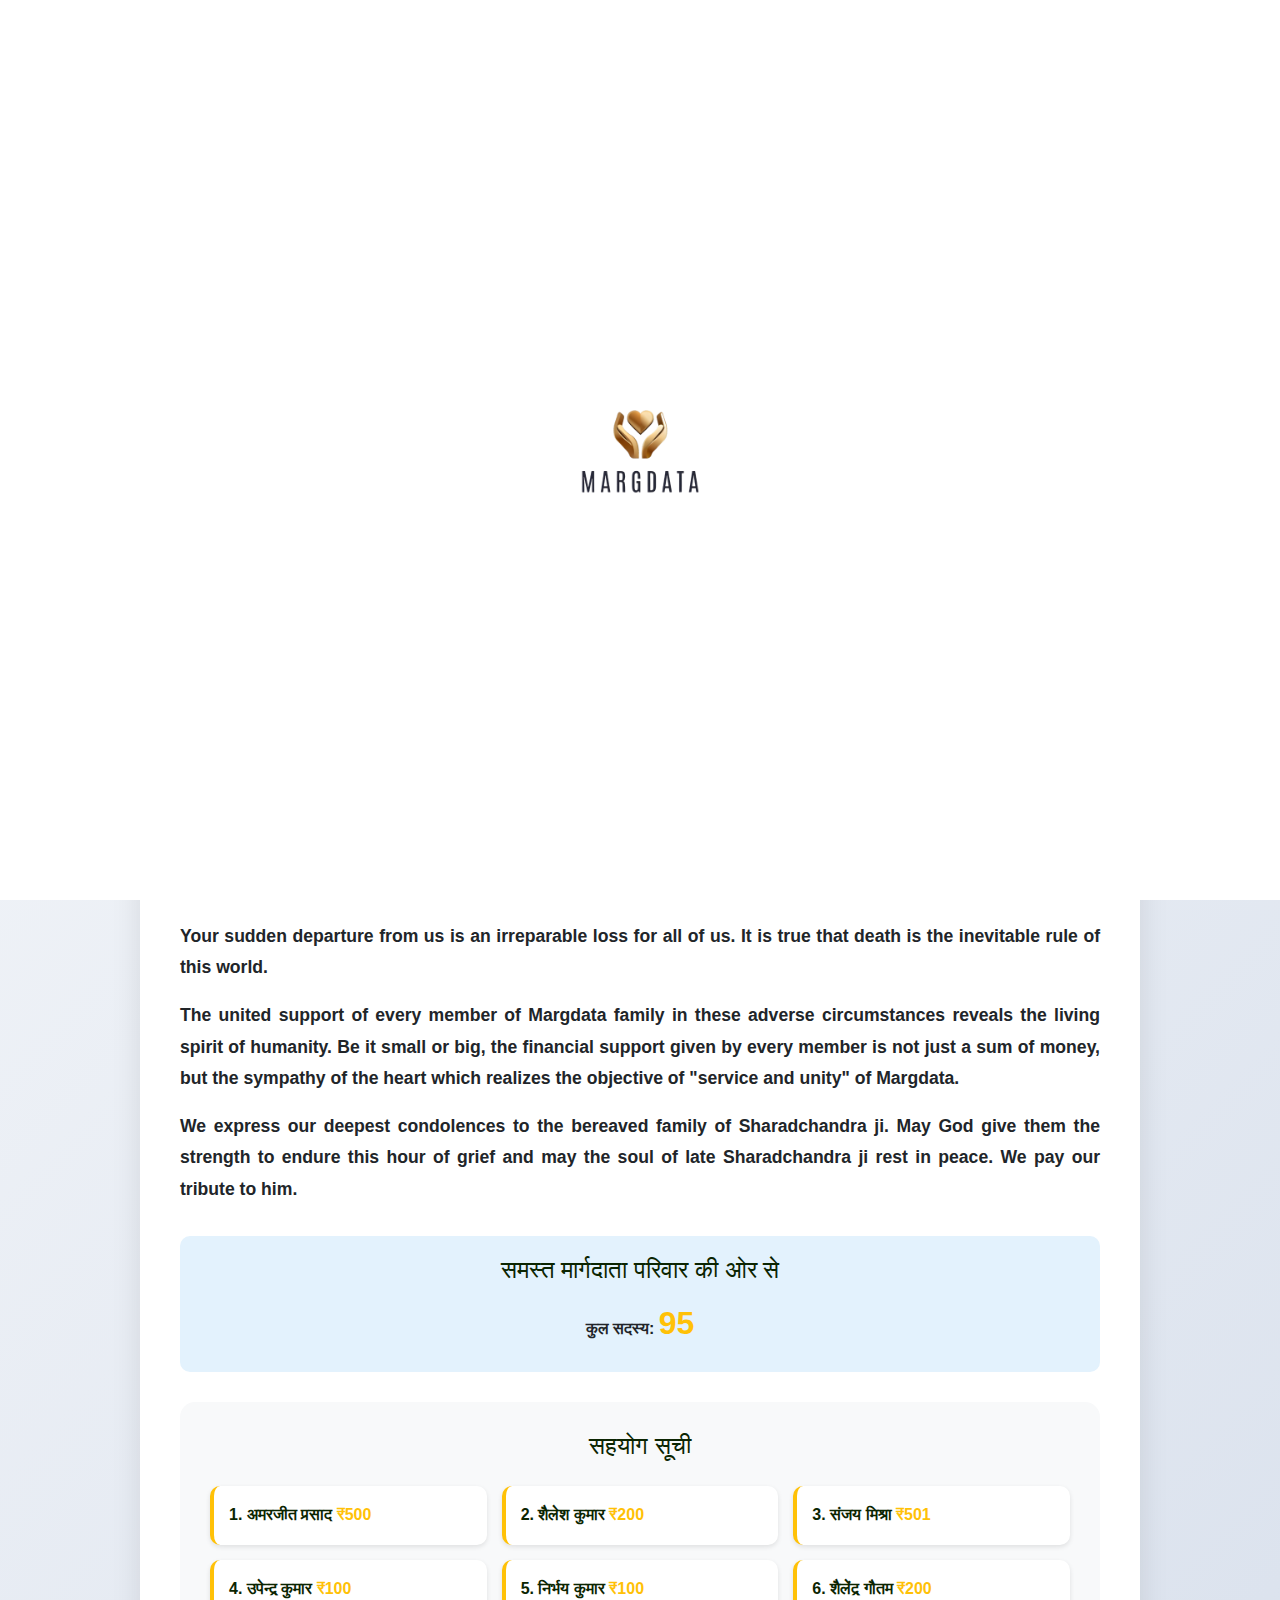
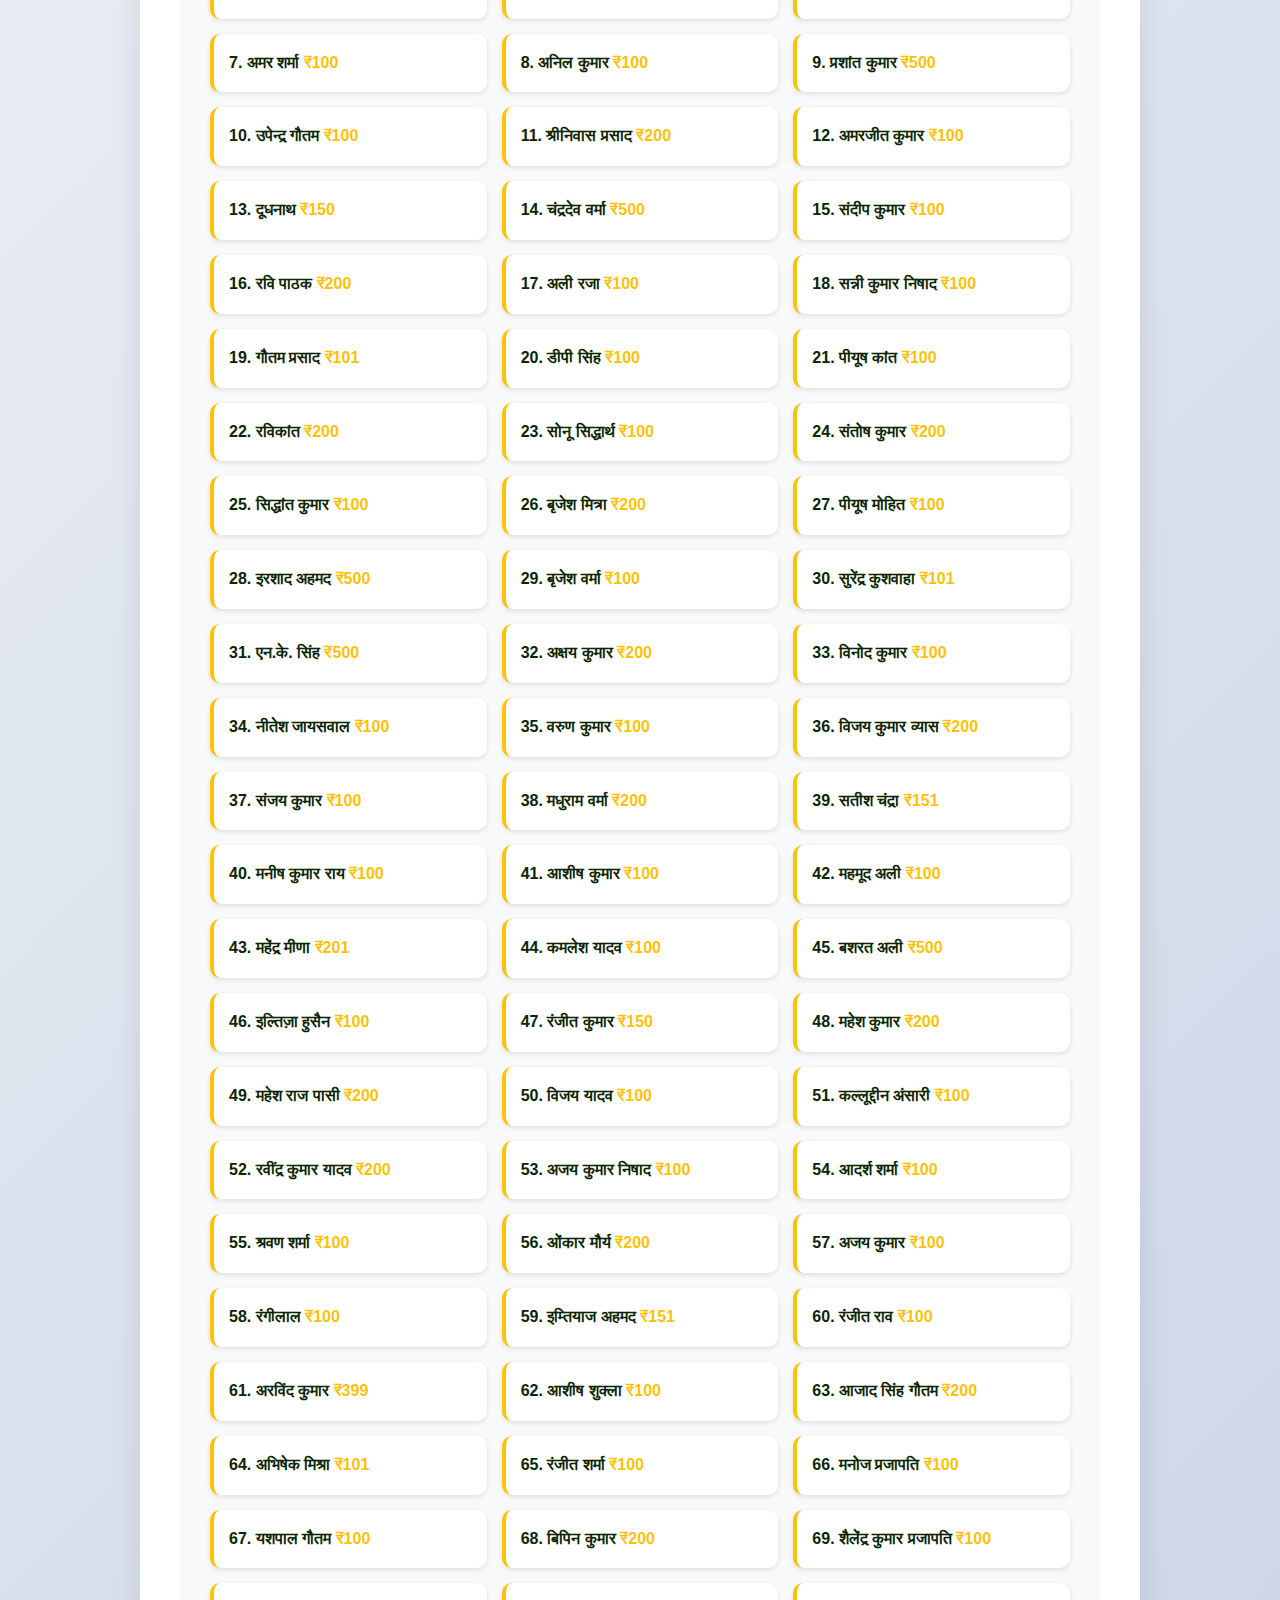
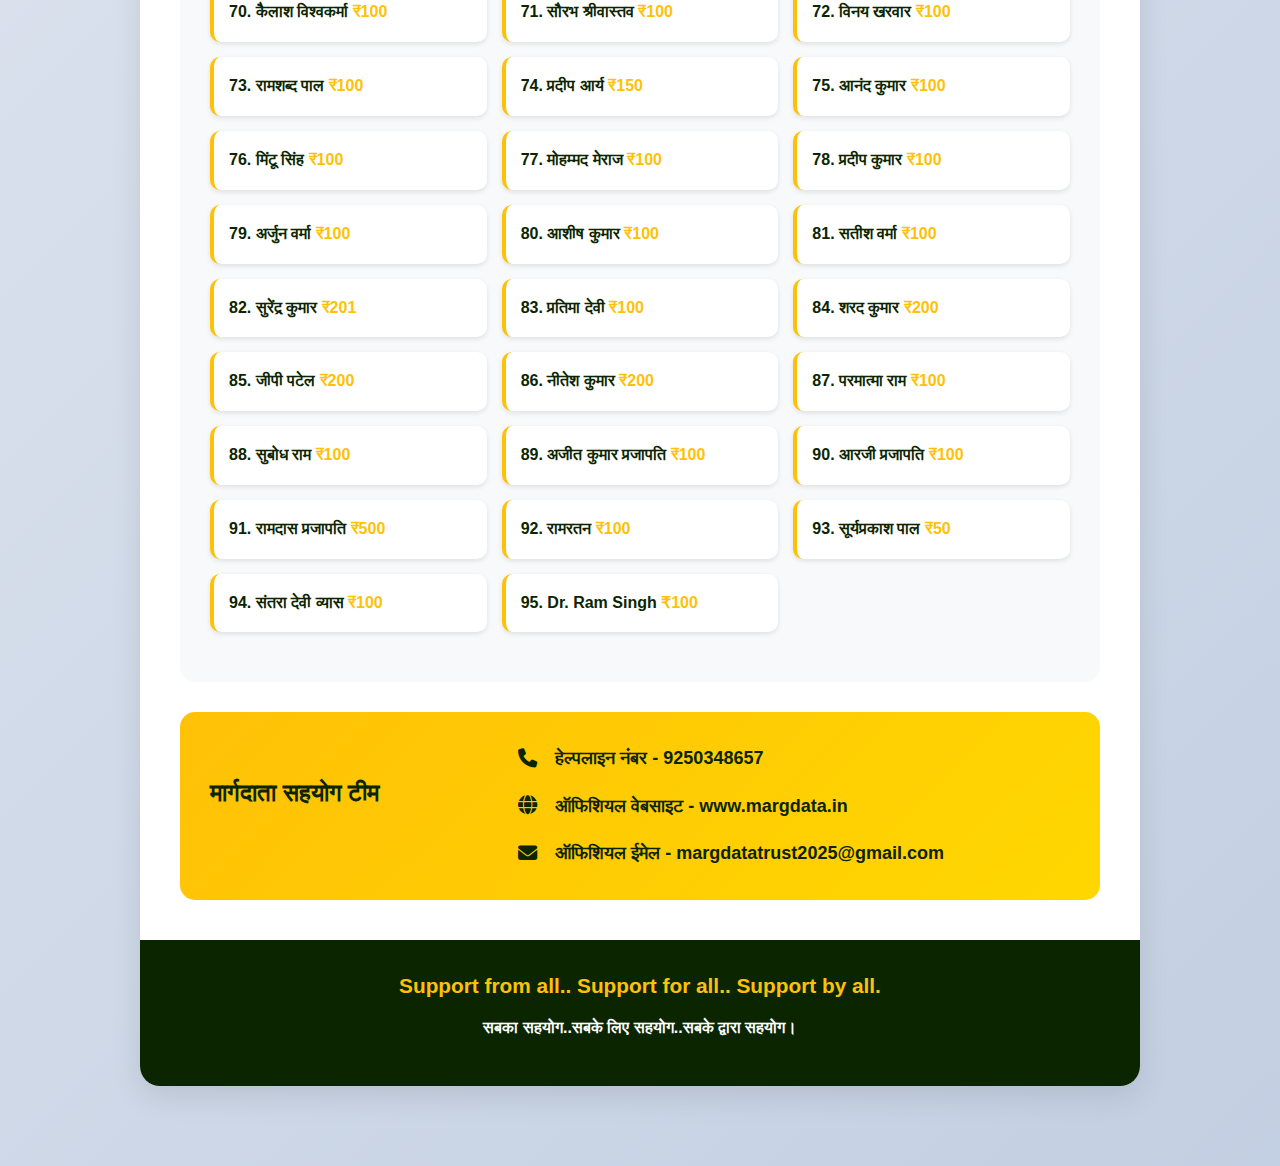
<file: tribute.html>
<!DOCTYPE html>
<html lang="en">
<head>
    <meta charset="UTF-8">
    <meta name="viewport" content="width=device-width, initial-scale=1.0">
    <title>श्रद्धांजलि - मार्गदाता ट्रस्ट</title>
    <link rel="icon" type="image/png" href="images/margdata - Copy.png">
    <link rel="stylesheet" href="https://cdnjs.cloudflare.com/ajax/libs/font-awesome/6.4.2/css/all.min.css">
    <link href="https://cdn.jsdelivr.net/npm/bootstrap@5.3.2/dist/css/bootstrap.min.css" rel="stylesheet">
    <link rel="stylesheet" href="css/style.css">
    <style>
        .tribute-section {
            padding: 80px 0;
            background: linear-gradient(135deg, #f5f7fa 0%, #c3cfe2 100%);
            min-height: 100vh;
        }
        
        .loading {
            text-align: center;
            padding: 50px;
            font-size: 1.2rem;
        }
        .error {
            background: #f8d7da;
            color: #721c24;
            padding: 15px;
            border-radius: 5px;
            margin: 20px 0;
        }
        .stats {
            background: #e3f2fd;
            padding: 20px;
            border-radius: 10px;
            margin: 20px 0;
            text-align: center;
        }
        .stats h4 {
            color: #0b2501;
            margin-bottom: 10px;
        }
        .stats .number {
            font-size: 2rem;
            font-weight: bold;
            color: #FFC107;
        }
        
        .tribute-container {
            max-width: 1000px;
            margin: 0 auto;
            background: white;
            border-radius: 20px;
            box-shadow: 0 10px 30px rgba(0,0,0,0.1);
            overflow: hidden;
        }
        
        .tribute-header {
            background: linear-gradient(135deg, #0b2501 0%, #1a4a02 100%);
            color: white;
            padding: 40px;
            text-align: center;
        }
        
        .tribute-header h1 {
            font-size: 2.5rem;
            margin-bottom: 10px;
            color: #FFC107;
        }
        
        .tribute-header .subtitle {
            font-size: 1.2rem;
            color: #FFC107;
            margin-bottom: 20px;
        }
        
        .tribute-content {
            padding: 40px;
            line-height: 1.8;
        }
        
        .tribute-text {
            font-size: 1.1rem;
            margin-bottom: 30px;
            text-align: justify;
        }
        
        .tribute-text.hindi {
            font-family: 'Noto Sans Devanagari', Arial, sans-serif;
        }
        
        .tribute-text.english {
            font-family: 'Poppins', sans-serif;
        }
        
        .members-list {
            background: #f8f9fa;
            padding: 30px;
            border-radius: 15px;
            margin: 30px 0;
        }
        
        .members-list h3 {
            color: #0b2501;
            text-align: center;
            margin-bottom: 25px;
            font-size: 1.5rem;
        }
        
        .members-grid {
            display: grid;
            grid-template-columns: repeat(auto-fit, minmax(250px, 1fr));
            gap: 15px;
            margin-bottom: 20px;
        }
        
        .member-item {
            background: white;
            padding: 15px;
            border-radius: 10px;
            border-left: 4px solid #FFC107;
            box-shadow: 0 2px 5px rgba(0,0,0,0.1);
        }
        
        .member-item .name {
            font-weight: bold;
            color: #0b2501;
        }
        
        .member-item .amount {
            color: #FFC107;
            font-weight: bold;
        }
        
        .contact-info {
            background: linear-gradient(135deg, #FFC107 0%, #FFD700 100%);
            padding: 30px;
            border-radius: 15px;
            margin-top: 30px;
            text-align: center;
        }
        
        .contact-info h3 {
            color: #0b2501;
            text-align: center;
            margin-bottom: 25px;
            font-size: 1.5rem;
            font-weight: bold;
        }
        
        .contact-details {
            display: flex;
            flex-direction: column;
            gap: 15px;
            max-width: 600px;
            margin: 0 auto;
        }
        
        .contact-item {
            display: flex;
            align-items: center;
            justify-content: center;
            color: #0b2501;
            flex-wrap: wrap;
            text-align: center;
        }
        
        .contact-item i {
            margin-right: 15px;
            font-size: 1.2rem;
            width: 25px;
            flex-shrink: 0;
        }
        
        .contact-item span {
            flex: 1;
            word-wrap: break-word;
            overflow-wrap: break-word;
            text-align: left;
        }
        
        .tribute-footer {
            background: #0b2501;
            color: white;
            padding: 30px;
            text-align: center;
        }
        
        .tribute-footer .motto {
            font-size: 1.3rem;
            color: #FFC107;
            margin-bottom: 15px;
        }
        
        @media (max-width: 768px) {
            .tribute-section {
                padding: 60px 0;
            }
            
            .tribute-container {
                margin: 0 15px;
                border-radius: 15px;
            }
            
            .tribute-header {
                padding: 25px 20px;
            }
            
            .tribute-header h1 {
                font-size: 1.8rem;
                margin-bottom: 8px;
            }
            
            .tribute-header .subtitle {
                font-size: 1rem;
                margin-bottom: 15px;
            }
            
            .tribute-content {
                padding: 20px 15px;
            }
            
            .tribute-text {
                font-size: 0.95rem;
                margin-bottom: 20px;
            }
            
            .tribute-text h3 {
                font-size: 1.2rem;
                margin-bottom: 15px;
            }
            
            .stats {
                padding: 15px;
                margin: 15px 0;
            }
            
            .stats h4 {
                font-size: 1.1rem;
                margin-bottom: 8px;
            }
            
            .stats .number {
                font-size: 1.5rem;
            }
            
            .members-list {
                padding: 20px 15px;
                margin: 20px 0;
            }
            
            .members-list h3 {
                font-size: 1.3rem;
                margin-bottom: 20px;
            }
            
            .members-grid {
                grid-template-columns: 1fr;
                gap: 10px;
            }
            
            .member-item {
                padding: 12px;
                font-size: 0.9rem;
            }
            
            .member-item .name {
                font-size: 0.9rem;
            }
            
            .member-item .amount {
                font-size: 0.9rem;
            }
            
            .contact-info {
                padding: 20px 15px;
                margin-top: 20px;
            }
            
            .contact-info h3 {
                font-size: 1.3rem;
                margin-bottom: 20px;
            }
            
            .contact-details {
                gap: 12px;
                max-width: 100%;
            }
            
            .contact-item {
                font-size: 0.9rem;
                flex-direction: column;
                align-items: center;
                text-align: center;
                justify-content: center;
            }
            
            .contact-item i {
                font-size: 1rem;
                margin-right: 0;
                margin-bottom: 5px;
                width: auto;
            }
            
            .contact-item span {
                font-size: 0.9rem;
                line-height: 1.4;
                text-align: center;
            }
            
            .tribute-footer {
                padding: 20px 15px;
            }
            
            .tribute-footer .motto {
                font-size: 1.1rem;
                margin-bottom: 10px;
            }
            
            .loading {
                padding: 30px 15px;
                font-size: 1rem;
            }
            
            .error {
                padding: 12px;
                font-size: 0.9rem;
                margin: 15px 0;
            }
        }
        
        @media (max-width: 480px) {
            .tribute-section {
                padding: 50px 0;
            }
            
            .tribute-container {
                margin: 0 10px;
                border-radius: 12px;
            }
            
            .tribute-header {
                padding: 20px 15px;
            }
            
            .tribute-header h1 {
                font-size: 1.5rem;
            }
            
            .tribute-header .subtitle {
                font-size: 0.9rem;
            }
            
            .tribute-content {
                padding: 15px 10px;
            }
            
            .tribute-text {
                font-size: 0.9rem;
                line-height: 1.6;
            }
            
            .tribute-text h3 {
                font-size: 1.1rem;
            }
            
            .stats {
                padding: 12px;
            }
            
            .stats h4 {
                font-size: 1rem;
            }
            
            .stats .number {
                font-size: 1.3rem;
            }
            
            .members-list {
                padding: 15px 10px;
            }
            
            .members-list h3 {
                font-size: 1.2rem;
            }
            
            .member-item {
                padding: 10px;
                font-size: 0.85rem;
            }
            
            .contact-info {
                padding: 15px 10px;
            }
            
            .contact-info h3 {
                font-size: 1.2rem;
                margin-bottom: 15px;
            }
            
            .contact-details {
                gap: 10px;
            }
            
            .contact-item {
                font-size: 0.85rem;
            }
            
            .contact-item i {
                font-size: 0.9rem;
                margin-bottom: 3px;
            }
            
            .contact-item span {
                font-size: 0.85rem;
                line-height: 1.3;
            }
            
            .tribute-footer {
                padding: 15px 10px;
            }
            
            .tribute-footer .motto {
                font-size: 1rem;
            }
        }
    </style>
</head>
<body>
    <div id="preloader">
        <img src="images/margdata.png" alt="Loading..." class="loader-logo">
    </div>

    <!-- Desktop Header -->
    <header class="header desktop-header">
        <div class="header-left">
            <img src="images/margdata.png" alt="Margdata Logo">
        </div>
        <div class="header-right">
            <div class="header-info">
                <div><i class="fas fa-heart"></i> <b><a href="https://dashboard.margdata.in/donations/register/">Register Now</a></b></div>
                <div><i class="fas fa-phone"></i> <a href="tel:+919250348657">+91 9250348657</a></div>
                <div><i class="fas fa-envelope"></i> <a href="mailto:margdatatrust2025@gmail.com">margdatatrust2025@gmail.com</a></div>
                <div><span class="address">Regd. Under Indian Trust Act 1882, Regd.No. :85/2025</span></div>
            </div>
        </div>
    </header>

    <!-- Mobile Header -->
    <header class="header mobile-header">
        <div class="header-left">
            <img src="images/margdata.png" alt="Margdata Logo">
        </div>
        <div class="header-right">
            <div class="header-info">
                <div class="contact-line">
                    <span><i class="fas fa-phone"></i> <a href="tel:+919250348657">+91 9250348657</a></span>
                    <span><i class="fas fa-envelope"></i> <a href="mailto:margdatatrust2025@gmail.com">margdatatrust2025@gmail.com</a></span>
                </div>
                <div class="registration-line">
                    <span class="address">Regd. Under Indian Trust Act 1882, Regd.No. :85/2025</span>
                </div>
            </div>
        </div>
    </header>
    
    <nav class="navbar">
        <ul class="nav-links">
            <li><a href="index.html">Home</a></li>
            <li><a href="https://dashboard.margdata.in/donations/login/">Member List</a></li>
            <li><a href="https://dashboard.margdata.in/donations/login/">Sahyog List</a></li>
            <li><a href="https://dashboard.margdata.in/donations/register/">Registration</a></li>
            <li><a href="niyamwali.html">Niyamawali</a></li>
            <li><a href="contactus.html">Contact Us</a></li>
            <li><a href="about.html">About Us</a></li>
        </ul>
        <div class="nav-right">
            <div id="google_translate_element"></div>
            <a href="https://dashboard.margdata.in/donations/login/" class="login-btn">LOGIN</a>
        </div>
        <div class="hamburger" onclick="toggleMenu()">
            <i class="fas fa-bars"></i>
        </div>
        <script type="text/javascript">
            function googleTranslateElementInit() {
              new google.translate.TranslateElement({pageLanguage: 'hi', includedLanguages: "hi,en", layout: google.translate.TranslateElement.InlineLayout.SIMPLE}, 'google_translate_element');
            }
            </script>
    </nav>

    <!-- Tribute Section -->
    <section class="tribute-section">
        <div class="tribute-container">
            <div class="tribute-header">
                <h1>मार्गदाता ट्रस्ट</h1>
                <div class="subtitle">सबका सहयोग..सबके लिए सहयोग..सबके द्वारा सहयोग।</div>
                <p>श्रद्धांजलि</p>
            </div>
            
            <div class="tribute-content">
                <div class="tribute-text hindi">
                    <h3>स्वर्गीय शरदचंद्र जी को मार्गदाता परिवार की तरफ श्रद्धांजलि</h3>
                    <p>जब आपने मार्गदाता परिवार की यात्रा आरंभ की थी, तब हमारा परिवार मात्र 51 सदस्यों का एक छोटा सा समूह था। और आज जब हमारी संख्या 220 तक पहुँच गई है तो यह आपके सपनों और परिश्रम का ही प्रतिबिंब है।</p>
                    <p>आपका हमें अचानक छोड़ कर चले जाना हम सभी के लिए एक अपूरणीय क्षति है। यह सत्य है कि मृत्यु इस संसार का अटल नियम है।</p>
                    <p>इन विपरीत परिस्थितियों में मार्गदाता परिवार के प्रत्येक सदस्य का एकजुट होकर साथ देना मानवता की जीवंत भावना को प्रकट करता है। छोटी हो या बड़ी, हर सदस्य द्वारा दी गई आर्थिक सहायता केवल राशि नहीं, बल्कि हृदय की वह सहानुभूति है जो मार्गदाता के "सेवा और एकता" के उद्देश्य को साकार करती है।</p>
                    <p>हम शरदचंद्र जी के शोकाकुल परिवार के प्रति अपनी गहन संवेदनाएँ व्यक्त करते हैं। ईश्वर उन्हें इस दुख की घड़ी में सहनशक्ति प्रदान करे और स्वर्गीय शरदचंद्र जी की आत्मा को शांति मिले। हम उनके प्रति अपनी श्रद्धांजलि अर्पित करते हैं।</p>
                </div>

                <div class="tribute-text english">
                    <h3>Tribute to Late Sharadchandra ji from Margdata Family</h3>
                    <p>When you started the journey of Margdata family, our family was a small group of only 51 members. And today when our number has reached 220, it is a reflection of your dreams and hard work.</p>
                    <p>Your sudden departure from us is an irreparable loss for all of us. It is true that death is the inevitable rule of this world.</p>
                    <p>The united support of every member of Margdata family in these adverse circumstances reveals the living spirit of humanity. Be it small or big, the financial support given by every member is not just a sum of money, but the sympathy of the heart which realizes the objective of "service and unity" of Margdata.</p>
                    <p>We express our deepest condolences to the bereaved family of Sharadchandra ji. May God give them the strength to endure this hour of grief and may the soul of late Sharadchandra ji rest in peace. We pay our tribute to him.</p>
                </div>

                <div class="stats" id="stats">
                    <h4>समस्त मार्गदाता परिवार की ओर से</h4>
                    <div>कुल सदस्य: <span class="number" id="totalMembers">0</span></div>
                </div>

                <div class="members-list">
                    <h3>सहयोग सूची</h3>
                    <div class="loading" id="loading">सहयोग सूची लोड हो रही है...</div>
                    <div class="error" id="error" style="display: none;">सहयोग सूची लोड नहीं हो पाई। कृपया बाद में पुनः प्रयास करें।</div>
                    <div class="members-grid" id="membersGrid"></div>
                </div>

                <div class="contact-info">
                    <h3>मार्गदाता सहयोग टीम</h3>
                    <div class="contact-details">
                        <div class="contact-item">
                            <i class="fas fa-phone"></i>
                            <span>हेल्पलाइन नंबर - 9250348657</span>
                        </div>
                        <div class="contact-item">
                            <i class="fas fa-globe"></i>
                            <span>ऑफिशियल वेबसाइट - www.margdata.in</span>
                        </div>
                        <div class="contact-item">
                            <i class="fas fa-envelope"></i>
                            <span>ऑफिशियल ईमेल - margdatatrust2025@gmail.com</span>
                        </div>

                    </div>
                </div>
            </div>

            <div class="tribute-footer">
                <div class="motto">Support from all.. Support for all.. Support by all.</div>
                <p>सबका सहयोग..सबके लिए सहयोग..सबके द्वारा सहयोग।</p>
            </div>
        </div>
    </section>

    <script>
        // Method 1: Direct Google Sheets CSV URL (if sheet is public)
        // Replace this with your actual Google Sheet URL
        const GOOGLE_SHEETS_CSV_URL = 'https://docs.google.com/spreadsheets/d/e/2PACX-1vRm8FQbzF4keR39xb8PO_i2qoWS-l4tKV_TGNpyq5pRjBvVUoGCY9CPlE9DOBOueG0WdNERuy3ZIZXo/pub?output=csv';
        
        // Method 2: Fallback - Static data (if Google Sheets doesn't work)
        const FALLBACK_DATA = {
            totalMembers: 95,
            totalAmount: 25000,
            members: [
                { sno: 1, name: "अमरजीत प्रसाद", amount: 500 },
                { sno: 2, name: "शैलेश कुमार", amount: 200 },
                { sno: 3, name: "संजय मिश्रा", amount: 501 },
                { sno: 4, name: "उपेन्द्र कुमार", amount: 100 },
                { sno: 5, name: "निर्भय कुमार", amount: 100 },
                { sno: 6, name: "शैलेंद्र गौतम", amount: 200 },
                { sno: 7, name: "अमर शर्मा", amount: 100 },
                { sno: 8, name: "अनिल कुमार", amount: 100 },
                { sno: 9, name: "प्रशांत कुमार", amount: 500 },
                { sno: 10, name: "उपेन्द्र गौतम", amount: 100 },
                { sno: 11, name: "श्रीनिवास प्रसाद", amount: 200 },
                { sno: 12, name: "अमरजीत कुमार", amount: 100 },
                { sno: 13, name: "दूधनाथ", amount: 150 },
                { sno: 14, name: "चंद्रदेव वर्मा", amount: 500 },
                { sno: 15, name: "संदीप कुमार", amount: 100 },
                { sno: 16, name: "रवि पाठक", amount: 200 },
                { sno: 17, name: "अली रजा", amount: 100 },
                { sno: 18, name: "सन्नी कुमार निषाद", amount: 100 },
                { sno: 19, name: "गौतम प्रसाद", amount: 101 },
                { sno: 20, name: "डीपी सिंह", amount: 100 },
                { sno: 21, name: "पीयूष कांत", amount: 100 },
                { sno: 22, name: "रविकांत", amount: 200 },
                { sno: 23, name: "सोनू सिद्धार्थ", amount: 100 },
                { sno: 24, name: "संतोष कुमार", amount: 200 },
                { sno: 25, name: "सिद्धांत कुमार", amount: 100 },
                { sno: 26, name: "बृजेश मित्रा", amount: 200 },
                { sno: 27, name: "पीयूष मोहित", amount: 100 },
                { sno: 28, name: "इरशाद अहमद", amount: 500 },
                { sno: 29, name: "बृजेश वर्मा", amount: 100 },
                { sno: 30, name: "सुरेंद्र कुशवाहा", amount: 101 },
                { sno: 31, name: "एन.के. सिंह", amount: 500 },
                { sno: 32, name: "अक्षय कुमार", amount: 200 },
                { sno: 33, name: "विनोद कुमार", amount: 100 },
                { sno: 34, name: "नीतेश जायसवाल", amount: 100 },
                { sno: 35, name: "वरुण कुमार", amount: 100 },
                { sno: 36, name: "विजय कुमार व्यास", amount: 200 },
                { sno: 37, name: "संजय कुमार", amount: 100 },
                { sno: 38, name: "मधुराम वर्मा", amount: 200 },
                { sno: 39, name: "सतीश चंद्रा", amount: 151 },
                { sno: 40, name: "मनीष कुमार राय", amount: 100 },
                { sno: 41, name: "आशीष कुमार", amount: 100 },
                { sno: 42, name: "महमूद अली", amount: 100 },
                { sno: 43, name: "महेंद्र मीणा", amount: 201 },
                { sno: 44, name: "कमलेश यादव", amount: 100 },
                { sno: 45, name: "बशरत अली", amount: 500 },
                { sno: 46, name: "इल्तिज़ा हुसैन", amount: 100 },
                { sno: 47, name: "रंजीत कुमार", amount: 150 },
                { sno: 48, name: "महेश कुमार", amount: 200 },
                { sno: 49, name: "महेश राज पासी", amount: 200 },
                { sno: 50, name: "विजय यादव", amount: 100 },
                { sno: 51, name: "कल्लूद्दीन अंसारी", amount: 100 },
                { sno: 52, name: "रवींद्र कुमार यादव", amount: 200 },
                { sno: 53, name: "अजय कुमार निषाद", amount: 100 },
                { sno: 54, name: "आदर्श शर्मा", amount: 100 },
                { sno: 55, name: "श्रवण शर्मा", amount: 100 },
                { sno: 56, name: "ओंकार मौर्य", amount: 200 },
                { sno: 57, name: "अजय कुमार", amount: 100 },
                { sno: 58, name: "रंगीलाल", amount: 100 },
                { sno: 59, name: "इम्तियाज अहमद", amount: 151 },
                { sno: 60, name: "रंजीत राव", amount: 100 },
                { sno: 61, name: "अरविंद कुमार", amount: 399 },
                { sno: 62, name: "आशीष शुक्ला", amount: 100 },
                { sno: 63, name: "आजाद सिंह गौतम", amount: 200 },
                { sno: 64, name: "अभिषेक मिश्रा", amount: 101 },
                { sno: 65, name: "रंजीत शर्मा", amount: 100 },
                { sno: 66, name: "मनोज प्रजापति", amount: 100 },
                { sno: 67, name: "यशपाल गौतम", amount: 100 },
                { sno: 68, name: "बिपिन कुमार", amount: 200 },
                { sno: 69, name: "शैलेंद्र कुमार प्रजापति", amount: 100 },
                { sno: 70, name: "कैलाश विश्वकर्मा", amount: 100 },
                { sno: 71, name: "सौरभ श्रीवास्तव", amount: 100 },
                { sno: 72, name: "विनय खरवार", amount: 100 },
                { sno: 73, name: "रामशब्द पाल", amount: 100 },
                { sno: 74, name: "प्रदीप आर्य", amount: 150 },
                { sno: 75, name: "आनंद कुमार", amount: 100 },
                { sno: 76, name: "मिंटू सिंह", amount: 100 },
                { sno: 77, name: "मोहम्मद मेराज", amount: 100 },
                { sno: 78, name: "प्रदीप कुमार", amount: 100 },
                { sno: 79, name: "अर्जुन वर्मा", amount: 100 },
                { sno: 80, name: "आशीष कुमार", amount: 100 },
                { sno: 81, name: "सतीश वर्मा", amount: 100 },
                { sno: 82, name: "सुरेंद्र कुमार", amount: 201 },
                { sno: 83, name: "प्रतिमा देवी", amount: 100 },
                { sno: 84, name: "शरद कुमार", amount: 200 },
                { sno: 85, name: "जीपी पटेल", amount: 200 },
                { sno: 86, name: "नीतेश कुमार", amount: 200 },
                { sno: 87, name: "परमात्मा राम", amount: 100 },
                { sno: 88, name: "सुबोध राम", amount: 100 },
                { sno: 89, name: "अजीत कुमार प्रजापति", amount: 100 },
                { sno: 90, name: "आरजी प्रजापति", amount: 100 },
                { sno: 91, name: "रामदास प्रजापति", amount: 500 },
                { sno: 92, name: "रामरतन", amount: 100 },
                { sno: 93, name: "सूर्यप्रकाश पाल", amount: 50 },
                { sno: 94, name: "संतरा देवी व्यास", amount: 100 },
                { sno: 95, name: "Dr. Ram Singh", amount: 100 }
            ]
        };
        
        async function loadMembersData() {
            try {
                // Try to fetch from Google Sheets CSV first
                if (GOOGLE_SHEETS_CSV_URL !== 'YOUR_GOOGLE_SHEET_CSV_URL') {
                    const response = await fetch(GOOGLE_SHEETS_CSV_URL);
                    
                    if (response.ok) {
                        const csvText = await response.text();
                        const data = parseCSVData(csvText);
                        updatePageWithData(data);
                        return;
                    }
                }
                
                // Use fallback data if Google Sheets fails
                console.log('Using fallback data');
                updatePageWithData(FALLBACK_DATA);
                
            } catch (error) {
                console.log('Using fallback data:', error.message);
                updatePageWithData(FALLBACK_DATA);
            }
        }
        
        function parseCSVData(csvText) {
            const lines = csvText.split('\n');
            const members = [];
            let totalAmount = 0;
            
            // Skip header row and process data
            for (let i = 1; i < lines.length; i++) {
                const line = lines[i].trim();
                if (line) {
                    const columns = line.split(',');
                    if (columns.length >= 3) {
                        const sno = parseInt(columns[0]) || i;
                        const name = columns[1].replace(/"/g, '').trim();
                        const amount = parseInt(columns[2]) || 0;
                        
                        if (name && amount > 0) {
                            members.push({ sno, name, amount });
                            totalAmount += amount;
                        }
                    }
                }
            }
            
            return {
                totalMembers: members.length,
                totalAmount: totalAmount,
                members: members
            };
        }
        
        function updatePageWithData(data) {
            // Update stats
            document.getElementById('totalMembers').textContent = data.totalMembers;
            
            // Generate members grid
            const membersGrid = document.getElementById('membersGrid');
            membersGrid.innerHTML = '';
            
            data.members.forEach(member => {
                const memberItem = document.createElement('div');
                memberItem.className = 'member-item';
                memberItem.innerHTML = `
                    <span class="name">${member.sno}. ${member.name}</span> 
                    <span class="amount">₹${member.amount}</span>
                `;
                membersGrid.appendChild(memberItem);
            });
            
            // Hide loading
            document.getElementById('loading').style.display = 'none';
        }
        
        // Load data when page loads
        document.addEventListener('DOMContentLoaded', loadMembersData);
        
        // Refresh data every 5 minutes
        setInterval(loadMembersData, 5 * 60 * 1000);
    </script>

    <script src="js/script.js"></script>
    <script type="text/javascript" src="//translate.google.com/translate_a/element.js?cb=googleTranslateElementInit"></script>
</body>
</html>
</file>
<file: css/style.css>
* {
    margin: 0;
    padding: 0;
    box-sizing: border-box;
    font-family: "Nunito", sans-serif;
    font-weight: bold;
}
body {
    background: #f4f4f4;
    body {
    margin: 0;
    padding: 0;
    padding-top: 100px; /* Add padding for header only initially */
    font-family: 'Poppins', sans-serif;
    background-color: #F9F5EC;
    overflow-x: hidden; /* Prevents horizontal scrolling */
}
/* Custom About Container */
.about-container {
  max-width: 1200px;
  margin: 0 auto; /* Center it */
  padding: 0 15px; /* Add some padding */
}

}
/* HEADER */
.header {
  display: flex;
  align-items: center;
  justify-content: space-between; /* Push left and right content */
  background: white;
  padding: 10px 50px;
  color: black;
  flex-wrap: wrap;
}

/* Mobile Header - Hidden by default */
.mobile-header {
  display: none;
}

/* Left Logo */
.header-left img {
  height: 60px;
}

/* Right Section */
.header-right {
  display: flex;
  flex-direction: column;
  align-items: flex-end; /* Aligns content to the right */
}

/* Contact Info */
.header-info {
  display: flex;
  gap: 20px;
  font-size: 16px;
  color: black;
  flex-wrap: wrap;
}

.header-info div {
  display: flex;
  align-items: center;
  gap: 8px;
}

/* Icons */
.header-info i {
  color: #44200e;
  font-size: 18px;
}

/* Links */
.header-info a {
  color: black;
  text-decoration: none;
  font-weight: bold;
  transition: color 0.3s;
}

.header-info a:hover {
  color: #FFC107;
}

/* MOBILE RESPONSIVE */
@media screen and (max-width: 768px) {
  /* Hide desktop header on mobile */
  .desktop-header {
      display: none;
  }

  /* Show mobile header */
  .mobile-header {
      display: flex;
      position: fixed;
      top: 0;
      left: 0;
      right: 0;
      z-index: 1000;
      background: white;
      box-shadow: 0 2px 10px rgba(0,0,0,0.1);
      flex-direction: row;
      justify-content: space-between;
      align-items: center;
      padding: 8px 10px;
      height: 90px;
  }

  .mobile-header .header-left img {
      height: 60px;
      flex-shrink: 0;
  }

  .mobile-header .header-right {
      align-items: flex-end;
      margin-top: 0;
      flex: 1;
      margin-left: 10px;
  }

  .mobile-header .header-info {
      justify-content: flex-end;
      gap: 4px;
      font-size: 9px;
      flex-direction: column;
      width: 100%;
  }

  .mobile-header .header-info .contact-line {
      display: flex;
      gap: 8px;
      align-items: center;
      justify-content: flex-end;
      flex-wrap: wrap;
  }

  .mobile-header .header-info .contact-line span {
      display: flex;
      align-items: center;
      gap: 2px;
      white-space: nowrap;
  }

  .mobile-header .header-info .registration-line {
      display: flex;
      justify-content: flex-end;
      margin-top: 2px;
  }

  .mobile-header .header-info i {
      font-size: 10px;
      flex-shrink: 0;
  }

  .mobile-header .header-info a {
      font-size: 9px;
      white-space: nowrap;
  }

  .mobile-header .header-info .address {
      font-size: 8px;
      color: #ff0000;
      font-weight: bold;
      text-align: right;
  }
}

/* Full-Screen Loader */
#preloader {
  position: fixed;
  width: 100%;
  height: 100%;
  background: white;
  display: flex;
  align-items: center;
  justify-content: center;
  z-index: 9999;
}

/* Loader Logo Animation */
.loader-logo {
  width: 120px; /* Adjust size */
  animation: fadeInOut 1.5s infinite alternate ease-in-out;
}

/* Keyframe Animation */
@keyframes fadeInOut {
  0% { opacity: 0.3; transform: scale(0.9); }
  100% { opacity: 1; transform: scale(1.1); }
}
/* .loader-logo {
  width: 120px;
  animation: rotate 1.5s linear infinite;
}

@keyframes rotate {
  0% { transform: rotate(0deg); }
  100% { transform: rotate(360deg); }
} */

.login-btn {
    background: yellow;
    padding: 12px 25px;
    border-radius: 5px;
    color: black;
    text-decoration: none;
    font-weight: bold;
    font-size: 16px;
    transition: background 0.3s ease-in-out;
}

.login-btn:hover {
    background: orange;
}
/* Ensure the navbar stays below the header */
.navbar {
  display: flex;
  justify-content: space-between;
  align-items: center;
  background: #0b2501; /* Adjust color */
  padding: 10px 15px;
  width: 100%;
  position: fixed; /* Fixed on desktop */
  top: 0; /* Start at top */
  left: 0;
  right: 0;
  z-index: 100;
  transition: top 0.3s ease; /* Smooth transition */
}

.nav-links {
  list-style: none;
  display: flex;
  gap: 30px;
}

.nav-links li {
  display: inline-block;
}

.nav-links a {
  color: white;
  text-decoration: none;
  font-size: 18px;
  font-weight: bold;
}

/* HAMBURGER MENU */
.hamburger {
  display: none;
  font-size: 24px;
  color: white;
  cursor: pointer;
}

/* RESPONSIVE STYLING */
@media screen and (max-width: 768px) {
  body {
      padding-top: 0; /* Remove desktop padding on mobile */
  }
  
  .navbar {
      position: fixed; /* Make navbar fixed */
      top: 90px; /* Position right below the header */
      left: 0;
      right: 0;
      z-index: 999;
      background: #0b2501;
      padding: 10px 15px;
      margin-top: 0; /* Remove margin to eliminate space */
      box-shadow: 0 2px 5px rgba(0,0,0,0.1);
  }

  .hamburger {
      display: block; /* Show hamburger on mobile */
  }

  .nav-links {
      display: none;
      flex-direction: column;
      position: absolute;
      top: 100%;
      left: 0;
      width: 100%;
      background: #0f2108d4;
      text-align: center;
      padding: 20px 0;
      transition: all 0.3s ease-in-out;
      z-index: 1000;
  }

  .nav-links.active {
      display: flex;
  }

  /* Adjust body padding to account for fixed header and navbar */
  body {
      padding-top: 150px; /* 90px header + 60px navbar */
  }
}



.hero-container {
  text-align: center;
  padding: 80px 20px;
  height: 100%;
  width:100%;
  background: url('../images/poor-7302954_1280.jpg') no-repeat center center/cover;
  background-attachment: fixed;
  color: white;
  position: relative;
  animation: fadeIn 1.5s ease-in-out;
  overflow: hidden;
}
.hero-container::before {
  content: "";
  position: absolute;
  top: 0;
  left: 0;
  width: 100%;
  height: 100%;
  background: rgba(0, 0, 0, 0.5);
}
.hero-container::after {
  content: "";
  position: absolute;
  bottom: 0;
  left: 0;
  width: 100%;
  height: 80px;
  background: url('../images/banner-one-shape.png') no-repeat bottom center/cover;
}
.hero-contents {
  position: relative;
  z-index: 1;
}
/* Brush Stroke Effect */
.hero-brush {
  position: absolute;
  bottom: -39px;
  left: 0;
  width: 100%;
  height: 70px;
  background: url(../images/shape-two.png) no-repeat bottom center / cover;
  background-size: cover;
  z-index: 4;
}
.hero-contents h2 {
  font-size: 2.5rem;
  font-weight: bold;
}
.hero-contents p {
  font-size: 1.2rem;
  font-weight: bold;
}
@keyframes fadeIn {
  from { opacity: 0; }
  to { opacity: 1; }
}
.register-btn {
  background: yellow;
  border: none;
  padding: 10px 20px;
  font-size: 16px;
  cursor: pointer;
  margin-top: 10px;
  transition: transform 0.3s ease;
}
.register-btn:hover {
  transform: scale(1.1);
}

.sahyog-btn {
  background: #0b2501;
  border: 2px solid #FFC107;
  padding: 10px 20px;
  font-size: 16px;
  cursor: pointer;
  margin-top: 10px;
  transition: transform 0.3s ease, background-color 0.3s ease;
  color: #FFC107;
  text-decoration: none;
  border-radius: 22px;
  font-weight: bold;
}

.sahyog-btn:hover {
  transform: scale(1.1);
  background: #FFC107;
  color: #0b2501;
}
/* Hero Section */

.background {
    position: relative;
    width: 100%;
    height: 100vh;
    overflow: hidden;
}

/* Torn Edge Effect */
.torn-edge-top, .torn-edge-bottom {
    position: absolute;
    width: 100%;
    height: 100px;
    background: url('/mnt/data/image.png') no-repeat center center/cover;
    background-blend-mode: multiply;
}

.torn-edge-top {
    top: 0;
    clip-path: polygon(
        0% 0%, 5% 50%, 10% 30%, 15% 60%, 20% 40%, 25% 55%,
        30% 35%, 35% 65%, 40% 30%, 45% 50%, 50% 45%, 55% 55%,
        60% 40%, 65% 65%, 70% 35%, 75% 50%, 80% 30%, 85% 60%,
        90% 40%, 95% 65%, 100% 0%
    );
}

.torn-edge-bottom {
    bottom: 0;
    clip-path: polygon(
        0% 100%, 5% 50%, 10% 70%, 15% 40%, 20% 60%, 25% 45%,
        30% 75%, 35% 35%, 40% 70%, 45% 50%, 50% 65%, 55% 45%,
        60% 75%, 65% 40%, 70% 60%, 75% 50%, 80% 70%, 85% 45%,
        90% 60%, 95% 35%, 100% 100%
    );
}

/* Image Slider */
.slider {
    width: 100%;
    height: 100vh;
    position: absolute;
    top: 0;
    left: 0;
    z-index: -1;
}

.slider img {
    width: 100%;
    height: 100vh;
    object-fit: cover;
    position: absolute;
    opacity: 0;
    transition: opacity 1s ease-in-out, transform 4s ease-in-out;
}

/* Zoom Effect */
.slider img.active {
    opacity: 1;
    transform: scale(1.2);
}

/* Dark Fade Left Side */
.dark-fade {
    position: absolute;
    top: 0;
    left: 0;
    width: 40%;
    height: 100vh;
    background: linear-gradient(to right, rgba(0, 0, 0, 0.85), rgba(0, 0, 0, 0));
    z-index: 1;
}

/* Left-side Content */
.left-content {
    position: absolute;
    top: 50%;
    left: 5%;
    transform: translateY(-50%);
    color: white;
    z-index: 2;
    max-width: 35%;
}

.left-content h1 {
    font-size: 2.5rem;
    font-weight: bold;
    margin-bottom: 10px;
}

.left-content p {
    font-size: 1.2rem;
    margin-bottom: 15px;
    line-height: 1.5;
}

.left-content .cta-btn {
    display: inline-block;
    margin-top: 15px;
    padding: 12px 25px;
    background-color: #FFD700;
    color: #000;
    text-decoration: none;
    font-weight: bold;
    border-radius: 5px;
    font-size: 1.2rem;
}

.left-content .cta-btn:hover {
    background-color: #FFC107;
}

/* RESPONSIVE DESIGN */
@media (max-width: 1024px) {
    .left-content {
        max-width: 45%;
        left: 5%;
    }
    .left-content h1 {
        font-size: 2rem;
    }
    .left-content p {
        font-size: 1.1rem;
    }
    .dark-fade {
        width: 50%;
    }
}

@media (max-width: 768px) {
    .left-content {
        max-width: 60%;
        left: 5%;
    }
    .left-content h1 {
        font-size: 1.8rem;
    }
    .left-content p {
        font-size: 1rem;
    }
    .dark-fade {
        width: 60%;
    }
}

@media (max-width: 480px) {
    .left-content {
        max-width: 80%;
        left: 5%;
        text-align: center;
    }
    .left-content h1 {
        font-size: 1.5rem;
    }
    .left-content p {
        font-size: 0.9rem;
    }
    .dark-fade {
        width: 100%;
        background: rgba(0, 0, 0, 0.7);
    }
    .torn-edge-top, .torn-edge-bottom {
        height: 50px;
    }
}


  /* MAIN SECTION */

.about-section {
  padding: 80px 0;
}

/* Left Side - Images */
.about-images {
  position: relative;
  text-align: center;
}

/* Fix for the Green Donation Bar */
.donation-bar {
  position: absolute;
  left: -20px;
  top: 50%;
  transform: translateY(-50%);
  background: #0C6E4F;
  color: white;
  font-size: 14px;
  padding: 16px 12px;
  border-radius: 20px;
  writing-mode: vertical-rl;
  text-align: center;
  font-weight: bold;
  white-space: nowrap;
  height: auto;
  display: flex
;
  align-items: center;
  justify-content: center;
}

/* Responsive Fixes */
@media (max-width: 992px) {
  .donation-bar {
      left: -35px; /* Adjust position for tablets */
      font-size: 12px;
      padding: 12px;
  }
}

@media (max-width: 768px) {
  .donation-bar {
      position: relative;
      left: 0;
      top: auto;
      transform: none;
      writing-mode: horizontal-tb;
      text-align: center;
      margin-bottom: 10px;
      font-size: 14px;
      padding: 8px;
  }
}

.donation-bar span {
  color: #FFC107;
  font-weight: bold;
}

/* Image Wrapper */
.image-wrapper {
  position: relative;
  display: flex;
  flex-direction: column;
  align-items: center;
  gap: 15px;
}

.image-main {
  width: 95%;
  border-radius: 10px;
}
p.donation-text {
  color: #0a7303;
  font-weight: 700;
}
.image-small {
  width: 40%;
  border-radius: 10px;
  position: absolute;
  bottom: -10%;
  right: -5%;
  border: 4px solid white;
}

/* Play Button */
.play-button {
  position: absolute;
  top: 50%;
  left: 50%;
  transform: translate(-50%, -50%);
  background: #FFC107;
  color: black;
  border-radius: 50%;
  width: 50px;
  height: 50px;
  display: flex;
  align-items: center;
  justify-content: center;
  text-decoration: none;
  font-size: 18px;
}

/* Right Side - Content */
.about-content {
  padding-left: 40px;
}

.about-content h2 {
  font-size: 34px;
  font-weight: bold;
}

.about-content p {
  font-size: 16px;
  line-height: 1.6;
}

/* Bullet Points */
.help-section {
  display: flex;
  gap: 20px;
  margin-top: 20px;
}

.help-box {
  display: flex;
  align-items: center;
  gap: 10px;
}

.help-box i {
  font-size: 24px;
  color: #FFC107;
}

/* Call to Action */
.ctan-section {
  display: flex;
  align-items: center;
  margin-top: 30px;
  gap: 20px;
}

.more-about {
  background: #FFC107;
  color: black;
  font-size: 16px;
  font-weight: bold;
  padding: 12px 24px;
  border-radius: 30px;
  text-decoration: none;
  transition: 0.3s;
}

.more-about:hover {
  background: #E5A500;
}

.contact-info {
  display: flex;
  align-items: center;
  gap: 10px;
  font-size: 18px;
}

/* Responsive Design */
@media (max-width: 992px) {
  .about-content {
      padding-left: 0;
      text-align: center;
  }

  .help-section {
      flex-direction: column;
      align-items: center;
  }

  .cta-section {
      flex-direction: column;
      align-items: center;
  }

  .image-small {
      width: 60%;
      right: auto;
      bottom: -5%;
  }
}
/* General Mobile Fixes */
@media (max-width: 768px) {
  .about-section {
      padding: 40px 15px; /* Reduce padding for a clean look */
  }

  .about-content {
      text-align: center;
      padding: 15px 10px;
  }

  .about-content h2 {
      font-size: 22px;
      margin-top: 10px;
  }

  .about-content p {
      font-size: 14px;
      line-height: 1.5;
      padding: 0 10px; /* Add padding for better readability */
  }

  /* Image Wrapper */
  .image-wrapper {
      flex-direction: column;
      align-items: center;
  }

  .image-main {
      width: 100%;
      max-width: 330px; /* Limit for better balance */
      border-radius: 10px;
  }

  .image-small {
      width: 70%;
      max-width: 180px;
      position: relative;
      top: -30px; /* Adjust spacing between images */
      border: 3px solid white;
      border-radius: 10px;
  }

  /* Play Button Fix */
  .play-button {
      width: 45px;
      height: 45px;
      font-size: 16px;
      top: 50%;
      left: 50%;
      transform: translate(-50%, -50%);
  }



  /* Fix for CTA Section */
  .cta-section {
      flex-direction: column;
      align-items: center;
      gap: 15px;
      margin-top: 20px;
  }

  .contact-info {
      font-size: 14px;
  }
}

 /* Hero Container */
 .hero {
  position: relative;
  width: 100%;
  height: 90vh; /* Adjust as needed */
  overflow: hidden;
  display: flex;
  align-items: center;
  justify-content: flex-start; /* text on the left */
  margin-top: 60px; /* Add margin to account for navbar height */
}

/* Slideshow Background Container */
.hero-bg {
  position: absolute;
  top: 0;
  left: 0;
  width: 100%;
  height: 100%;
  overflow: hidden;
}

/* Each Slide */
.hero-bg img {
  position: absolute;
  top: 0;
  left: 0;
  width: 100%;
  height: 100%;
  object-fit: cover;
  /* Start invisible and not zoomed */
  opacity: 0;
  transform: scale(1);
  /* Fade and zoom transitions */
  transition: opacity 1s ease-in-out, transform 6s linear;
}

/* Visible/Active Slide */
.hero-bg img.active {
  opacity: 1;
  transform: scale(1.2); /* Zoom in slightly */
}

/* Dark-to-Transparent Overlay */
.hero-overlay {
position: absolute;
top: 0;
left: 0;
width: 100%;
height: 100%;
background: linear-gradient(to right, rgb(0 0 0 / 80%) 40%, /* Darker on the left */ rgba(0, 0, 0, 0) 100% /* Transparent on the right */);
    z-index: 1;
}
* 

/* Text Content on the Left */
.hero-content {
  position: relative; /* above the overlay */
  z-index: 2;
  width: 50%;
  color: #fff;
  padding: 40px;
}
.footer-contact i {
  /* color: #ffc107; */
  margin-right: 0px;
}
.donation-text {
  font-size: 18px;
  font-weight: bold;
  color: #FFC107;
  display: flex;
  align-items: start;
  justify-content: start;
  margin-bottom: 10px;
}

.highlight {
  font-family: "Lucida Handwriting", cursive;
  color :#FFC107;
}

.donation-text i {
  margin-right: 8px;
}
/* Optional Logo */
.hero-content .logo {
  margin-bottom: 20px;
}
.hero-content .logo img {
  height: 40px;
}

/* Heading, paragraph, and button */
.hero-content h1 {
  color: #fffcf9; /* Orange heading */
  font-size: 4rem;
  margin-bottom: 1rem;
  line-height: 1.2;
  font-family: fangsong;
}
.hero-content p {
  font-size: 1rem;
  margin-bottom: 1.5rem;
  line-height: 1.5;
  max-width: 90%;
}
.hero-content a.btn {
  display: inline-block;
  text-decoration: none;
  color: #fff;
  background-color: #FF5722;
  padding: 10px 20px;
  border-radius: 22px;
  transition: background-color 0.3s;
}
.hero-content a.btn:hover {
  background-color: #E64A19;
}
/* Hero Buttons - Make them inline */
.hero-buttons {
  display: flex;
  justify-content: center; /* Centers the buttons */
  gap: 10px; /* Adds spacing between buttons */
  flex-wrap: wrap; /* Ensures buttons don't break on smaller screens */
}

/* Ensure buttons have proper width */
.hero-buttons .btn {
  flex: 1;
  max-width: 150px; /* Adjust width as needed */
  padding: 12px;
  text-align: center;
}

/* Responsive Adjustments */
@media (max-width: 768px) {
  .hero {
    flex-direction: column;
    justify-content: center;
    height: 70vh; /* Reduce height on mobile */
    margin-top: 0; /* Remove margin on mobile since navbar is below header */
  }
  
  .hero-bg img {
    object-fit: cover;
    object-position: center; /* Center the image */
  }
  
  .hero-bg img.active {
    transform: scale(1.1); /* Reduce zoom on mobile */
  }
  
  .hero-content {
    width: 100%;
    padding: 20px;
    text-align: center;
  }
  
  .hero-content h1 {
    font-size: 1.6rem;
  }
  
  .hero-overlay {
    background: linear-gradient(to right, rgb(0 0 0 / 70%) 30%, rgba(0, 0, 0, 0.3) 100%);
  }
}

@media (max-width: 480px) {
  .hero {
    height: 60vh; /* Further reduce height on small mobile */
    margin-top: 0; /* Remove margin on mobile since navbar is below header */
  }
  
  .hero-bg img {
    object-fit: cover;
    object-position: center;
  }
  
  .hero-bg img.active {
    transform: scale(1.05); /* Minimal zoom on small mobile */
  }
  
  .hero-content h1 {
    font-size: 1.4rem;
  }
  
  .hero-content {
    padding: 15px;
  }
}
  /* MAIN SECTION */
  .section-container {
    display: flex;
    align-items: center;
    max-width: 1200px;
    margin: 50px auto;
    padding: 60px 5%;
    background: #ffffff; /* White content background */
    border-radius: 20px;
    box-shadow: 0 4px 10px rgba(0, 0, 0, 0.1);
  }

  /* LEFT SIDE (IMAGE WITH BADGE) */
  .left {
    position: relative;
    flex: 1;
    max-width: 40%;
  }

  .image-box {
    position: relative;
    width: 100%;
    overflow: hidden;
    background: #fff;
    border-radius: 40px;
  }

  .image-box img {
    width: 100%;
    height: 518px; /* Increased height for longer content */
    object-fit: cover;
    border-top-left-radius: 50px;
    border-bottom-right-radius: 50px;
  }

  /* OVERLAY TEXT ("Help For Helpless") */
  .overlay-text {
    position: absolute;
    top: 0;
    width: 100%;
    background: #462c1a; /* Dark brown background */
    color: #fff;
    padding: 12px 20px;
    font-size: 1rem;
    font-weight: bold;
    text-align: left;
    border-top-left-radius: 50px;
  }

  /* CIRCULAR BADGE OVER IMAGE */
  .badge {
    position: absolute;
    bottom: -25px;
    right: -20px;
    width: 85px;
    height: 85px;
    border-radius: 50%;
    box-shadow: 0 4px 6px rgba(0, 0, 0, 0.1);
  }

  /* RIGHT SIDE CONTENT */
  .right {
    flex: 1;
    padding-left: 50px;
  }

  .right h2 {
    font-size: 2rem;
    font-weight: bold;
    margin-bottom: 15px;
  }

  .right p {
    font-size: 1rem;
    line-height: 1.6;
    text-align: justify;
    color: #555;
  }

  /* READ MORE BUTTON */
  .btn-read-more {
    display: inline-block;
    margin-top: 20px;
    padding: 12px 24px;
    background-color: #ffc107;
    color: #333;
    font-size: 1rem;
    font-weight: bold;
    border-radius: 5px;
    text-decoration: none;
    transition: background 0.3s;
  }

  .btn-read-more:hover {
    background-color: #e0a800;
  }

  /* RESPONSIVE DESIGN */
  @media (max-width: 1024px) {
    .section-container {
      flex-direction: column;
      text-align: center;
      padding: 40px;
    }
    .left {
      max-width: 80%;
      margin-bottom: 20px;
    }
    .image-box img {
      height: 600px; /* Adjusted for medium screens */
    }
    .right {
      padding-left: 0;
    }
  }

  @media (max-width: 768px) {
    .left {
      max-width: 90%;
    }
    .image-box img {
      height: 500px; /* Adjusted for tablets */
      border-top-left-radius: 40px;
      border-bottom-right-radius: 40px;
    }
    .right h2 {
      font-size: 1.5rem;
    }
    .right p {
      font-size: 0.9rem;
    }
    .badge {
      width: 70px;
      height: 70px;
    }
  }

  @media (max-width: 480px) {
    .left {
      max-width: 100%;
    }
    .image-box img {
      height: 450px; /* Adjusted for mobile */
    }
    .overlay-text {
      font-size: 0.9rem;
      padding: 6px 12px;
    }
    .badge {
      width: 60px;
      height: 60px;
    }
    .btn-read-more {
      font-size: 0.9rem;
      padding: 10px 20px;
    }
  }
  
      .banner {
        text-align: center;
        padding: 50px 20px;
        background: #4E342E;
        color: white;
        animation: fadeIn 1.5s ease-in-out;
    }
    @keyframes fadeIn {
        from { opacity: 0; }
        to { opacity: 1; }
    }
    .register-btn {
        background: yellow;
        border: none;
        padding: 10px 20px;
        font-size: 16px;
        cursor: pointer;
        margin-top: 10px;
        transition: transform 0.3s ease;
    }
    .register-btn:hover {
        transform: scale(1.1);
    }
    .Login-btn {
      background: #ffed26;
      border: none;
      padding: 14px 25px;
      font-size: 16px;
      cursor: pointer;
      margin-top: 10px;
      transition: transform 0.3sease;
      border-radius: 26px;
      margin-left: 15px;
      text-decoration: none;
      color: #000;
  }
  .donate-btn {
      background: #0C6E4F;
      border: none;
      padding: 14px 25px;
      font-size: 19px;
      cursor: pointer;
      margin-top: 10px;
      transition: transform 0.3sease;
      border-radius: 26px;
      margin-left: 15px;
      text-decoration: none;
      color: #ffffff;
  }
  .Login-btn:hover {
      transform: scale(1.1);
  }

 /* General Fixes */
.membership-content {
  padding: 40px;
  text-align: center;
}
section.membership-section {
  background: #fefdff;
}

/* Membership Section */
.membership-section {
  padding: 60px 0;
}

/* Left Side Content */
.membership-content {
  padding: 40px;
  text-align: left;
}

.membership-content h2 {
  font-size: 28px;
  font-weight: bold;
  margin-bottom: 15px;
}

.membership-content p {
  font-size: 16px;
  margin-bottom: 20px;
}

/* Membership List */
.membership-list {
  list-style: none;
  padding: 0;
  text-align: left;
  max-width: 600px;
  margin: 0;
}

.membership-list li {
  font-size: 18px;
  margin-bottom: 10px;
  display: flex;
  align-items: center;
}

/* Telegram Button */
.telegram-btn {
  background: #FFC107;
  color: black;
  font-size: 18px;
  font-weight: bold;
  padding: 12px 24px;
  border-radius: 30px;
  text-decoration: none;
  display: inline-block;
  transition: 0.3s;
}

.telegram-btn:hover {
  background: #E5A500;
}

/* Right Side Images */
.faq-image-section {
  position: relative;
  background: #0C6E4F;
  padding: 40px;
  text-align: center;
}

.faq-image-wrapper {
  position: relative;
  display: flex;
  flex-direction: column;
  align-items: center;
  gap: 10px;
}

.faq-image {
  border-radius: 10px;
  box-shadow: 0px 4px 10px rgba(0, 0, 0, 0.2);
}

.large {
  width: 80%;
  position: relative;
  z-index: 2;
}

.small {
  width: 50%;
  position: absolute;
  right: -10px;
  top: 40%;
  z-index: 3;
  border: 5px solid white;
}

.yellow-line {
  position: absolute;
  width: 8px;
  height: 100px;
  background: #FFC107;
  left: 50%;
  bottom: -20px;
  transform: translateX(-50%);
}

/* Right Side Shape */
.faq-shape {
  position: absolute;
  top: 0;
  left: 0;
  width: 20px;
  height: 100%;
  background: url(images/shape.png) no-repeat center;
  background-size: cover;
}

/* Responsive Design */
@media (max-width: 992px) {
  .membership-content, .faq-image-section {
      text-align: center;
      padding: 20px;
  }

  .membership-list {
      margin: 0 auto;
      text-align: center;
  }

  .faq-image-wrapper {
      align-items: center;
      justify-content: center;
  }

  .faq-shape {
      display: none;
  }
}

@media (max-width: 768px) {
  .membership-content h2 {
      font-size: 24px;
  }

  .membership-content p {
      font-size: 14px;
  }

  .membership-list {
      font-size: 16px;
      text-align: center;
  }

  .large {
      width: 90%;
  }

  .small {
      width: 60%;
      top: 35%;
  }

  .yellow-line {
      height: 80px;
  }
}

@media (max-width: 480px) {
  .membership-content h2 {
      font-size: 22px;
  }

  .membership-content p {
      font-size: 13px;
  }

  .membership-list {
      font-size: 14px;
  }

  .large {
      width: 100%;
  }

  .small {
      width: 70%;
      top: 30%;
  }

  .yellow-line {
      height: 60px;
  }

  .telegram-btn {
      font-size: 16px;
      padding: 10px 20px;
  }
}
.membership-list {
  list-style: none;
  padding: 20px;
  text-align: left;
  max-width: 600px;
  margin: 0 auto;
}

.membership-list li {
  font-size: 18px;
  margin-bottom: 12px;
  display: flex;
  align-items: center;
}

/* Telegram Button Fix */
.telegram-btn {
  background: #FFC107;
  color: black;
  font-size: 18px;
  font-weight: bold;
  padding: 12px 24px;
  border-radius: 30px;
  text-decoration: none;
  display: inline-block;
  margin-top: 20px;
  margin-bottom: 30px; /* Added bottom margin for spacing */
  transition: 0.3s;
}

.telegram-btn:hover {
  background: #E5A500;
}

/* Fixing Image Alignment */
.faq-image-section {
  position: relative;
  background: #0C6E4F;
  padding: 50px 20px; /* Added more padding for better spacing */
  text-align: center;
}

.faq-image-wrapper {
  position: relative;
  display: flex;
  flex-direction: column;
  align-items: center;
  gap: 15px;
}

.faq-image {
  border-radius: 10px;
  box-shadow: 0px 4px 10px rgba(0, 0, 0, 0.2);
}

.large {
  width: 90%; /* Made images more responsive */
  position: relative;
  z-index: 2;
}

.small {
  width: 60%;
  position: absolute;
  right: -10px;
  top: 50%;
  z-index: 3;
  border: 5px solid white;
}

/* Mobile Fixes */
@media (max-width: 768px) {
  .membership-content {
      padding: 20px;
  }

  .membership-list {
      font-size: 16px;
      text-align: center;
  }

  .large {
      width: 95%;
  }

  .small {
      width: 70%;
      top: 40%;
  }

  .telegram-btn {
      font-size: 16px;
      padding: 10px 20px;
      margin-bottom: 20px;
  }
}


.yellow-line {
  position: absolute;
  width: 8px;
  height: 100px;
  background: #FFC107;
  left: 50%;
  bottom: -20px;
  transform: translateX(-50%);
}

/* Right Side Shape */
.faq-shape {
  position: absolute;
  top: 0;
  left: 0;
  width: 20px;
  height: 100%;
  background: url('../images/shape.png') no-repeat center;
  background-size: cover;
}

/* Responsive Design */
@media (max-width: 992px) {
  .membership-content, .faq-image-section {
      text-align: center;
      padding: 20px;
  }

  .membership-list {
      margin: 0 auto;
      text-align: start;
  }

  .faq-image-wrapper {
      align-items: center;
      justify-content: center;
  }

  .faq-shape {
      display: none;
  }
}


@media (max-width: 480px) {
  .membership-content h2 {
      font-size: 22px;
  }

  .membership-content p {
      font-size: 13px;
  }

  .membership-list {
      font-size: 14px;
  }

  .large {
      width: 100%;
  }

  .small {
      width: 70%;
      top: 30%;
  }

  .yellow-line {
      height: 60px;
  }

  .telegram-btn {
      font-size: 16px;
      padding: 10px 20px;
  }
}


.registration_marg {
  font-size: 50px;
  color: var(--oxpins-white);
  font-weight: 900;
  letter-spacing: -0.04em;
  line-height: 62px;
  margin-top: 9px;
  margin-bottom: 36px;
}
.info-section {
  position: relative;
  display: flex;
  align-items: center;
  justify-content: center;
  text-align: center;
  height: 61vh;
  background: url('../images/pexels-pixabay-265702.jpg') no-repeat center center/cover;
}
.info-overlay {
  position: absolute;
  top: 0;
  left: 0;
  width: 100%;
  height: 100%;
  background: rgb(10 27 2);
}
.info-content {
  position: relative;
  z-index: 2;
  color: #fff;
  text-align: center;
  padding: 20px;
}
.info-content h2 {
  font-size: 36px;
  font-weight: bold;
}
.info-content p {
  font-size: 16px;
  margin-top: 10px;
  line-height: 1.6;
}
.btn-action {
  background: #FFC107;
  color: #000;
  padding: 12px 20px;
  border-radius: 30px;
  font-size: 18px;
  font-weight: bold;
  text-decoration: none;
  display: inline-block;
  margin-top: 15px;
}
.btn-action:hover {
  background: #E5A500;
}
.bottom-decoration {
  position: absolute;
  bottom: 0;
  width: 100%;
  background: url('../images/shape-two.png') no-repeat center center / cover;
  height: 80px;
  bottom: -37px;
}

@media (max-width: 768px) {
  .info-content h2 {
      font-size: 24px;
  }
  .info-content p {
      font-size: 14px;
  }
  .btn-action {
      font-size: 16px;
      padding: 10px 16px;
  }
}

/* Background Image Section */
.margdata-section {
  width: 100%;
  height: auto;
  background-image: url('../images/gray-bg1-3.png');
  background-size: cover;
  background-position: center;
  background-repeat: no-repeat;
  padding: 60px 5%;
  position: relative;
}

/* Fade Overlay */
.margdata-section::before {
  content: "";
  position: absolute;
  inset: 0;
}

/* Content Wrapper */
.margdata-content {
  position: relative;
  display: flex;
  width: 100%;
  max-width: 1200px;
  margin: 0 auto;
  align-items: flex-start;
  gap: 40px;
  flex-wrap: wrap;
}

/* Left Side: Bank Details + QR Code */
.margdata-left {
  flex: 1;
  padding: 20px;
  background: rgba(255, 255, 255, 0.9);
  border-radius: 10px;
  box-shadow: 0 4px 10px rgba(0, 0, 0, 0.1);
  text-align: center;
}
.margdata-left h2 {
  font-size: 1.8rem;
  font-weight: bold;
  margin-bottom: 15px;
}
.margdata-left p {
  font-size: 1rem;
  margin-bottom: 10px;
  line-height: 1.5;
}
.qr-code {
  display: block;
  margin: 15px auto;
  width: 120px;
}
.btn-register {
  display: inline-block;
  padding: 12px 24px;
  background-color: #ffc107;
  color: #333;
  font-size: 1rem;
  font-weight: bold;
  border-radius: 5px;
  text-decoration: none;
  transition: background 0.3s;
}
.btn-register:hover {
  background-color: #e0a800;
}

/* Right Side: Registration Steps */
.margdata-right {
  flex: 1.5;
  padding: 20px;
  /* background: rgba(255, 255, 255, 0.9); */
  border-radius: 10px;
  /* box-shadow: 0 4px 10px rgba(0, 0, 0, 0.1); */
}
.margdata-right h2 {
  font-size: 1.8rem;
  margin-bottom: 20px;
  text-align: center;
}
.instructions {
  list-style: none;
  padding: 0;
}
.instructions li {
  background: #fff;
  padding: 12px;
  margin: 8px 0;
  border-radius: 50px;
  box-shadow: 0 2px 5px rgba(0, 0, 0, 0.1);
  font-size: 1rem;
  display: flex;
  align-items: center;
  border-left: 5px solid #ffc107;
}
.instructions li a {
  text-decoration: none;
  color: #007bff;
  font-weight: bold;
}

/* Responsive Design */
@media (max-width: 1024px) {
  .margdata-content {
      flex-direction: column;
      text-align: center;
  }
  .margdata-left, .margdata-right {
      width: 100%;
      padding: 20px;
  }
  .instructions li {
      text-align: left;
  }
}

@media (max-width: 768px) {
  .margdata-section {
      padding: 40px 5%;
  }
  .margdata-left h2, .margdata-right h2 {
      font-size: 1.5rem;
  }
  .instructions li {
      font-size: 0.9rem;
  }
}

@media (max-width: 480px) {
  .margdata-left h2, .margdata-right h2 {
      font-size: 1.3rem;
  }
  .qr-code {
      width: 100px;
  }
  .btn-register {
      font-size: 0.85rem;
      padding: 8px 18px;
  }
  .instructions li {
      font-size: 0.85rem;
      padding: 10px;
  }
}
.register-btn {
  background: #FFD54F;
  border: none;
  padding: 12px 24px;
  font-size: 1.2rem;
  font-weight: bold;
  border-radius: 25px;
  cursor: pointer;
  transition: transform 0.3s ease;
}
.register-btn:hover {
  transform: scale(1.1);
}
@media (max-width: 768px) {
  .info-section {
      flex-direction: column;
      text-align: center;
  }
  .info-text {
      max-width: 100%;
      margin-bottom: 20px;
  }
}

.member-register {
  position: relative;
  display: flex;
  align-items: center;
  justify-content: space-between;
  padding: 50px 0px;
  text-align: center;
  background: rgb(10 27 2); /* Dark faded effect */
  color: white;
}
/* Background Overlay for Faded Effect */
.overlay {
  position: absolute;
  top: 0;
  left: 0;
  width: 100%;
  height: 100%;
  background: rgba(0, 0, 0, 0.6); /* Dark faded effect */
}
.register-info {
  flex: 1;
  text-align: center;
  padding: 20px;
}
.register-info h2 {
  font-size: 36px;
  font-weight: bold;
  margin-bottom: 10px;
}
.register-count {
  font-size: 28px;
  font-weight: bold;
  background: #A55C20;
  color: white;
  padding: 12px 20px;
  border-radius: 30px;
  display: inline-block;
  margin-bottom: 15px;
}
.register-btn {
  background: #FFC107;
  color: black;
  padding: 12px 24px;
  border-radius: 30px;
  font-size: 18px;
  font-weight: bold;
  text-decoration: none;
  border: none;
  cursor: pointer;
}
.register-btn:hover {
  background: #E5A500;
}
.video-section {
  flex: 1;
  text-align: center;
}
.video-section img {
  width: 100%;
  max-width: 400px;
  border-radius: 10px;
}
/* Upper & Lower Brush Stroke */
.top-brush {
  position: absolute;
  top: -20px;
  width: 100%;
  height: 60px;
  background: url('../images/shape-two.png') no-repeat center center / cover;
}
.bottom-brush {
  position: absolute;
  bottom: -36px;
  width: 100%;
  height: 60px;
  background: url('../images/shape-two.png') no-repeat center center / cover;
}

/* Video Container Responsive Styling */
.video-container {
  flex: 1;
  padding: 20px;
  max-width: 100%;
}

.video-header {
  text-align: center;
  margin-bottom: 20px;
}

.video-header h3 {
  font-size: 24px;
  font-weight: bold;
  margin-bottom: 10px;
  color: white;
}

.video-header p {
  font-size: 16px;
  color: #ccc;
  margin-bottom: 0;
}

.video-wrapper {
  position: relative;
  width: 100%;
  max-width: 600px;
  margin: 0 auto;
  border-radius: 15px;
  overflow: hidden;
  box-shadow: 0 10px 30px rgba(0, 0, 0, 0.3);
}

.video-wrapper iframe {
  width: 100%;
  height: 315px;
  border: none;
  border-radius: 15px;
}

.video-overlay {
  position: absolute;
  top: 0;
  left: 0;
  width: 100%;
  height: 100%;
  background: rgba(0, 0, 0, 0.1);
  display: flex;
  align-items: center;
  justify-content: center;
  opacity: 0;
  transition: opacity 0.3s ease;
  pointer-events: none;
}

.video-wrapper:hover .video-overlay {
  opacity: 1;
}

.play-icon {
  width: 60px;
  height: 60px;
  background: rgba(255, 193, 7, 0.9);
  border-radius: 50%;
  display: flex;
  align-items: center;
  justify-content: center;
  font-size: 24px;
  color: black;
  transition: transform 0.3s ease;
}

.video-wrapper:hover .play-icon {
  transform: scale(1.1);
}

/* Responsive Design */
@media (max-width: 1200px) {
  .member-register {
    padding: 40px 20px;
  }
  
  .video-header h3 {
    font-size: 22px;
  }
  
  .video-wrapper iframe {
    height: 280px;
  }
}

@media (max-width: 992px) {
  .member-register {
      flex-direction: column;
      text-align: center;
      padding: 40px 20px;
      gap: 30px;
  }
  
  .video-container {
    order: 1;
    width: 100%;
    max-width: 500px;
    margin: 0 auto;
  }
  
  .register-info {
    order: 2;
    width: 100%;
  }
  
  .register-info h2 {
      font-size: 28px;
  }
  .register-count {
      font-size: 24px;
  }
  .register-btn {
      font-size: 16px;
      padding: 10px 18px;
  }
  
  .video-header h3 {
    font-size: 20px;
  }
  
  .video-wrapper iframe {
    height: 250px;
  }
}

@media (max-width: 768px) {
  .member-register {
    padding: 30px 15px;
    gap: 25px;
  }
  
  .video-container {
    padding: 15px;
  }
  
  .video-header h3 {
    font-size: 18px;
  }
  
  .video-header p {
    font-size: 14px;
  }
  
  .video-wrapper iframe {
    height: 220px;
  }
  
  .register-info h2 {
    font-size: 24px;
  }
  
  .register-count {
    font-size: 20px;
    padding: 10px 16px;
  }
  
  .register-btn {
    font-size: 14px;
    padding: 8px 16px;
  }
  
  .play-icon {
    width: 50px;
    height: 50px;
    font-size: 20px;
  }
}

@media (max-width: 480px) {
  .member-register {
    padding: 25px 10px;
    gap: 20px;
  }
  
  .video-container {
    padding: 10px;
  }
  
  .video-header h3 {
    font-size: 16px;
  }
  
  .video-header p {
    font-size: 13px;
  }
  
  .video-wrapper iframe {
    height: 200px;
  }
  
  .register-info h2 {
    font-size: 20px;
  }
  
  .register-count {
    font-size: 18px;
    padding: 8px 14px;
  }
  
  .register-btn {
    font-size: 13px;
    padding: 6px 14px;
  }
  
  .play-icon {
    width: 45px;
    height: 45px;
    font-size: 18px;
  }
}



.scroll-to-top {
  position: fixed;
  bottom: 20px;
  right: 20px;
  background-color: #f5d247;
  color: #000;
  border-radius: 50%;
  width: 40px;
  height: 40px;
  display: flex;
  align-items: center;
  justify-content: center;
  cursor: pointer;
  transition: all 0.3s;
}
.scroll-to-top:hover {
  transform: scale(1.1);
}

@media(max-width: 768px){
  
  .scroll-to-top {
      right: 10px;
      bottom: 10px;
  }
}
@keyframes fadeInUp {
  from { opacity: 0; transform: translateY(20px); }
  to { opacity: 1; transform: translateY(0); }
}
@keyframes fadeInDown {
  from { opacity: 0; transform: translateY(-20px); }
  to { opacity: 1; transform: translateY(0); }
}
@keyframes zoomIn {
  from { opacity: 0; transform: scale(0.8); }
  to { opacity: 1; transform: scale(1); }
}



/* Footer Section */
.footer {
  background-color: #0a221c;
  color: white;
  padding: 50px 5%;
  position: relative;
}
.footer-container {
  display: flex;
  flex-wrap: wrap;
  justify-content: space-between;
  align-items: center;
  max-width: 1200px;
  margin: auto;
}
.footer-column {
  flex: 1;
  min-width: 250px;
  margin-bottom: 20px;
}
.footer-logo img {
  max-width: 150px;
  margin-bottom: 10px;
}
.footer-links, .footer-services {
  list-style: none;
  padding: 0;
}
.footer-links li, .footer-services li {
  margin-bottom: 10px;
}
.footer-links a, .footer-services a {
  text-decoration: none;
  color: white;
  transition: color 0.3s;
}
.footer-links a:hover, .footer-services a:hover {
  color: #ffc107;
}
.footer-contact {
  background-color: #12372a;
  padding: 20px;
  border-radius: 10px;
  text-align: left;
}

.footer-icons {
  display: flex;
  gap: 10px;
  margin-top: 10px;
}
.footer-icons a {
  background: white;
  padding: 10px;
  border-radius: 50%;
  display: inline-flex;
  align-items: center;
  justify-content: center;
  transition: background 0.3s;
}
.footer-icons a:hover {
  background: #ffc107;
}
.footer-bottom {
  background-color: #145a32;
  text-align: center;
  padding: 15px 0;
  font-size: 14px;
  color: #fff;
}
.footer-bottom p span {
  color: #ffc107;
  font-weight: bold;
}
@media (max-width: 768px) {
  .footer-container {
      flex-direction: column;
      text-align: center;
  }
  .footer-contact {
      text-align: center;
  }
  .footer-icons {
      justify-content: center;
  }
}

/* Footer Heading */


/* Login Section */

.about-section-new {
  padding: 60px 5%;
  background: url('../images/gray-bg2-3.png') repeat center center;
  background-size: cover;
}

.about-container-new {
  display: flex;
  justify-content: space-between;
  max-width: 1200px;
  margin: auto;
}

.about-content-new {
  width: 48%;
}

.about-content-new h2 {
  font-size: 24px;
  font-weight: bold;
  color: #123700;
  margin-bottom: 15px;
}

.about-content-new p,
.about-content-new ul {
  font-size: 16px;
  line-height: 1.8;
}

.about-content-new ul {
  list-style: none;
  padding-left: 0;
}

.about-content-new ul li {
  font-size: 16px;
  line-height: 1.8;
  position: relative;
  padding-left: 20px;
}

.about-content-new ul li::before {
  content: "✔";
  position: absolute;
  left: -2px;
  color: #C67F33;
  font-weight: bold;
}

/* Responsive Design */
@media (max-width: 992px) {
  .about-container-new {
      flex-direction: column;
      text-align: center;
  }

  .about-content-new {
      width: 100%;
      padding: 10px 0;
  }
}

@media (max-width: 768px) {
  .about-section-new {
      padding: 40px 5%;
  }

  .about-content-new h2 {
      font-size: 22px;
  }

  .about-content-new p, .about-content-new ul li {
      font-size: 14px;
  }
}

.animated-svg {
    position: absolute;
    top: 20px;  /* Adjust the vertical position */
    left: 20px; /* Adjust the horizontal position */
    width: 100px; /* Increase size if needed */
    z-index: 1000; /* Ensure it's above other elements */
    animation: moveUpDown 3s ease-in-out infinite;
}

@keyframes moveUpDown {
    0% {
        transform: translateY(0);
    }
    50% {
        transform: translateY(-15px);
    }
    100% {
        transform: translateY(0);
    }
}

/* Responsive Fixes */
@media (max-width: 992px) {
    .animated-svg {
        width: 80px;
        top: 10px;
        left: 10px;
    }
}

@media (max-width: 768px) {
    .animated-svg {
        width: 60px;
        top: 5px;
        left: 5px;
    }
}
.why-choose-section {
  display: flex;
  align-items: center;
  justify-content: space-between;
  padding: 50px 5%;
  position: relative;
}
.text-content {
  width: 50%;
}
.text-content h2 {
  font-size: 32px;
  font-weight: bold;
  margin-bottom: 20px;
}
.text-content p {
  font-size: 16px;
  color: #555;
  margin-bottom: 20px;
}
.progress-bars {
  margin-bottom: 20px;
}
.progress-bar {
  width: 100%;
  height: 10px;
  background-color: #eee;
  border-radius: 5px;
  margin-bottom: 10px;
  position: relative;
}
.progress-bar span {
  height: 100%;
  position: absolute;
  top: 0;
  left: 0;
  border-radius: 5px;
}
.donations-bar span {
  width: 55%;
  background-color: #0C625D;
}
.charity-bar span {
  width: 85%;
  background-color: #FFC107;
}
.features {
  display: flex;
  justify-content: space-between;
}
.feature {
  display: flex;
  align-items: center;
  gap: 10px;
  width: 45%;
}
.feature i {
  font-size: 24px;
  color: #0C625D;
}

.learn-more-btn {
  background: #0C625D;
  color: white;
  font-size: 34px;
  font-weight: bold;
  padding: 10px 22px;
  border-radius: 30px;
  text-decoration: none;
  display: inline-block;
  transition: 0.3s;
  margin-top: 20px;
}
.learn-more-btn:hover {
  background: #094C44;
}
.image-section {
  width: 50%;
  position: relative;
}
.image-section img {
  max-width: 100%;
  border-radius: 10px;
  position: relative;
}
.image-section .stroke {
  position: absolute;
  top: -8px;
  left: -12px;
  width: 125px;
  height: auto;
  z-index: 0;
}
@media (max-width: 768px) {
  .why-choose-section {
      flex-direction: column;
      text-align: center;
  }
  
.text-content, .image-section {
width: 100%;
margin-bottom: 27px;
}

  .features {
      flex-direction: column;
      align-items: center;
  }
  .feature {
      width: 100%;
  }
  .image-section .stroke {
      width: 80px;
  }
}




        .about-section-new {
            position: relative;
            background: url('../images/gray-bg2-3.png') no-repeat center center/cover;
            padding: 80px 5%;
            text-align: start;
        }
        .about-section-new::before {
            content: "";
            position: absolute;
            inset: 0;
        }
        .about-content {
            position: relative;
            max-width: 1000px;
            margin: 0 auto;
            text-align: start;
            z-index: 2;
        }
        .about-content h2 {
            font-size: 32px;
            font-weight: bold;
            margin-bottom: 15px;
        }
        .about-content p {
            font-size: 16px;
            line-height: 1.8;
            margin-bottom: 20px;
        }
        .animated-hand {
          position: absolute;
          width: 80px;
          animation: floatUpDown 2s ease-in-out infinite alternate;
      }
      .hand-top-left {
          left: 20px;
          top: 20px;
      }
      .hand-top-right {
          right: 51px;
          top: 20px;
      }
      .hand-bottom-left {
          left: 20px;
          bottom: 20px;
      }
      .hand-bottom-right {
          right: 20px;
          bottom: 20px;
      }
      @keyframes floatUpDown {
          from {
              transform: translateY(0);
          }
          to {
              transform: translateY(-10px);
          }
      }

      .cta-section {
        position: relative;
        text-align: center;
        padding: 50px 5%; /* Reduced padding for half-height */
        background-color: #0C0F0F;
        min-height: 50vh; /* Half of full viewport height */
        display: flex;
        flex-direction: column;
        justify-content: center;
        align-items: center;
        color: #ffff;
    }

    .cta-section h2 {
        font-size: 30px;
        font-weight: bold;
        margin-bottom: 20px;
        max-width: 700px;
    }

    .cta-btn {
        background: #FFC107;
        color: black;
        font-size: 18px;
        font-weight: bold;
        padding: 10px 22px;
        border-radius: 30px;
        text-decoration: none;
        display: inline-block;
        transition: 0.3s;
    }

    .cta-btn:hover {
        background: #E5A500;
    }

    /* Left and Right Hand Images */
    .hand-left, .hand-right {
        position: absolute;
        bottom: 48px;
        width: 277px;
        animation: moveUpDown 2s infinite alternate ease-in-out;
    }

    .hand-left {
        left: 0%;
    }

    .hand-right {
        right: 0%;
        transform: scaleX(-1);
    }
/* Lower Brush Stroke */
.bottom-brush {
  position: absolute;
  bottom: -40px;
  width: 100%;
  height: 80px;
  background: url('../images/shape-two.png') no-repeat center center / cover;
}
    /* Move Up & Down Animation */
    @keyframes moveUpDown {
        0% {
            transform: translateY(0);
        }
        100% {
            transform: translateY(-15px);
        }
    }

    /* Responsive Design */
    @media (max-width: 768px) {
        .cta-section {
            min-height: 40vh; /* Adjust for smaller screens */
        }

        .cta-section h2 {
            font-size: 24px;
        }

        .hand-left, .hand-right {
            width: 130px;
        }
    }

    .contact-section {
      display: flex;
      justify-content: space-between;
      align-items: center;
      padding: 50px 5%;
      max-width: 1200px;
      margin: auto;
  }

  /* Left Side */
  .contact-left {
      width: 50%;
  }

  .contact-left h2 {
      font-size: 32px;
      font-weight: bold;
      margin-bottom: 20px;
  }

  .contact-left p {
      font-size: 16px;
      color: #555;
      line-height: 1.6;
  }

  .contact-left ul {
      list-style: none;
      padding: 0;
      margin-top: 15px;
  }

  .contact-left ul li {
      font-size: 16px;
      color: #333;
      margin-bottom: 10px;
      display: flex;
      align-items: center;
  }

  .contact-left ul li i {
      color: #0ABF53;
      margin-right: 10px;
      font-size: 18px;
  }

  .contact-images {
      display: flex;
      gap: 10px;
      margin-bottom: 20px;
  }

  .contact-images img {
      width: 47%;
      border-radius: 10px;
      object-fit: cover;
      height: 150px;
  }

  /* Right Side */
  .contact-form {
      width: 45%;
      background: white;
      padding: 30px;
      border-radius: 10px;
      box-shadow: 0px 4px 10px rgba(0, 0, 0, 0.1);
  }

  .contact-form input, 
  .contact-form textarea, 
  .contact-form select {
      width: 100%;
      padding: 12px;
      margin-bottom: 15px;
      border: 1px solid #ddd;
      border-radius: 5px;
      font-size: 16px;
  }

  .contact-form textarea {
      height: 100px;
      resize: none;
  }

  .contact-form button {
      width: 100%;
      padding: 12px;
      background: #FFA500;
      border: none;
      color: white;
      font-size: 18px;
      font-weight: bold;
      border-radius: 5px;
      cursor: pointer;
      transition: background 0.3s;
  }

  .contact-form button:hover {
      background: #FF8C00;
  }

  /* Responsive */
  @media (max-width: 1024px) {
      .contact-section {
          flex-direction: column;
          text-align: center;
      }

      .contact-left, .contact-form {
          width: 100%;
      }

      .contact-images img {
          width: 48%;
          height: 130px;
      }
  }

/* Floating Chat Container */
.floating-chat {
  position: fixed;
  right: 13px;
  bottom: 66px;
  z-index: 999;
}

/* Main Chat Button (Animated) */
.chat-icon {
  width: 45px;
  height: 45px;
  background: white;
  color: #0078ff;
  border-radius: 50%;
  display: flex;
  align-items: center;
  justify-content: center;
  font-size: 20px;
  cursor: pointer;
  box-shadow: 0 4px 15px rgb(0 232 255);
  transition: all 0.3s ease-in-out;
  animation: pulse 1.5s infinite alternate ease-in-out;
  
}


/* Chat Button Hover Effect */
.chat-icon:hover {
  background: #0056b3;
  transform: scale(1.1);
}

/* Pulsating Effect for the Button */
@keyframes pulse {
  0% {
      transform: scale(1);
      box-shadow: 0 0 10px rgba(0, 120, 255, 0.5);
  }
  100% {
      transform: scale(1.1);
      box-shadow: 0 0 20px rgba(0, 120, 255, 0.8);
  }
}

/* Contact Options - Initially Hidden */
.chat-options {
  position: absolute;
  bottom: 70px;
  right: 0;
  display: flex;
  flex-direction: column;
  gap: 10px;
  visibility: hidden;
  opacity: 0;
  transform: translateY(10px);
  transition: all 0.5s ease-in-out;
}

/* Contact Option Buttons (Animated) */
.chat-option {
  display: flex;
  align-items: center;
  justify-content: center;
  width: 180px;
  padding: 12px;
  border-radius: 25px;
  font-size: 16px;
  color: white;
  text-decoration: none;
  font-weight: bold;
  opacity: 0;
  transform: translateY(20px);
  transition: all 0.5s ease-in-out;
  animation: slideIn 0.6s ease-in-out forwards;
}

/* WhatsApp Button */
.whatsapp {
  background: linear-gradient(45deg, #25D366, #128C7E);
}

/* Telegram Button */
.telegram {
  background: linear-gradient(45deg, #0088cc, #00447c);
}

/* Messenger Button */
.messenger {
  background: linear-gradient(45deg, #006AFF, #0044aa);
}

/* When Opened - Show Buttons */
.floating-chat.open .chat-options {
  visibility: visible;
  opacity: 1;
  transform: translateY(0);
}

/* Individual Button Animations */
.floating-chat.open .chat-option {
  opacity: 1;
  transform: translateY(0);
}

/* Bouncy Slide-In Effect */
@keyframes slideIn {
  0% {
      opacity: 0;
      transform: translateY(30px) scale(0.8);
  }
  100% {
      opacity: 1;
      transform: translateY(0) scale(1);
  }
}

/* Responsive Adjustments */
@media (max-width: 768px) {
  .chat-option {
      width: 150px;
      font-size: 14px;
  }
}

@media (max-width: 480px) {
  .chat-option {
      width: 130px;
      font-size: 12px;
  }
}
.goog-te-gadget-icon {
  display:none;
}


.goog-te-gadget-simple {
    background-color: #ffff !important;
    border:0 !important;
    font-size: 10pt;
   font-weight:800;
    display: inline-block;
    padding:10px 10px !important;
    cursor: pointer;
    zoom: 1;
    border-radius: 16px;
}

.goog-te-gadget-simple  span {
   color:#3e3065 !important;

}
iframe#\:2\.container {
  display: none!important;
}



body {
  top: 0px !important;
  position: relative;
}
.nav-right {
  display: flex;
  align-items: center;
  gap: 15px; /* Space between select language and login */
}
span.address {
  color: #ff0000;
}




.PaymentButton--rzp-dark-standard.svelte-ekc7fv.svelte-ekc7fv {
    background: #055c02 !important;
    border-color: #072654;
}

.PaymentButton--rzpTheme.svelte-ekc7fv.svelte-ekc7fv::before {
    content: '';
    position: absolute;
    left: -6px;
    top: 0;
    width: 47px;
    height: 100%;
    background: #068020!important;
    border-radius: 2px 0 0 2px;
    transform: skew(-15deg, 0);
}

span.razorpay-payment-button.svelte-ohbfj8 {
    margin-top: 16px;
    /* border-radius: 35px; */
}



/* Gallery Section Styles */
.gallery-section {
    padding: 80px 0;
    background: linear-gradient(135deg, #f8f9fa 0%, #e9ecef 100%);
    position: relative;
    overflow: hidden;
}

.gallery-section::before {
    content: '';
    position: absolute;
    top: 0;
    left: 0;
    right: 0;
    bottom: 0;
    background: url('data:image/svg+xml,<svg xmlns="http://www.w3.org/2000/svg" viewBox="0 0 100 100"><defs><pattern id="grain" width="100" height="100" patternUnits="userSpaceOnUse"><circle cx="25" cy="25" r="1" fill="%23ffffff" opacity="0.1"/><circle cx="75" cy="75" r="1" fill="%23ffffff" opacity="0.1"/><circle cx="50" cy="10" r="0.5" fill="%23ffffff" opacity="0.1"/></pattern></defs><rect width="100" height="100" fill="url(%23grain)"/></svg>');
    pointer-events: none;
}

.gallery-section .container {
    max-width: 1200px;
    margin: 0 auto;
    padding: 0 20px;
}

.gallery-header {
    text-align: center;
    margin-bottom: 60px;
    position: relative;
    z-index: 2;
}

.gallery-header h2 {
    font-size: 3rem;
    color: #44200e;
    margin: 20px 0 15px 0;
    font-weight: 700;
    text-shadow: 2px 2px 4px rgba(0,0,0,0.1);
}

.gallery-header p {
    font-size: 1.2rem;
    color: #666;
    max-width: 600px;
    margin: 0 auto;
    line-height: 1.6;
}

.gallery-grid {
    display: grid;
    grid-template-columns: repeat(auto-fit, minmax(320px, 1fr));
    gap: 25px;
    margin-bottom: 50px;
    position: relative;
    z-index: 2;
    max-width: 1200px;
    margin-left: auto;
    margin-right: auto;
}

.gallery-item {
    position: relative;
    border-radius: 20px;
    overflow: hidden;
    box-shadow: 0 15px 35px rgba(0,0,0,0.1);
    transition: all 0.4s cubic-bezier(0.175, 0.885, 0.32, 1.275);
    background: white;
    height: 280px;
    min-height: 280px;
    display: flex;
    align-items: center;
    justify-content: center;
}

.gallery-item:hover {
    transform: translateY(-10px) scale(1.02);
    box-shadow: 0 25px 50px rgba(0,0,0,0.2);
}

.gallery-item img {
    width: 100%;
    height: 100%;
    object-fit: cover;
    object-position: center top;
    transition: transform 0.4s ease;
    display: block;
    background-color: #f5f5f5;
}

/* Specific fix for the 4th image (IMG-20250817-WA0004.jpg) */
.gallery-item:nth-child(4) img {
    object-position: center;
    object-fit: contain;
    background-color: #f8f9fa;
}

.gallery-item:hover img {
    transform: scale(1.1);
}

.gallery-overlay {
    position: absolute;
    bottom: 0;
    left: 0;
    right: 0;
    background: linear-gradient(transparent, rgba(68, 32, 14, 0.9));
    color: white;
    padding: 30px 25px 25px;
    transform: translateY(100%);
    transition: transform 0.4s ease;
}

.gallery-item:hover .gallery-overlay {
    transform: translateY(0);
}

.gallery-overlay h4 {
    font-size: 1.4rem;
    margin-bottom: 8px;
    font-weight: 600;
    color: #FFC107;
}

.gallery-overlay p {
    font-size: 1rem;
    opacity: 0.9;
    line-height: 1.4;
    margin: 0;
}

.gallery-cta {
    text-align: center;
    position: relative;
    z-index: 2;
}

.gallery-btn {
    display: inline-block;
    background: linear-gradient(135deg, #44200e 0%, #8B4513 100%);
    color: white;
    padding: 18px 40px;
    border-radius: 50px;
    text-decoration: none;
    font-weight: 600;
    font-size: 1.1rem;
    transition: all 0.3s ease;
    box-shadow: 0 8px 25px rgba(68, 32, 14, 0.3);
    position: relative;
    overflow: hidden;
}

.gallery-btn::before {
    content: '';
    position: absolute;
    top: 0;
    left: -100%;
    width: 100%;
    height: 100%;
    background: linear-gradient(90deg, transparent, rgba(255,255,255,0.2), transparent);
    transition: left 0.5s;
}

.gallery-btn:hover::before {
    left: 100%;
}

.gallery-btn:hover {
    transform: translateY(-3px);
    box-shadow: 0 12px 35px rgba(68, 32, 14, 0.4);
    background: linear-gradient(135deg, #8B4513 0%, #44200e 100%);
}

/* Responsive Design for Gallery */
@media (max-width: 768px) {
    .gallery-section {
        padding: 60px 20px;
    }
    
    .gallery-header h2 {
        font-size: 2.5rem;
    }
    
    .gallery-header p {
        font-size: 1.1rem;
    }
    
    .gallery-grid {
        grid-template-columns: repeat(auto-fit, minmax(280px, 1fr));
        gap: 20px;
        padding: 0 10px;
    }
    
    .gallery-item {
        height: 220px;
        min-height: 220px;
    }
    
    /* Fix for 4th image on tablet */
    .gallery-item:nth-child(4) img {
        object-fit: cover;
        object-position: center;
    }
    
    .gallery-overlay {
        padding: 20px 20px 20px;
    }
    
    .gallery-overlay h4 {
        font-size: 1.2rem;
    }
    
    .gallery-btn {
        padding: 15px 30px;
        font-size: 1rem;
    }
}

@media (max-width: 480px) {
    .gallery-section {
        padding: 40px 15px;
    }
    
    .gallery-header h2 {
        font-size: 2rem;
    }
    
    .gallery-grid {
        grid-template-columns: 1fr;
        gap: 15px;
        padding: 0 5px;
    }
    
    .gallery-item {
        height: 200px;
        min-height: 200px;
    }
    
    /* Fix for 4th image on mobile */
    .gallery-item:nth-child(4) img {
        object-fit: cover;
        object-position: center;
    }
    
    .gallery-overlay {
        padding: 15px 15px 15px;
    }
    
    .gallery-overlay h4 {
        font-size: 1.1rem;
    }
    
    .gallery-overlay p {
        font-size: 0.9rem;
    }
}
</file>
